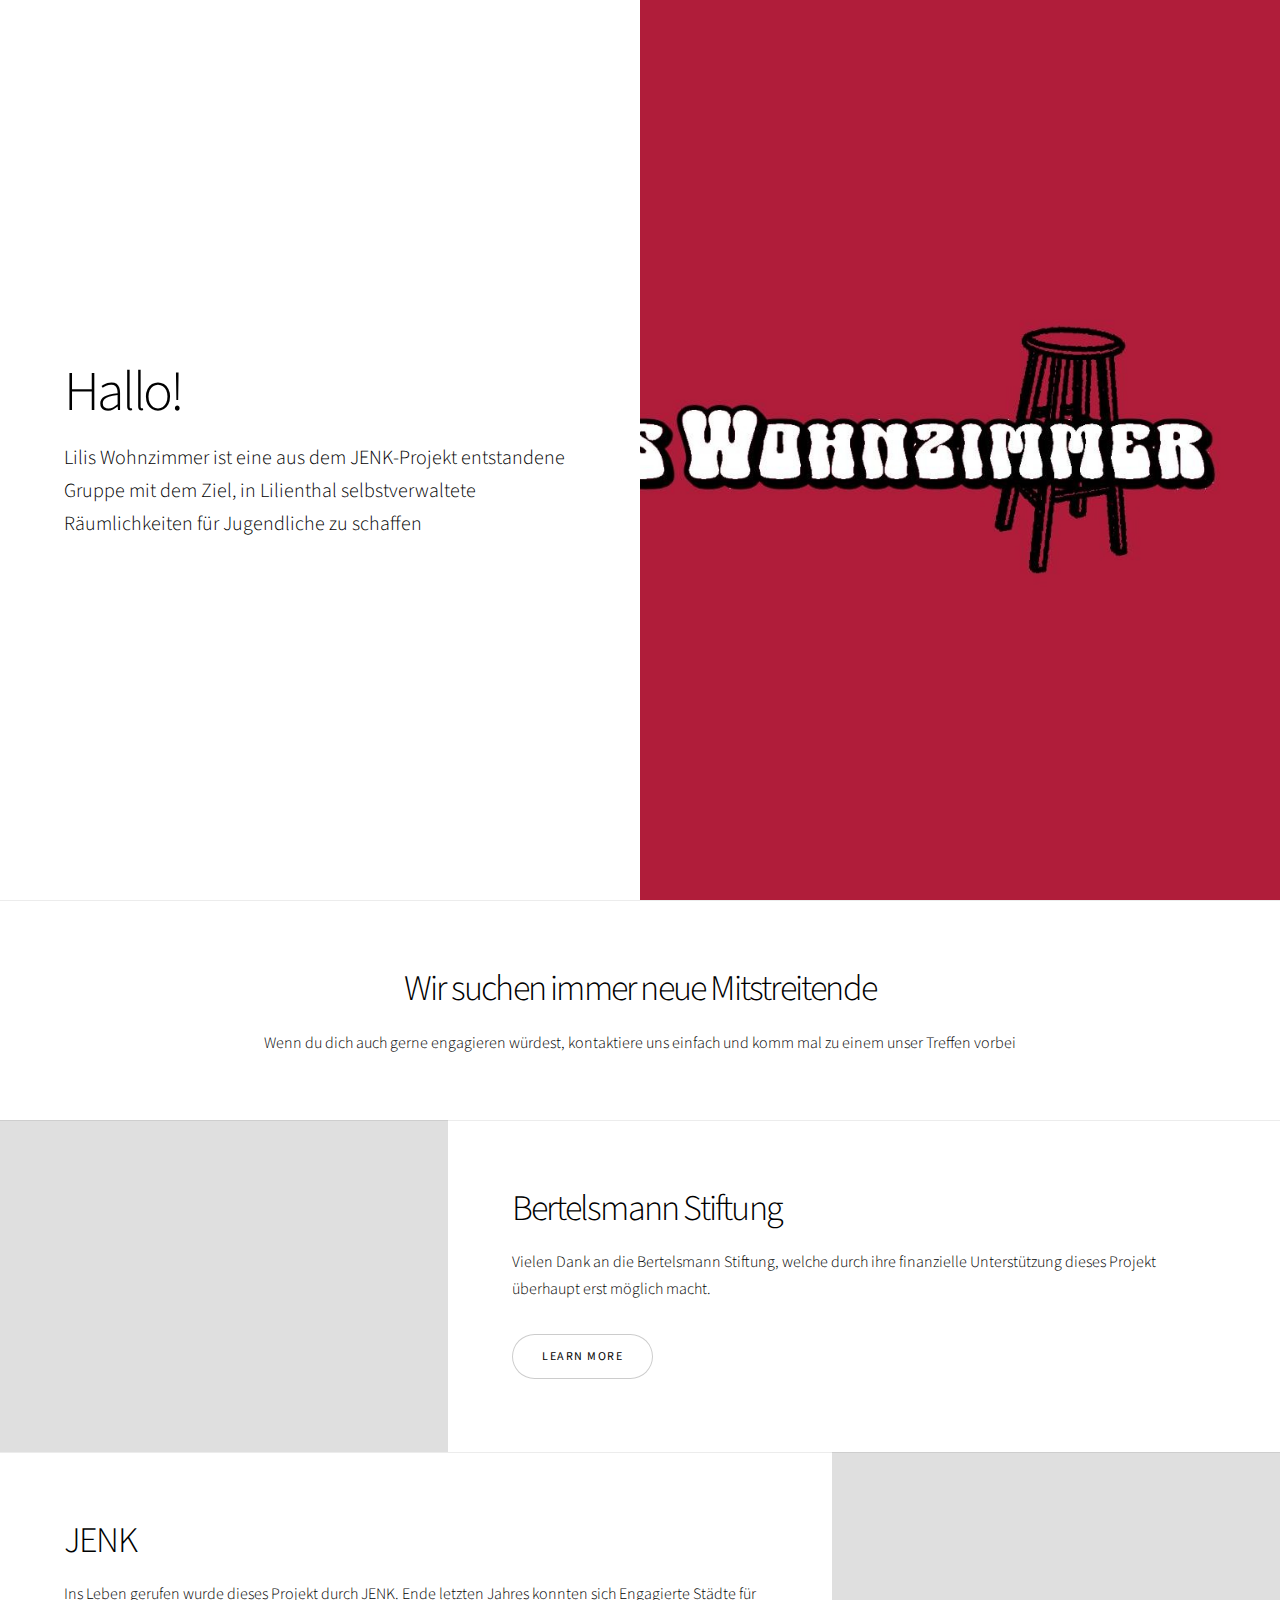
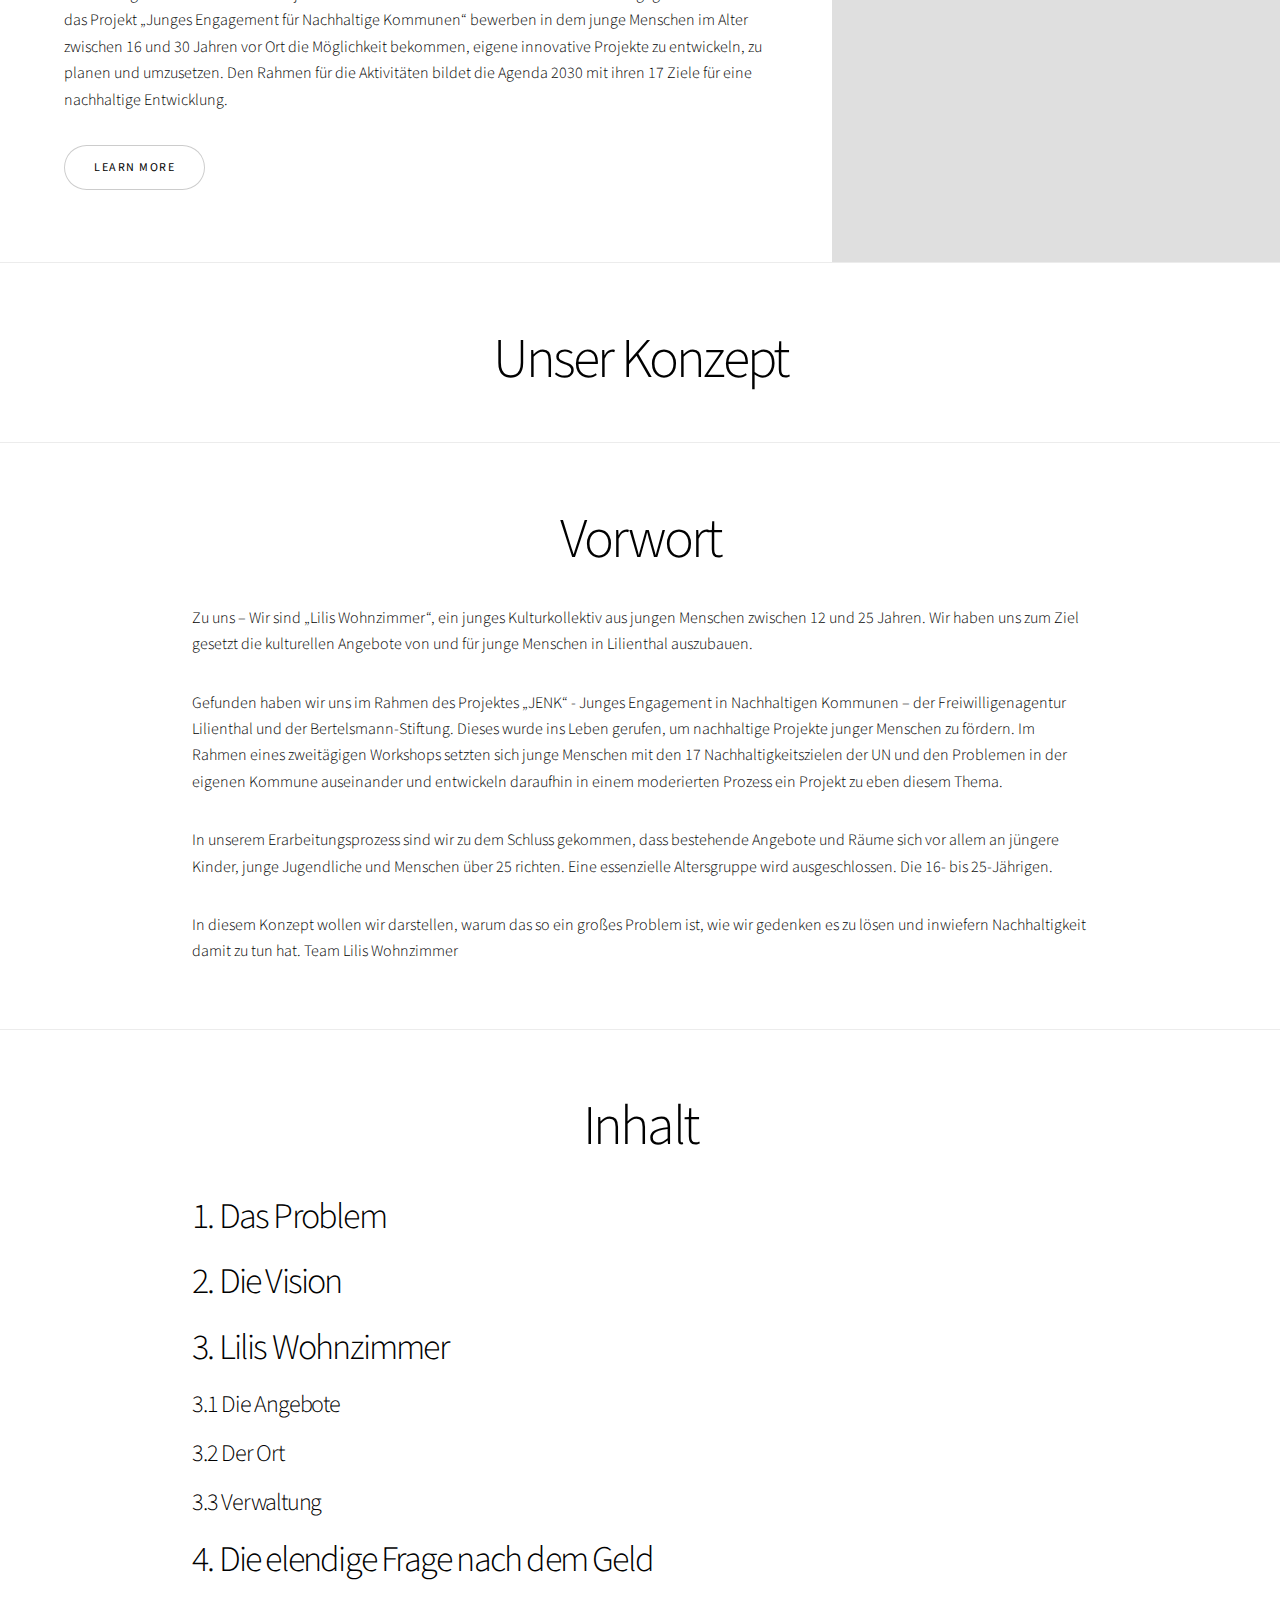
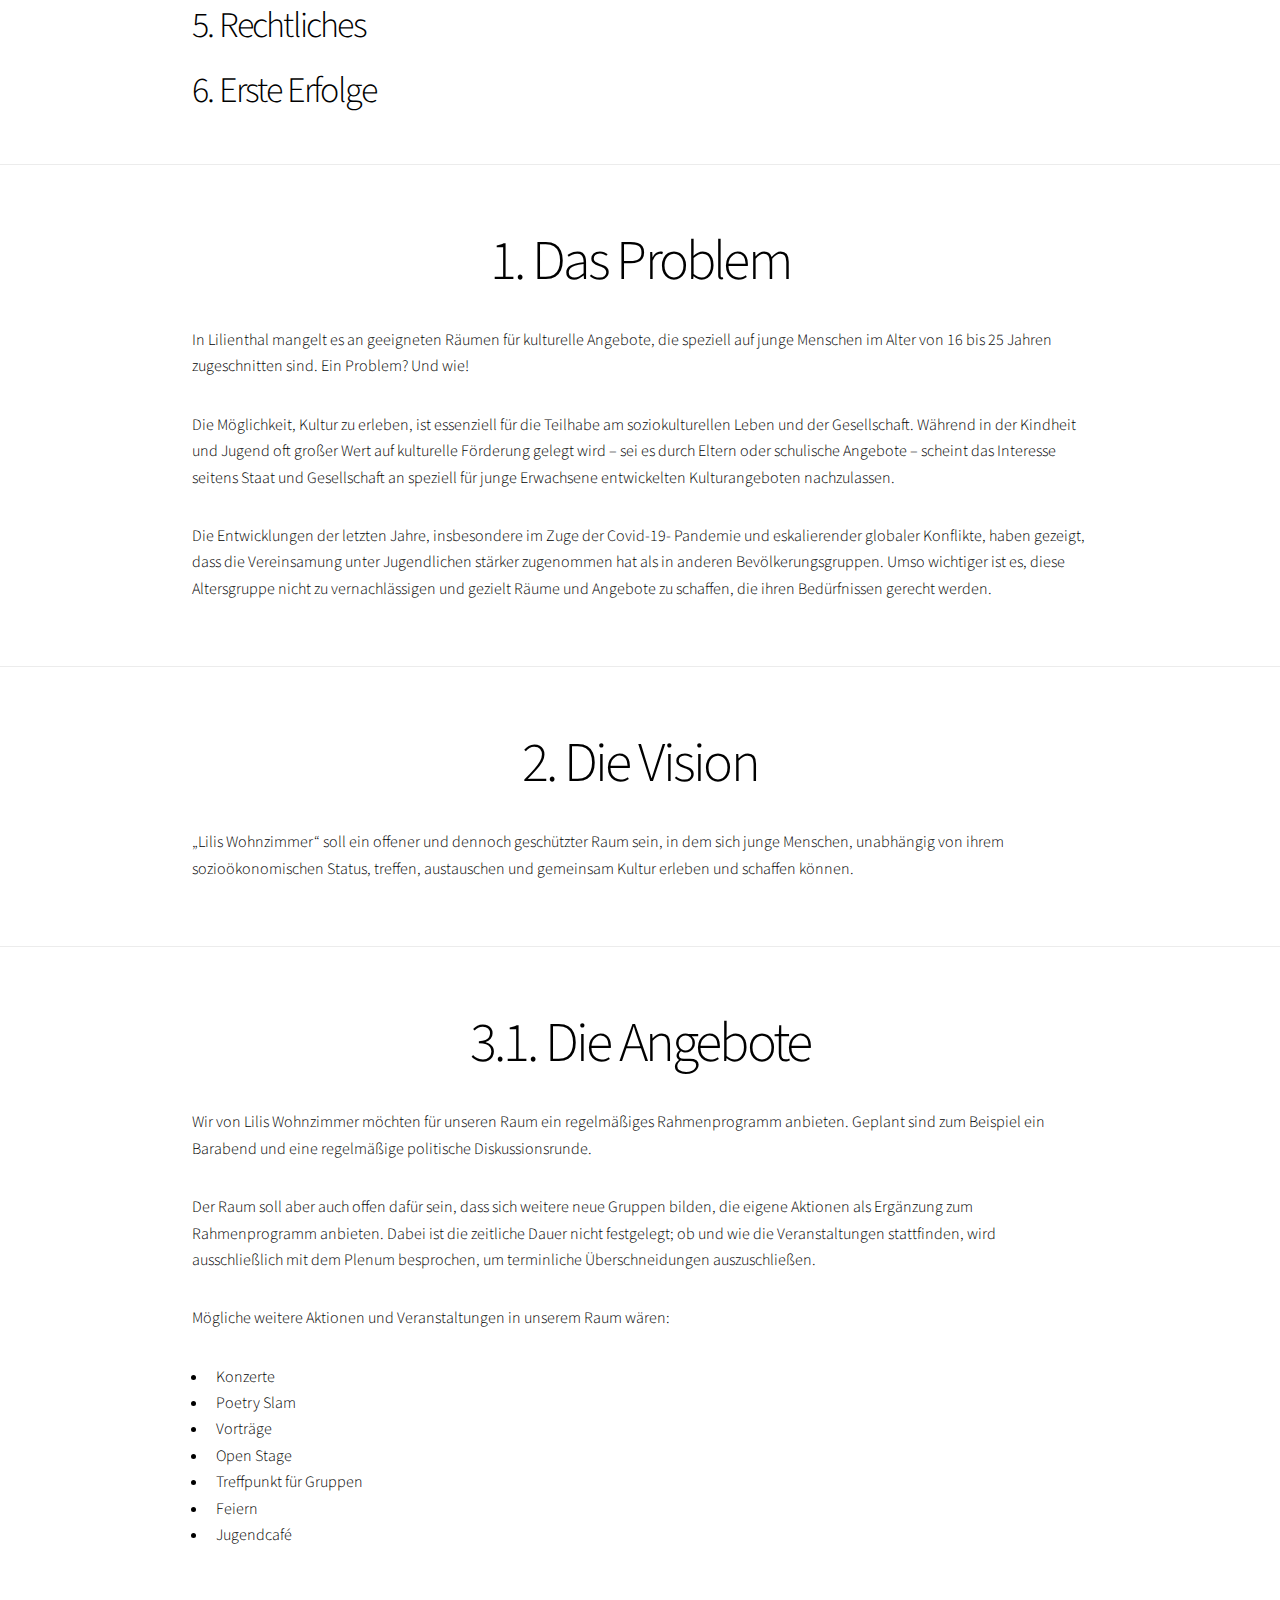
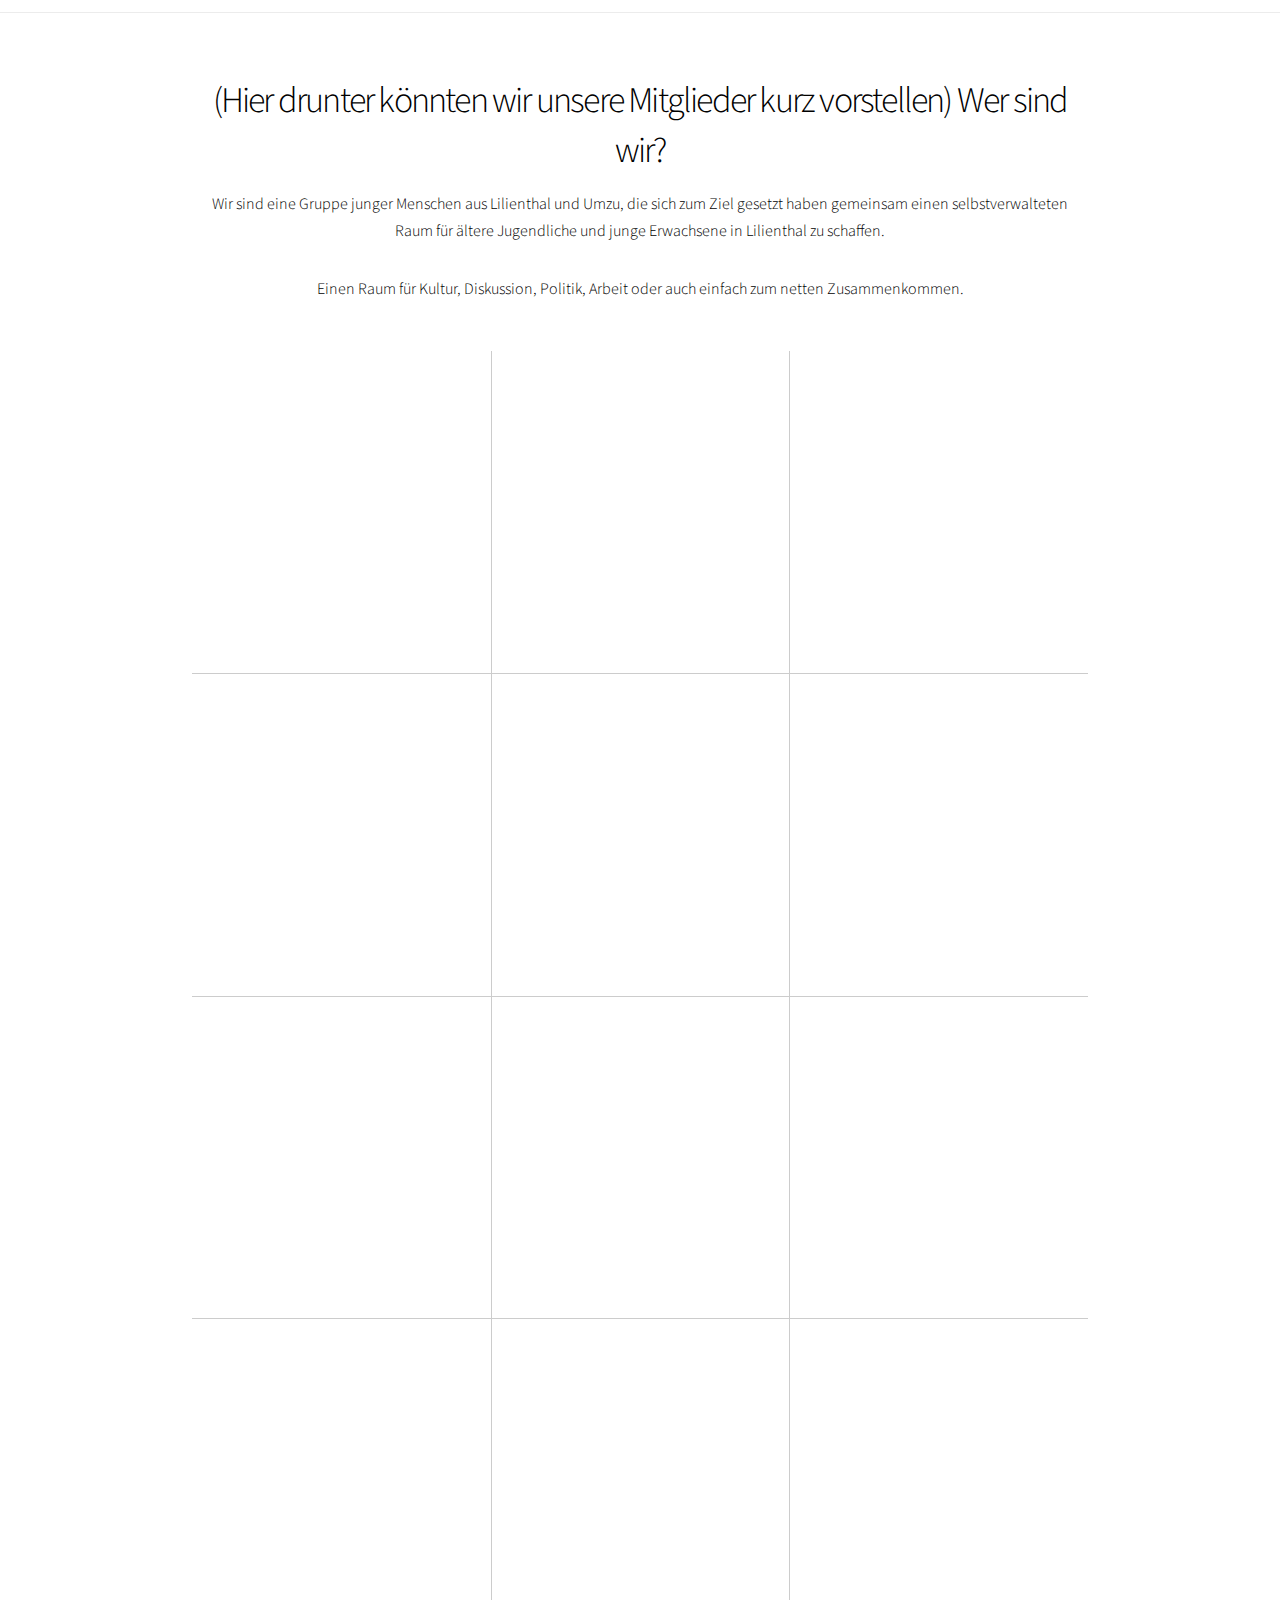
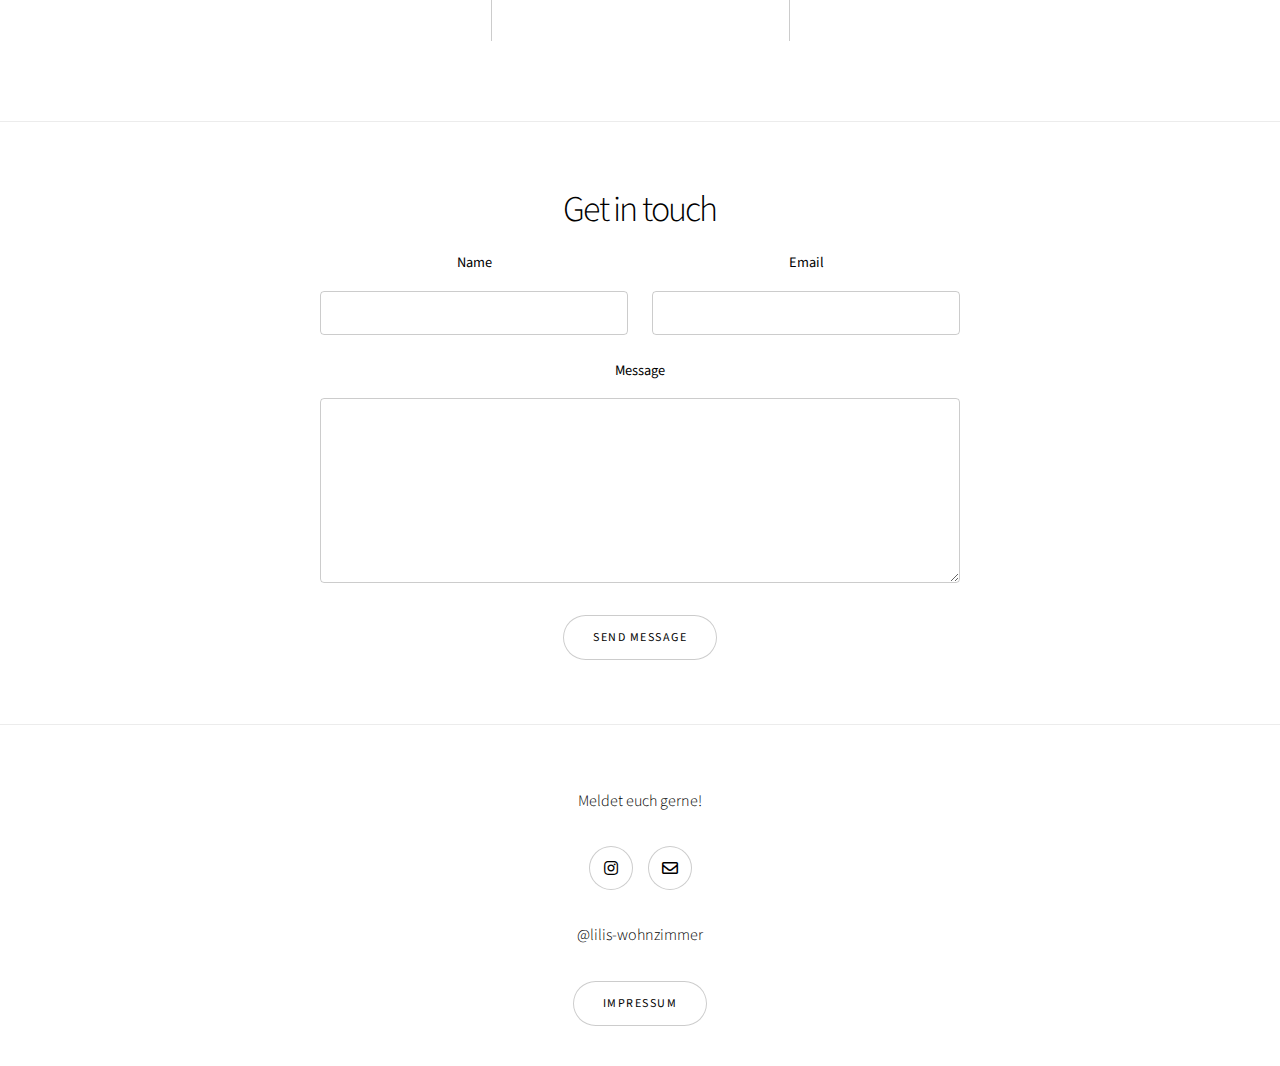
<file: index.html>
<!DOCTYPE HTML>
<!--
	Story by HTML5 UP
	html5up.net | @ajlkn
	Free for personal and commercial use under the CCA 3.0 license (html5up.net/license)
-->
<html>
	<head>
		<title>Lilis Wohnzimmer</title>
		<meta charset="utf-8" />
		<meta name="viewport" content="width=device-width, initial-scale=1, user-scalable=no" />
		<link rel="stylesheet" href="assets/css/main.css" />
		<noscript><link rel="stylesheet" href="assets/css/noscript.css" /></noscript>
        <link href="https://cdn.jsdelivr.net/npm/bootstrap@5.2.3/dist/css/bootstrap.min.css" rel="stylesheet" integrity="sha384-rbsA2VBKQhggwzxH7pPCaAqO46MgnOM80zW1RWuH61DGLwZJEdK2Kadq2F9CUG65" crossorigin="anonymous">
        <script src="https://cdn.jsdelivr.net/npm/bootstrap@5.2.3/dist/js/bootstrap.bundle.min.js" integrity="sha384-kenU1KFdBIe4zVF0s0G1M5b4hcpxyD9F7jL+jjXkk+Q2h455rYXK/7HAuoJl+0I4" crossorigin="anonymous"></script>
        <link href="styles.css" rel="stylesheet">
	</head>
	<body class="is-preload">
        

		<!-- Wrapper -->
			<div id="wrapper" class="divided">

				<!-- One -->
                
					<section class="banner style1 orient-left content-align-left image-position-right fullscreen onload-image-fade-in onload-content-fade-right">
                        
						   
                        
                        <div class="content">
                            
							<h1>Hallo!</h1>
							<p class="major">Lilis Wohnzimmer ist eine aus dem JENK-Projekt entstandene Gruppe mit dem Ziel, in Lilienthal selbstverwaltete Räumlichkeiten für Jugendliche zu schaffen</p>
							
						</div>
						<div class="image">
							<img src="images/signal-2024-06-05-19-03-14-611.jpg" alt="" />
						</div>
					</section>
                    <section class="wrapper style1 align-center">
						<div class="inner">
							<h2>Wir suchen immer neue Mitstreitende</h2>
							<p>Wenn du dich auch gerne engagieren würdest, kontaktiere uns einfach und komm mal zu einem unser Treffen vorbei</p>
						</div>
                    </section>
				<!-- Two -->
					<section class="spotlight style1 orient-right content-align-left image-position-center onscroll-image-fade-in" id="first">
						<div class="content">
							<h2>Bertelsmann Stiftung</h2>
							<p>Vielen Dank an die Bertelsmann Stiftung, welche durch ihre finanzielle Unterstützung dieses Projekt überhaupt erst möglich macht.</p>
							<ul class="actions stacked">
								<li><a href="https://www.bertelsmann-stiftung.de/de/startseite" class="button">Learn More</a></li>
							</ul>
						</div>
						<div class="image">
							<img src="images/unnamed.jpg" alt="" />
						</div>
					</section>
                    
				<!-- Three -->
					<section class="spotlight style1 orient-left content-align-left image-position-center onscroll-image-fade-in">
						<div class="content">
							<h2>JENK</h2>
							<p>Ins Leben gerufen wurde dieses Projekt durch JENK. Ende letzten Jahres konnten sich Engagierte Städte für das Projekt „Junges Engagement für Nachhaltige Kommunen“ bewerben in dem junge Menschen im Alter zwischen 16 und 30 Jahren vor Ort die Möglichkeit bekommen, eigene innovative Projekte zu entwickeln, zu planen und umzusetzen. Den Rahmen für die Aktivitäten bildet die Agenda 2030 mit ihren 17 Ziele für eine nachhaltige Entwicklung.</p>
							<ul class="actions stacked">
								<li><a href="https://www.engagiertestadt.de/2024/02/22/jenk/" class="button">Learn More</a></li>
							</ul>
						</div>
						<div class="image">
							<img src="images/JENK-Logo-1.png" alt="" />
						</div>
					</section>

				<!-- Four -->
				<section class="wrapper style1 align-center">
					<div class="inner">
						<h1>Unser Konzept</h1>
					</div>
				</section>
					
						
					
				<!-- Five -->
				<section class="content-align-left spotlight style1 orient-right">
					<div class="content">
						<h1 class="text-danger align-center" >Vorwort</h1>
						<p></p>
						<p>Zu uns – Wir sind „Lilis Wohnzimmer“, ein junges Kulturkollektiv aus
							jungen Menschen zwischen 12 und 25 Jahren. Wir haben uns zum Ziel
							gesetzt die kulturellen Angebote von und für junge Menschen in Lilienthal
							auszubauen.</p>
						<p>Gefunden haben wir uns im Rahmen des Projektes „JENK“ - Junges
							Engagement in Nachhaltigen Kommunen – der Freiwilligenagentur
							Lilienthal und der Bertelsmann-Stiftung. Dieses wurde ins Leben gerufen,
							um nachhaltige Projekte junger Menschen zu fördern. Im Rahmen eines
							zweitägigen Workshops setzten sich junge Menschen mit den 17
							Nachhaltigkeitszielen der UN und den Problemen in der eigenen
							Kommune auseinander und entwickeln daraufhin in einem moderierten
							Prozess ein Projekt zu eben diesem Thema.</p>
						<p>In unserem Erarbeitungsprozess sind wir zu dem Schluss gekommen, dass
							bestehende Angebote und Räume sich vor allem an jüngere Kinder, junge
							Jugendliche und Menschen über 25 richten. Eine essenzielle Altersgruppe
							wird ausgeschlossen. Die 16- bis 25-Jährigen.</p>
						<p>In diesem Konzept wollen wir darstellen, warum das so ein großes
							Problem ist, wie wir gedenken es zu lösen und inwiefern Nachhaltigkeit
							damit zu tun hat.
							Team Lilis Wohnzimmer</p>
						</div>
					</section>
					<section class="content-align-left spotlight style1 orient-right">
						<div class="content">
							<h1 class="text-danger align-center" >Inhalt</h1>
							<p></p>
							<h2>1. Das Problem</h2>
							<h2>2. Die Vision</h2>
							<h2>3. Lilis Wohnzimmer</h2>
							<h3>   3.1 Die Angebote</h3>
							<h3>   3.2 Der Ort</h3>
							<h3>   3.3 Verwaltung</h3>
							<h2>4. Die elendige Frage nach dem Geld</h2>
							<h2>5. Rechtliches</h2>
							<h2>6. Erste Erfolge</h2>
							
						</div>
					</section>
					<section class="content-align-left spotlight style1 orient-right">
						<div class="content">
							<h1 class="text-danger align-center" >1. Das Problem</h1>
							<p></p>
							<p></p>
							<p>In Lilienthal mangelt es an geeigneten Räumen für kulturelle Angebote,
								die speziell auf junge Menschen im Alter von 16 bis 25 Jahren
								zugeschnitten sind. Ein Problem? Und wie!</p>
							<p>Die Möglichkeit, Kultur zu erleben, ist essenziell für die Teilhabe am soziokulturellen Leben und der Gesellschaft. Während in der Kindheit und
								Jugend oft großer Wert auf kulturelle Förderung gelegt wird – sei es durch
								Eltern oder schulische Angebote – scheint das Interesse seitens Staat und
								Gesellschaft an speziell für junge Erwachsene entwickelten
								Kulturangeboten nachzulassen.</p>
							<p>Die Entwicklungen der letzten Jahre, insbesondere im Zuge der Covid-19-
								Pandemie und eskalierender globaler Konflikte, haben gezeigt, dass die
								Vereinsamung unter Jugendlichen stärker zugenommen hat als in anderen
								Bevölkerungsgruppen. Umso wichtiger ist es, diese Altersgruppe nicht zu
								vernachlässigen und gezielt Räume und Angebote zu schaffen, die ihren
								Bedürfnissen gerecht werden.</p>
						</div>
					</section>
					<section class="content-align-left spotlight style1 orient-right">
						<div class="content">
							<h1 class="text-danger align-center" >2. Die Vision</h1>
							<p></p>
							<p></p>
							<p>„Lilis Wohnzimmer“ soll ein offener und dennoch geschützter Raum sein,
								in dem sich junge Menschen, unabhängig von ihrem sozioökonomischen
								Status, treffen, austauschen und gemeinsam Kultur erleben und
								schaffen können.</p>
						</div>
					</section>
					<section class="content-align-left spotlight style1 orient-right">
						<div class="content">
							<h1 class="text-danger align-center" >3.1. Die Angebote</h1>
							<p></p>
							<p></p>
							<p>Wir von Lilis Wohnzimmer möchten für unseren Raum ein regelmäßiges
								Rahmenprogramm anbieten. Geplant sind zum Beispiel ein Barabend und
								eine regelmäßige politische Diskussionsrunde.</p>
							<p>Der Raum soll aber auch offen dafür sein, dass sich weitere neue Gruppen
								bilden, die eigene Aktionen als Ergänzung zum Rahmenprogramm
								anbieten. Dabei ist die zeitliche Dauer nicht festgelegt; ob und wie die
								Veranstaltungen stattfinden, wird ausschließlich mit dem Plenum
								besprochen, um terminliche Überschneidungen auszuschließen.</p>
							<p>Mögliche weitere Aktionen und Veranstaltungen in unserem Raum wären:</p>
							<ul>
								<li>Konzerte</li>
								<li>Poetry Slam</li>
								<li>Vorträge</li>
								<li>Open Stage</li>
								<li>Treffpunkt für Gruppen</li>
								<li>Feiern</li>
								<li>Jugendcafé</li>
							</ul>
						</div>
					</section>
					
					
				<!-- Six -->
					<section class="wrapper style1 align-center">
						<div class="inner">
							<h2>(Hier drunter könnten wir unsere Mitglieder kurz vorstellen)   Wer sind wir?</h2>
							<p>Wir sind eine Gruppe junger Menschen aus Lilienthal und Umzu, die sich zum Ziel gesetzt haben gemeinsam einen selbstverwalteten Raum für ältere Jugendliche und junge Erwachsene in Lilienthal zu schaffen.</p>

                            <p>Einen Raum für Kultur, Diskussion, Politik, Arbeit oder auch einfach zum netten Zusammenkommen.</p>
							<div class="items style1 medium onscroll-fade-in">
								<section>
									<span class="icon style2 major fa-gem"></span>
									<h3>Lorem</h3>
									<p>Lorem ipsum dolor sit amet, consectetur adipiscing elit. Morbi dui turpis, cursus eget orci amet aliquam congue semper. Etiam eget ultrices risus nec tempor elit.</p>
								</section>
								<section>
									<span class="icon solid style2 major fa-save"></span>
									<h3>Ipsum</h3>
									<p>Lorem ipsum dolor sit amet, consectetur adipiscing elit. Morbi dui turpis, cursus eget orci amet aliquam congue semper. Etiam eget ultrices risus nec tempor elit.</p>
								</section>
								<section>
									<span class="icon solid style2 major fa-chart-bar"></span>
									<h3>Dolor</h3>
									<p>Lorem ipsum dolor sit amet, consectetur adipiscing elit. Morbi dui turpis, cursus eget orci amet aliquam congue semper. Etiam eget ultrices risus nec tempor elit.</p>
								</section>
								<section>
									<span class="icon solid style2 major fa-wifi"></span>
									<h3>Amet</h3>
									<p>Lorem ipsum dolor sit amet, consectetur adipiscing elit. Morbi dui turpis, cursus eget orci amet aliquam congue semper. Etiam eget ultrices risus nec tempor elit.</p>
								</section>
								<section>
									<span class="icon solid style2 major fa-cog"></span>
									<h3>Magna</h3>
									<p>Lorem ipsum dolor sit amet, consectetur adipiscing elit. Morbi dui turpis, cursus eget orci amet aliquam congue semper. Etiam eget ultrices risus nec tempor elit.</p>
								</section>
								<section>
									<span class="icon style2 major fa-paper-plane"></span>
									<h3>Tempus</h3>
									<p>Lorem ipsum dolor sit amet, consectetur adipiscing elit. Morbi dui turpis, cursus eget orci amet aliquam congue semper. Etiam eget ultrices risus nec tempor elit.</p>
								</section>
								<section>
									<span class="icon solid style2 major fa-desktop"></span>
									<h3>Aliquam</h3>
									<p>Lorem ipsum dolor sit amet, consectetur adipiscing elit. Morbi dui turpis, cursus eget orci amet aliquam congue semper. Etiam eget ultrices risus nec tempor elit.</p>
								</section>
								<section>
									<span class="icon solid style2 major fa-sync-alt"></span>
									<h3>Elit</h3>
									<p>Lorem ipsum dolor sit amet, consectetur adipiscing elit. Morbi dui turpis, cursus eget orci amet aliquam congue semper. Etiam eget ultrices risus nec tempor elit.</p>
								</section>
								<section>
									<span class="icon solid style2 major fa-hashtag"></span>
									<h3>Morbi</h3>
									<p>Lorem ipsum dolor sit amet, consectetur adipiscing elit. Morbi dui turpis, cursus eget orci amet aliquam congue semper. Etiam eget ultrices risus nec tempor elit.</p>
								</section>
								<section>
									<span class="icon solid style2 major fa-bolt"></span>
									<h3>Turpis</h3>
									<p>Lorem ipsum dolor sit amet, consectetur adipiscing elit. Morbi dui turpis, cursus eget orci amet aliquam congue semper. Etiam eget ultrices risus nec tempor elit.</p>
								</section>
								<section>
									<span class="icon solid style2 major fa-envelope"></span>
									<h3>Ultrices</h3>
									<p>Lorem ipsum dolor sit amet, consectetur adipiscing elit. Morbi dui turpis, cursus eget orci amet aliquam congue semper. Etiam eget ultrices risus nec tempor elit.</p>
								</section>
								<section>
									<span class="icon solid style2 major fa-leaf"></span>
									<h3>Risus</h3>
									<p>Lorem ipsum dolor sit amet, consectetur adipiscing elit. Morbi dui turpis, cursus eget orci amet aliquam congue semper. Etiam eget ultrices risus nec tempor elit.</p>
								</section>
							</div>
						</div>
					</section>

				<!-- Seven -->
					<section class="wrapper style1 align-center">
						<div class="inner medium">
							<h2>Get in touch</h2>
							<form method="post" action="#">
								<div class="fields">
									<div class="field half">
										<label for="name">Name</label>
										<input type="text" name="name" id="name" value="" />
									</div>
									<div class="field half">
										<label for="email">Email</label>
										<input type="email" name="email" id="email" value="" />
									</div>
									<div class="field">
										<label for="message">Message</label>
										<textarea name="message" id="message" rows="6"></textarea>
									</div>
								</div>
								<ul class="actions special">
									<li><input type="submit" name="submit" id="submit" value="Send Message" /></li>
								</ul>
							</form>

						</div>
					</section>

				<!-- Footer -->
					<footer class="wrapper style1 align-center">
						<div class="inner">
                            <p>Meldet euch gerne!</p>
							<ul class="icons">
								
								<li><a href="https://www.instagram.com/lilis.wohnzimmer/" class="icon brands style2 fa-instagram"><span class="label">Instagram</span></a></li>
								
								<li><a href=mailto:Lilis.wohnzimmer@gmail.com?subject="HTML link" class="icon style2 fa-envelope"><span class="label">Email</span></a></li>
                               
                                
							</ul>
							<p>@lilis-wohnzimmer</p>
							<a href="https://lilis-wohnzimmer.de/impressum.html" class="button">Impressum</a>
						</div>
					</footer>
				

			</div>

		<!-- Scripts -->
			<script src="assets/js/jquery.min.js"></script>
			<script src="assets/js/jquery.scrollex.min.js"></script>
			<script src="assets/js/jquery.scrolly.min.js"></script>
			<script src="assets/js/browser.min.js"></script>
			<script src="assets/js/breakpoints.min.js"></script>
			<script src="assets/js/util.js"></script>
			<script src="assets/js/main.js"></script>

	</body>
</html>
</file>
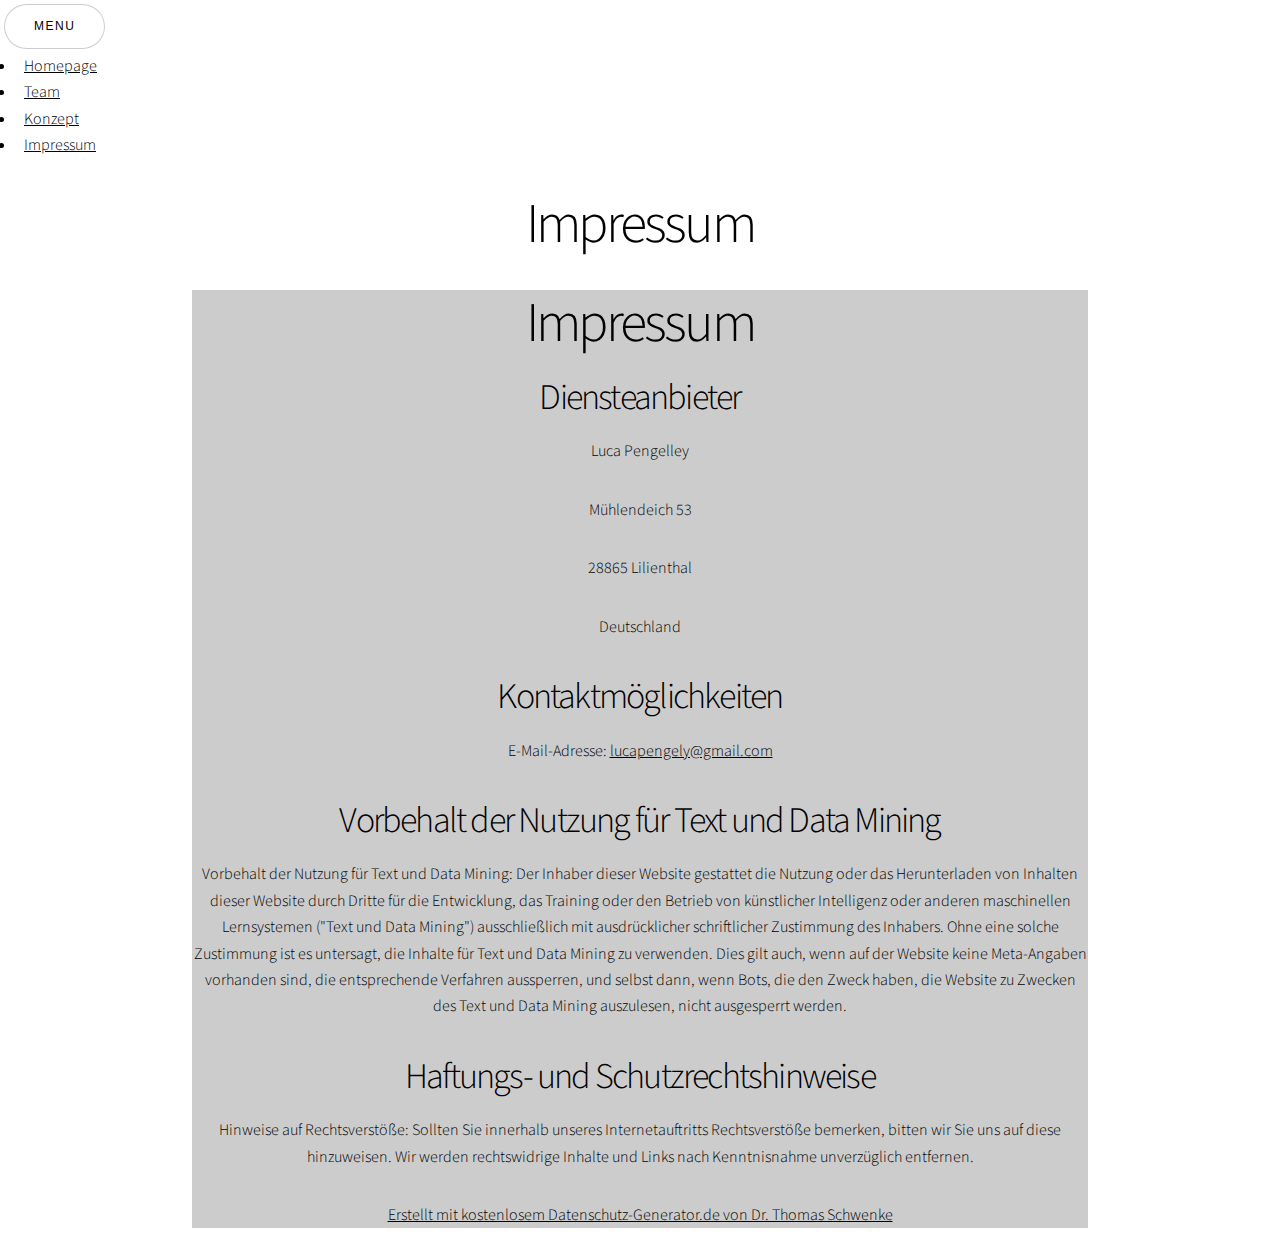
<file: impressum.html>
<!DOCTYPE HTML>
<!--
	Story by HTML5 UP
	html5up.net | @ajlkn
	Free for personal and commercial use under the CCA 3.0 license (html5up.net/license)
-->
<html>
    <head>
		<title>Impressum</title>
		<meta charset="utf-8" />
		<meta name="viewport" content="width=device-width, initial-scale=1, user-scalable=no" />
		<link rel="stylesheet" href="assets/css/main.css" />
		<noscript><link rel="stylesheet" href="assets/css/noscript.css" /></noscript>
        <link href="https://cdn.jsdelivr.net/npm/bootstrap@5.2.3/dist/css/bootstrap.min.css" rel="stylesheet" integrity="sha384-rbsA2VBKQhggwzxH7pPCaAqO46MgnOM80zW1RWuH61DGLwZJEdK2Kadq2F9CUG65" crossorigin="anonymous">
        <script src="https://cdn.jsdelivr.net/npm/bootstrap@5.2.3/dist/js/bootstrap.bundle.min.js" integrity="sha384-kenU1KFdBIe4zVF0s0G1M5b4hcpxyD9F7jL+jjXkk+Q2h455rYXK/7HAuoJl+0I4" crossorigin="anonymous"></script>
        <link href="styles.css" rel="stylesheet">
	</head>
    <body>
        <div>
            <button type="button" class="middled btn lili-red dropdown-toggle" data-bs-toggle="dropdown">
                Menu
            </button>
            <ul class="dropdown-menu">
                <li><a class="dark dropdown-item" href="https://lilis-wohnzimmer.de/index.html">Homepage</a></li>
                <li><a class="dark dropdown-item" href="https://lilis-wohnzimmer.de/team.html">Team</a></li>
                <li><a class="dark dropdown-item" href="https://lilis-wohnzimmer.de/konzept.html">Konzept</a></li>
                <li><a class="dark dropdown-item" href="https://lilis-wohnzimmer.de/impressum.html">Impressum</a></li>
                
            </ul>
            </div>
        <div class="centered">
            <p></p>
        <h1>Impressum</h1>
        </div>
    <div class="card_reactive mt-5 center card half middled bg-custom-1">
        <div class="card-img-top">
            
            <div class="centered content card-body text-danger ">
                <p></p>
                <h1>Impressum</h1>
                <h2 id="m46">Diensteanbieter</h2>
                <p>Luca Pengelley</p>
                <p>Mühlendeich 53</p>
                <p>28865 Lilienthal</p>
                <p>Deutschland</p>

                <h2 id="m56">Kontaktmöglichkeiten</h2><p>E-Mail-Adresse: <a href="mailto:lucapengely@gmail.com">lucapengely@gmail.com</a></p>

                <h2 id="m5234">Vorbehalt der Nutzung für Text und Data Mining</h2><p>Vorbehalt der Nutzung für Text und Data Mining: Der Inhaber dieser Website gestattet die Nutzung oder das Herunterladen von Inhalten dieser Website durch Dritte für die Entwicklung, das Training oder den Betrieb von künstlicher Intelligenz oder anderen maschinellen Lernsystemen ("Text und Data Mining") ausschließlich mit ausdrücklicher schriftlicher Zustimmung des Inhabers. Ohne eine solche Zustimmung ist es untersagt, die Inhalte für Text und Data Mining zu verwenden. Dies gilt auch, wenn auf der Website keine Meta-Angaben vorhanden sind, die entsprechende Verfahren aussperren, und selbst dann, wenn Bots, die den Zweck haben, die Website zu Zwecken des Text und Data Mining auszulesen, nicht ausgesperrt werden.</p>

                <h2 id="m65">Haftungs- und Schutzrechtshinweise</h2><p>Hinweise auf Rechtsverstöße: Sollten Sie innerhalb unseres Internetauftritts Rechtsverstöße bemerken, bitten wir Sie uns auf diese hinzuweisen. Wir werden rechtswidrige Inhalte und Links nach Kenntnisnahme unverzüglich entfernen.</p>

                <p class="seal"><a href="https://datenschutz-generator.de/" title="Rechtstext von Dr. Schwenke - für weitere Informationen bitte anklicken." target="_blank" rel="noopener noreferrer nofollow">Erstellt mit kostenlosem Datenschutz-Generator.de von Dr. Thomas Schwenke</a></p>
                <p></p>
            </div>
        </div>
    </div>
    </body>
</html>
</file>
<file: assets/css/noscript.css>
/*
	Story by HTML5 UP
	html5up.net | @ajlkn
	Free for personal and commercial use under the CCA 3.0 license (html5up.net/license)
*/

/* Banner (transitions) */

	.banner.onload-content-fade-up .content {
		-moz-transition: none;
		-webkit-transition: none;
		-ms-transition: none;
		transition: none;
	}

	body.is-preload .banner.onload-content-fade-up .content {
		-moz-transform: none;
		-webkit-transform: none;
		-ms-transform: none;
		transform: none;
		opacity: 1;
	}

	.banner.onload-content-fade-down .content {
		-moz-transition: none;
		-webkit-transition: none;
		-ms-transition: none;
		transition: none;
	}

	body.is-preload .banner.onload-content-fade-down .content {
		-moz-transform: none;
		-webkit-transform: none;
		-ms-transform: none;
		transform: none;
		opacity: 1;
	}

	.banner.onload-content-fade-left .content {
		-moz-transition: none;
		-webkit-transition: none;
		-ms-transition: none;
		transition: none;
	}

	body.is-preload .banner.onload-content-fade-left .content {
		-moz-transform: none;
		-webkit-transform: none;
		-ms-transform: none;
		transform: none;
		opacity: 1;
	}

	.banner.onload-content-fade-right .content {
		-moz-transition: none;
		-webkit-transition: none;
		-ms-transition: none;
		transition: none;
	}

	body.is-preload .banner.onload-content-fade-right .content {
		-moz-transform: none;
		-webkit-transform: none;
		-ms-transform: none;
		transform: none;
		opacity: 1;
	}

	.banner.onload-content-fade-in .content {
		-moz-transition: none;
		-webkit-transition: none;
		-ms-transition: none;
		transition: none;
	}

	body.is-preload .banner.onload-content-fade-in .content {
		-moz-transform: none;
		-webkit-transform: none;
		-ms-transform: none;
		transform: none;
		opacity: 1;
	}

	.banner.onload-image-fade-up .image {
		-moz-transition: none;
		-webkit-transition: none;
		-ms-transition: none;
		transition: none;
	}

		.banner.onload-image-fade-up .image img {
			-moz-transition: none;
			-webkit-transition: none;
			-ms-transition: none;
			transition: none;
		}

	body.is-preload .banner.onload-image-fade-up .image {
		-moz-transform: none;
		-webkit-transform: none;
		-ms-transform: none;
		transform: none;
		opacity: 1;
	}

		body.is-preload .banner.onload-image-fade-up .image img {
			opacity: 1;
		}

	.banner.onload-image-fade-down .image {
		-moz-transition: none;
		-webkit-transition: none;
		-ms-transition: none;
		transition: none;
	}

		.banner.onload-image-fade-down .image img {
			-moz-transition: none;
			-webkit-transition: none;
			-ms-transition: none;
			transition: none;
		}

	body.is-preload .banner.onload-image-fade-down .image {
		-moz-transform: none;
		-webkit-transform: none;
		-ms-transform: none;
		transform: none;
		opacity: 1;
	}

		body.is-preload .banner.onload-image-fade-down .image img {
			opacity: 1;
		}

	.banner.onload-image-fade-left .image {
		-moz-transition: none;
		-webkit-transition: none;
		-ms-transition: none;
		transition: none;
	}

		.banner.onload-image-fade-left .image img {
			-moz-transition: none;
			-webkit-transition: none;
			-ms-transition: none;
			transition: none;
		}

	body.is-preload .banner.onload-image-fade-left .image {
		-moz-transform: none;
		-webkit-transform: none;
		-ms-transform: none;
		transform: none;
		opacity: 1;
	}

		body.is-preload .banner.onload-image-fade-left .image img {
			opacity: 1;
		}

	.banner.onload-image-fade-right .image {
		-moz-transition: none;
		-webkit-transition: none;
		-ms-transition: none;
		transition: none;
	}

		.banner.onload-image-fade-right .image img {
			-moz-transition: none;
			-webkit-transition: none;
			-ms-transition: none;
			transition: none;
		}

	body.is-preload .banner.onload-image-fade-right .image {
		-moz-transform: none;
		-webkit-transform: none;
		-ms-transform: none;
		transform: none;
		opacity: 1;
	}

		body.is-preload .banner.onload-image-fade-right .image img {
			opacity: 1;
		}

	.banner.onload-image-fade-in .image img {
		-moz-transition: none;
		-webkit-transition: none;
		-ms-transition: none;
		transition: none;
	}

	body.is-preload .banner.onload-image-fade-in .image img {
		opacity: 1;
	}

	.banner.onscroll-content-fade-up .content {
		-moz-transition: none;
		-webkit-transition: none;
		-ms-transition: none;
		transition: none;
	}

	.banner.onscroll-content-fade-up.is-inactive .content {
		-moz-transform: none;
		-webkit-transform: none;
		-ms-transform: none;
		transform: none;
		opacity: 1;
	}

	.banner.onscroll-content-fade-down .content {
		-moz-transition: none;
		-webkit-transition: none;
		-ms-transition: none;
		transition: none;
	}

	.banner.onscroll-content-fade-down.is-inactive .content {
		-moz-transform: none;
		-webkit-transform: none;
		-ms-transform: none;
		transform: none;
		opacity: 1;
	}

	.banner.onscroll-content-fade-left .content {
		-moz-transition: none;
		-webkit-transition: none;
		-ms-transition: none;
		transition: none;
	}

	.banner.onscroll-content-fade-left.is-inactive .content {
		-moz-transform: none;
		-webkit-transform: none;
		-ms-transform: none;
		transform: none;
		opacity: 1;
	}

	.banner.onscroll-content-fade-right .content {
		-moz-transition: none;
		-webkit-transition: none;
		-ms-transition: none;
		transition: none;
	}

	.banner.onscroll-content-fade-right.is-inactive .content {
		-moz-transform: none;
		-webkit-transform: none;
		-ms-transform: none;
		transform: none;
		opacity: 1;
	}

	.banner.onscroll-content-fade-in .content {
		-moz-transition: none;
		-webkit-transition: none;
		-ms-transition: none;
		transition: none;
	}

	.banner.onscroll-content-fade-in.is-inactive .content {
		-moz-transform: none;
		-webkit-transform: none;
		-ms-transform: none;
		transform: none;
		opacity: 1;
	}

	.banner.onscroll-image-fade-up .image {
		-moz-transition: none;
		-webkit-transition: none;
		-ms-transition: none;
		transition: none;
	}

		.banner.onscroll-image-fade-up .image img {
			-moz-transition: none;
			-webkit-transition: none;
			-ms-transition: none;
			transition: none;
		}

	.banner.onscroll-image-fade-up.is-inactive .image {
		-moz-transform: none;
		-webkit-transform: none;
		-ms-transform: none;
		transform: none;
		opacity: 1;
	}

		.banner.onscroll-image-fade-up.is-inactive .image img {
			opacity: 1;
		}

	.banner.onscroll-image-fade-down .image {
		-moz-transition: none;
		-webkit-transition: none;
		-ms-transition: none;
		transition: none;
	}

		.banner.onscroll-image-fade-down .image img {
			-moz-transition: none;
			-webkit-transition: none;
			-ms-transition: none;
			transition: none;
		}

	.banner.onscroll-image-fade-down.is-inactive .image {
		-moz-transform: none;
		-webkit-transform: none;
		-ms-transform: none;
		transform: none;
		opacity: 1;
	}

		.banner.onscroll-image-fade-down.is-inactive .image img {
			opacity: 1;
		}

	.banner.onscroll-image-fade-left .image {
		-moz-transition: none;
		-webkit-transition: none;
		-ms-transition: none;
		transition: none;
	}

		.banner.onscroll-image-fade-left .image img {
			-moz-transition: none;
			-webkit-transition: none;
			-ms-transition: none;
			transition: none;
		}

	.banner.onscroll-image-fade-left.is-inactive .image {
		-moz-transform: none;
		-webkit-transform: none;
		-ms-transform: none;
		transform: none;
		opacity: 1;
	}

		.banner.onscroll-image-fade-left.is-inactive .image img {
			opacity: 1;
		}

	.banner.onscroll-image-fade-right .image {
		-moz-transition: none;
		-webkit-transition: none;
		-ms-transition: none;
		transition: none;
	}

		.banner.onscroll-image-fade-right .image img {
			-moz-transition: none;
			-webkit-transition: none;
			-ms-transition: none;
			transition: none;
		}

	.banner.onscroll-image-fade-right.is-inactive .image {
		-moz-transform: none;
		-webkit-transform: none;
		-ms-transform: none;
		transform: none;
		opacity: 1;
	}

		.banner.onscroll-image-fade-right.is-inactive .image img {
			opacity: 1;
		}

	.banner.onscroll-image-fade-in .image img {
		-moz-transition: none;
		-webkit-transition: none;
		-ms-transition: none;
		transition: none;
	}

	.banner.onscroll-image-fade-in.is-inactive .image img {
		opacity: 1;
	}
</file>
<file: styles.css>
.card_reactive:hover {
    box-shadow: 0 0 10px 5px #d5d3d3;
}

.lili-red {
    color: #b01d3a;
}

.middled {
    margin-top: 4px;
    margin-left: 4px;
    margin-bottom: 4px;
    margin-right:4px;
}

.centered {
    text-align: center;
}

.correct_size {
    width:100%;
    height:auto;
    float:left;

}

.right_header {
    float: right;
}

.half {
    max-width:70%;
    max-height: 30%;
}

.card {
    margin: 0 auto; /* Added */
    float: none; /* Added */
}
.right {
    text-align:center;
}

.bg-custom-1 {
    background-color: rgba(0, 0, 0, 0.2);
}

@media screen and (min-width: 480px) {
    .correct_size {
        width:30%;
    }
    .right {
        padding-top: 300px;
    }
}
</file>
<file: assets/css/main.css>
@import url(fontawesome-all.min.css);
@import url("https://fonts.googleapis.com/css?family=Source+Sans+Pro:300,300i,400,400i");

/*
	Story by HTML5 UP
	html5up.net | @ajlkn
	Free for personal and commercial use under the CCA 3.0 license (html5up.net/license)
*/

html, body, div, span, applet, object,
iframe, h1, h2, h3, h4, h5, h6, p, blockquote,
pre, a, abbr, acronym, address, big, cite,
code, del, dfn, em, img, ins, kbd, q, s, samp,
small, strike, strong, sub, sup, tt, var, b,
u, i, center, dl, dt, dd, ol, ul, li, fieldset,
form, label, legend, table, caption, tbody,
tfoot, thead, tr, th, td, article, aside,
canvas, details, embed, figure, figcaption,
footer, header, hgroup, menu, nav, output, ruby,
section, summary, time, mark, audio, video {
	margin: 0;
	padding: 0;
	border: 0;
	font-size: 100%;
	font: inherit;
	vertical-align: baseline;}

article, aside, details, figcaption, figure,
footer, header, hgroup, menu, nav, section {
	display: block;}

body {
	line-height: 1;
}

ol, ul {
	list-style: none;
}

blockquote, q {
	quotes: none;
}

	blockquote:before, blockquote:after, q:before, q:after {
		content: '';
		content: none;
	}

table {
	border-collapse: collapse;
	border-spacing: 0;
}

body {
	-webkit-text-size-adjust: none;
}

mark {
	background-color: transparent;
	color: inherit;
}

input::-moz-focus-inner {
	border: 0;
	padding: 0;
}

input, select, textarea {
	-moz-appearance: none;
	-webkit-appearance: none;
	-ms-appearance: none;
	appearance: none;
}

/* Basic */

	@-ms-viewport {
		width: device-width;
	}

	body {
		-ms-overflow-style: scrollbar;
	}

	@media screen and (max-width: 480px) {

		html, body {
			min-width: 320px;
		}

	}

	html {
		box-sizing: border-box;
	}

	*, *:before, *:after {
		box-sizing: inherit;
	}

	body {
		background: #ffffff;
	}

		body.is-preload *, body.is-preload *:before, body.is-preload *:after {
			-moz-animation: none !important;
			-webkit-animation: none !important;
			-ms-animation: none !important;
			animation: none !important;
			-moz-transition: none !important;
			-webkit-transition: none !important;
			-ms-transition: none !important;
			transition: none !important;
		}

/* Type */

	html {
		font-size: 18pt;
	}

		@media screen and (max-width: 1680px) {

			html {
				font-size: 14pt;
			}

		}

		@media screen and (max-width: 1280px) {

			html {
				font-size: 12pt;
			}

		}

		@media screen and (max-width: 736px) {

			html {
				font-size: 11pt;
			}

		}

		@media screen and (max-width: 360px) {

			html {
				font-size: 10pt;
			}

		}

	body {
		background-color: #ffffff;
		color: #000000;
	}

	body, input, select, textarea {
		font-family: "Source Sans Pro", Helvetica, sans-serif;
		font-size: 1rem;
		font-weight: 300;
		line-height: 1.65;
	}

	a {
		-moz-transition: color 0.2s ease-in-out;
		-webkit-transition: color 0.2s ease-in-out;
		-ms-transition: color 0.2s ease-in-out;
		transition: color 0.2s ease-in-out;
		text-decoration: underline;
	}

		a:hover {
			text-decoration: none;
		}

	strong, b {
		font-weight: 400;
	}

	em, i {
		font-style: italic;
	}

	p {
		margin: 0 0 2rem 0;
	}

		p.major {
			font-size: 1.25rem;
		}

	h1, h2, h3, h4, h5, h6 {
		font-weight: 300;
		line-height: 1.375;
		letter-spacing: -0.05em;
		margin: 0 0 1rem 0;
	}

		h1 a, h2 a, h3 a, h4 a, h5 a, h6 a {
			color: inherit;
			text-decoration: none;
		}

	h1 {
		font-size: 3.5rem;
		line-height: 1.2;
	}

	h2 {
		font-size: 2.25rem;
	}

	h3 {
		font-size: 1.5rem;
	}

	h4 {
		font-size: 1.1rem;
	}

	h5 {
		font-size: 0.9rem;
	}

	h6 {
		font-size: 0.7rem;
	}

	sub {
		font-size: 0.8rem;
		position: relative;
		top: 0.5rem;
	}

	sup {
		font-size: 0.8rem;
		position: relative;
		top: -0.5rem;
	}

	blockquote {
		border-left: solid 4px;
		font-style: italic;
		margin: 0 0 2rem 0;
		padding: 0.5rem 0 0.5rem 2rem;
	}

	code {
		border-radius: 4px;
		font-family: "Courier New", monospace;
		font-size: 0.9em;
		margin: 0 0.25rem;
		padding: 0.25rem 0.325rem;
	}

	pre {
		-webkit-overflow-scrolling: touch;
		font-family: "Courier New", monospace;
		font-size: 0.9em;
		margin: 0 0 2rem 0;
	}

		pre code {
			display: block;
			line-height: 1.5;
			padding: 0.75rem 1rem;
			overflow-x: auto;
		}

	hr {
		border: 0;
		border-bottom: solid 1px;
		margin: 2.5rem 0;
	}

		hr.major {
			margin: 3.5rem 0;
		}

	.align-left {
		text-align: left;
	}

	.align-center {
		text-align: center;
	}

	.align-right {
		text-align: right;
	}

	@media screen and (max-width: 736px) {

		p.major {
			font-size: 1.1rem;
		}

		h1 {
			font-size: 2.5rem;
		}

		h2 {
			font-size: 2rem;
		}

		h3 {
			font-size: 1.25rem;
		}

		h4 {
			font-size: 1rem;
		}

	}

	input, select, textarea {
		color: #000000;
	}

	a {
		color: #000000;
	}

		a:hover {
			color: #b01d3a;
		}

	strong, b {
		color: #000000;
	}

	h1, h2, h3, h4, h5, h6 {
		color: #000000;
	}

	blockquote {
		border-left-color: rgba(0, 0, 0, 0.2);
	}

	code {
		background: rgba(0, 0, 0, 0.05);
		border-color: rgba(0, 0, 0, 0.2);
	}

	hr {
		border-bottom-color: rgba(0, 0, 0, 0.2);
	}

/* Row */

	.row {
		display: flex;
		flex-wrap: wrap;
		box-sizing: border-box;
		align-items: stretch;
	}

		.row > * {
			box-sizing: border-box;
		}

		.row.gtr-uniform > * > :last-child {
			margin-bottom: 0;
		}

		.row.aln-left {
			justify-content: flex-start;
		}

		.row.aln-center {
			justify-content: center;
		}

		.row.aln-right {
			justify-content: flex-end;
		}

		.row.aln-top {
			align-items: flex-start;
		}

		.row.aln-middle {
			align-items: center;
		}

		.row.aln-bottom {
			align-items: flex-end;
		}

		.row > .imp {
			order: -1;
		}

		.row > .col-1 {
			width: 8.33333%;
		}

		.row > .off-1 {
			margin-left: 8.33333%;
		}

		.row > .col-2 {
			width: 16.66667%;
		}

		.row > .off-2 {
			margin-left: 16.66667%;
		}

		.row > .col-3 {
			width: 25%;
		}

		.row > .off-3 {
			margin-left: 25%;
		}

		.row > .col-4 {
			width: 33.33333%;
		}

		.row > .off-4 {
			margin-left: 33.33333%;
		}

		.row > .col-5 {
			width: 41.66667%;
		}

		.row > .off-5 {
			margin-left: 41.66667%;
		}

		.row > .col-6 {
			width: 50%;
		}

		.row > .off-6 {
			margin-left: 50%;
		}

		.row > .col-7 {
			width: 58.33333%;
		}

		.row > .off-7 {
			margin-left: 58.33333%;
		}

		.row > .col-8 {
			width: 66.66667%;
		}

		.row > .off-8 {
			margin-left: 66.66667%;
		}

		.row > .col-9 {
			width: 75%;
		}

		.row > .off-9 {
			margin-left: 75%;
		}

		.row > .col-10 {
			width: 83.33333%;
		}

		.row > .off-10 {
			margin-left: 83.33333%;
		}

		.row > .col-11 {
			width: 91.66667%;
		}

		.row > .off-11 {
			margin-left: 91.66667%;
		}

		.row > .col-12 {
			width: 100%;
		}

		.row > .off-12 {
			margin-left: 100%;
		}

		.row.gtr-0 {
			margin-top: 0;
			margin-left: 0rem;
		}

			.row.gtr-0 > * {
				padding: 0 0 0 0rem;
			}

			.row.gtr-0.gtr-uniform {
				margin-top: 0rem;
			}

				.row.gtr-0.gtr-uniform > * {
					padding-top: 0rem;
				}

		.row.gtr-25 {
			margin-top: 0;
			margin-left: -0.5rem;
		}

			.row.gtr-25 > * {
				padding: 0 0 0 0.5rem;
			}

			.row.gtr-25.gtr-uniform {
				margin-top: -0.5rem;
			}

				.row.gtr-25.gtr-uniform > * {
					padding-top: 0.5rem;
				}

		.row.gtr-50 {
			margin-top: 0;
			margin-left: -1rem;
		}

			.row.gtr-50 > * {
				padding: 0 0 0 1rem;
			}

			.row.gtr-50.gtr-uniform {
				margin-top: -1rem;
			}

				.row.gtr-50.gtr-uniform > * {
					padding-top: 1rem;
				}

		.row {
			margin-top: 0;
			margin-left: -2rem;
		}

			.row > * {
				padding: 0 0 0 2rem;
			}

			.row.gtr-uniform {
				margin-top: -2rem;
			}

				.row.gtr-uniform > * {
					padding-top: 2rem;
				}

		.row.gtr-150 {
			margin-top: 0;
			margin-left: -3rem;
		}

			.row.gtr-150 > * {
				padding: 0 0 0 3rem;
			}

			.row.gtr-150.gtr-uniform {
				margin-top: -3rem;
			}

				.row.gtr-150.gtr-uniform > * {
					padding-top: 3rem;
				}

		.row.gtr-200 {
			margin-top: 0;
			margin-left: -4rem;
		}

			.row.gtr-200 > * {
				padding: 0 0 0 4rem;
			}

			.row.gtr-200.gtr-uniform {
				margin-top: -4rem;
			}

				.row.gtr-200.gtr-uniform > * {
					padding-top: 4rem;
				}

		@media screen and (max-width: 1680px) {

			.row {
				display: flex;
				flex-wrap: wrap;
				box-sizing: border-box;
				align-items: stretch;
			}

				.row > * {
					box-sizing: border-box;
				}

				.row.gtr-uniform > * > :last-child {
					margin-bottom: 0;
				}

				.row.aln-left {
					justify-content: flex-start;
				}

				.row.aln-center {
					justify-content: center;
				}

				.row.aln-right {
					justify-content: flex-end;
				}

				.row.aln-top {
					align-items: flex-start;
				}

				.row.aln-middle {
					align-items: center;
				}

				.row.aln-bottom {
					align-items: flex-end;
				}

				.row > .imp-xlarge {
					order: -1;
				}

				.row > .col-1-xlarge {
					width: 8.33333%;
				}

				.row > .off-1-xlarge {
					margin-left: 8.33333%;
				}

				.row > .col-2-xlarge {
					width: 16.66667%;
				}

				.row > .off-2-xlarge {
					margin-left: 16.66667%;
				}

				.row > .col-3-xlarge {
					width: 25%;
				}

				.row > .off-3-xlarge {
					margin-left: 25%;
				}

				.row > .col-4-xlarge {
					width: 33.33333%;
				}

				.row > .off-4-xlarge {
					margin-left: 33.33333%;
				}

				.row > .col-5-xlarge {
					width: 41.66667%;
				}

				.row > .off-5-xlarge {
					margin-left: 41.66667%;
				}

				.row > .col-6-xlarge {
					width: 50%;
				}

				.row > .off-6-xlarge {
					margin-left: 50%;
				}

				.row > .col-7-xlarge {
					width: 58.33333%;
				}

				.row > .off-7-xlarge {
					margin-left: 58.33333%;
				}

				.row > .col-8-xlarge {
					width: 66.66667%;
				}

				.row > .off-8-xlarge {
					margin-left: 66.66667%;
				}

				.row > .col-9-xlarge {
					width: 75%;
				}

				.row > .off-9-xlarge {
					margin-left: 75%;
				}

				.row > .col-10-xlarge {
					width: 83.33333%;
				}

				.row > .off-10-xlarge {
					margin-left: 83.33333%;
				}

				.row > .col-11-xlarge {
					width: 91.66667%;
				}

				.row > .off-11-xlarge {
					margin-left: 91.66667%;
				}

				.row > .col-12-xlarge {
					width: 100%;
				}

				.row > .off-12-xlarge {
					margin-left: 100%;
				}

				.row.gtr-0 {
					margin-top: 0;
					margin-left: 0rem;
				}

					.row.gtr-0 > * {
						padding: 0 0 0 0rem;
					}

					.row.gtr-0.gtr-uniform {
						margin-top: 0rem;
					}

						.row.gtr-0.gtr-uniform > * {
							padding-top: 0rem;
						}

				.row.gtr-25 {
					margin-top: 0;
					margin-left: -0.5rem;
				}

					.row.gtr-25 > * {
						padding: 0 0 0 0.5rem;
					}

					.row.gtr-25.gtr-uniform {
						margin-top: -0.5rem;
					}

						.row.gtr-25.gtr-uniform > * {
							padding-top: 0.5rem;
						}

				.row.gtr-50 {
					margin-top: 0;
					margin-left: -1rem;
				}

					.row.gtr-50 > * {
						padding: 0 0 0 1rem;
					}

					.row.gtr-50.gtr-uniform {
						margin-top: -1rem;
					}

						.row.gtr-50.gtr-uniform > * {
							padding-top: 1rem;
						}

				.row {
					margin-top: 0;
					margin-left: -2rem;
				}

					.row > * {
						padding: 0 0 0 2rem;
					}

					.row.gtr-uniform {
						margin-top: -2rem;
					}

						.row.gtr-uniform > * {
							padding-top: 2rem;
						}

				.row.gtr-150 {
					margin-top: 0;
					margin-left: -3rem;
				}

					.row.gtr-150 > * {
						padding: 0 0 0 3rem;
					}

					.row.gtr-150.gtr-uniform {
						margin-top: -3rem;
					}

						.row.gtr-150.gtr-uniform > * {
							padding-top: 3rem;
						}

				.row.gtr-200 {
					margin-top: 0;
					margin-left: -4rem;
				}

					.row.gtr-200 > * {
						padding: 0 0 0 4rem;
					}

					.row.gtr-200.gtr-uniform {
						margin-top: -4rem;
					}

						.row.gtr-200.gtr-uniform > * {
							padding-top: 4rem;
						}

		}

		@media screen and (max-width: 1280px) {

			.row {
				display: flex;
				flex-wrap: wrap;
				box-sizing: border-box;
				align-items: stretch;
			}

				.row > * {
					box-sizing: border-box;
				}

				.row.gtr-uniform > * > :last-child {
					margin-bottom: 0;
				}

				.row.aln-left {
					justify-content: flex-start;
				}

				.row.aln-center {
					justify-content: center;
				}

				.row.aln-right {
					justify-content: flex-end;
				}

				.row.aln-top {
					align-items: flex-start;
				}

				.row.aln-middle {
					align-items: center;
				}

				.row.aln-bottom {
					align-items: flex-end;
				}

				.row > .imp-large {
					order: -1;
				}

				.row > .col-1-large {
					width: 8.33333%;
				}

				.row > .off-1-large {
					margin-left: 8.33333%;
				}

				.row > .col-2-large {
					width: 16.66667%;
				}

				.row > .off-2-large {
					margin-left: 16.66667%;
				}

				.row > .col-3-large {
					width: 25%;
				}

				.row > .off-3-large {
					margin-left: 25%;
				}

				.row > .col-4-large {
					width: 33.33333%;
				}

				.row > .off-4-large {
					margin-left: 33.33333%;
				}

				.row > .col-5-large {
					width: 41.66667%;
				}

				.row > .off-5-large {
					margin-left: 41.66667%;
				}

				.row > .col-6-large {
					width: 50%;
				}

				.row > .off-6-large {
					margin-left: 50%;
				}

				.row > .col-7-large {
					width: 58.33333%;
				}

				.row > .off-7-large {
					margin-left: 58.33333%;
				}

				.row > .col-8-large {
					width: 66.66667%;
				}

				.row > .off-8-large {
					margin-left: 66.66667%;
				}

				.row > .col-9-large {
					width: 75%;
				}

				.row > .off-9-large {
					margin-left: 75%;
				}

				.row > .col-10-large {
					width: 83.33333%;
				}

				.row > .off-10-large {
					margin-left: 83.33333%;
				}

				.row > .col-11-large {
					width: 91.66667%;
				}

				.row > .off-11-large {
					margin-left: 91.66667%;
				}

				.row > .col-12-large {
					width: 100%;
				}

				.row > .off-12-large {
					margin-left: 100%;
				}

				.row.gtr-0 {
					margin-top: 0;
					margin-left: 0rem;
				}

					.row.gtr-0 > * {
						padding: 0 0 0 0rem;
					}

					.row.gtr-0.gtr-uniform {
						margin-top: 0rem;
					}

						.row.gtr-0.gtr-uniform > * {
							padding-top: 0rem;
						}

				.row.gtr-25 {
					margin-top: 0;
					margin-left: -0.5rem;
				}

					.row.gtr-25 > * {
						padding: 0 0 0 0.5rem;
					}

					.row.gtr-25.gtr-uniform {
						margin-top: -0.5rem;
					}

						.row.gtr-25.gtr-uniform > * {
							padding-top: 0.5rem;
						}

				.row.gtr-50 {
					margin-top: 0;
					margin-left: -1rem;
				}

					.row.gtr-50 > * {
						padding: 0 0 0 1rem;
					}

					.row.gtr-50.gtr-uniform {
						margin-top: -1rem;
					}

						.row.gtr-50.gtr-uniform > * {
							padding-top: 1rem;
						}

				.row {
					margin-top: 0;
					margin-left: -2rem;
				}

					.row > * {
						padding: 0 0 0 2rem;
					}

					.row.gtr-uniform {
						margin-top: -2rem;
					}

						.row.gtr-uniform > * {
							padding-top: 2rem;
						}

				.row.gtr-150 {
					margin-top: 0;
					margin-left: -3rem;
				}

					.row.gtr-150 > * {
						padding: 0 0 0 3rem;
					}

					.row.gtr-150.gtr-uniform {
						margin-top: -3rem;
					}

						.row.gtr-150.gtr-uniform > * {
							padding-top: 3rem;
						}

				.row.gtr-200 {
					margin-top: 0;
					margin-left: -4rem;
				}

					.row.gtr-200 > * {
						padding: 0 0 0 4rem;
					}

					.row.gtr-200.gtr-uniform {
						margin-top: -4rem;
					}

						.row.gtr-200.gtr-uniform > * {
							padding-top: 4rem;
						}

		}

		@media screen and (max-width: 980px) {

			.row {
				display: flex;
				flex-wrap: wrap;
				box-sizing: border-box;
				align-items: stretch;
			}

				.row > * {
					box-sizing: border-box;
				}

				.row.gtr-uniform > * > :last-child {
					margin-bottom: 0;
				}

				.row.aln-left {
					justify-content: flex-start;
				}

				.row.aln-center {
					justify-content: center;
				}

				.row.aln-right {
					justify-content: flex-end;
				}

				.row.aln-top {
					align-items: flex-start;
				}

				.row.aln-middle {
					align-items: center;
				}

				.row.aln-bottom {
					align-items: flex-end;
				}

				.row > .imp-medium {
					order: -1;
				}

				.row > .col-1-medium {
					width: 8.33333%;
				}

				.row > .off-1-medium {
					margin-left: 8.33333%;
				}

				.row > .col-2-medium {
					width: 16.66667%;
				}

				.row > .off-2-medium {
					margin-left: 16.66667%;
				}

				.row > .col-3-medium {
					width: 25%;
				}

				.row > .off-3-medium {
					margin-left: 25%;
				}

				.row > .col-4-medium {
					width: 33.33333%;
				}

				.row > .off-4-medium {
					margin-left: 33.33333%;
				}

				.row > .col-5-medium {
					width: 41.66667%;
				}

				.row > .off-5-medium {
					margin-left: 41.66667%;
				}

				.row > .col-6-medium {
					width: 50%;
				}

				.row > .off-6-medium {
					margin-left: 50%;
				}

				.row > .col-7-medium {
					width: 58.33333%;
				}

				.row > .off-7-medium {
					margin-left: 58.33333%;
				}

				.row > .col-8-medium {
					width: 66.66667%;
				}

				.row > .off-8-medium {
					margin-left: 66.66667%;
				}

				.row > .col-9-medium {
					width: 75%;
				}

				.row > .off-9-medium {
					margin-left: 75%;
				}

				.row > .col-10-medium {
					width: 83.33333%;
				}

				.row > .off-10-medium {
					margin-left: 83.33333%;
				}

				.row > .col-11-medium {
					width: 91.66667%;
				}

				.row > .off-11-medium {
					margin-left: 91.66667%;
				}

				.row > .col-12-medium {
					width: 100%;
				}

				.row > .off-12-medium {
					margin-left: 100%;
				}

				.row.gtr-0 {
					margin-top: 0;
					margin-left: 0rem;
				}

					.row.gtr-0 > * {
						padding: 0 0 0 0rem;
					}

					.row.gtr-0.gtr-uniform {
						margin-top: 0rem;
					}

						.row.gtr-0.gtr-uniform > * {
							padding-top: 0rem;
						}

				.row.gtr-25 {
					margin-top: 0;
					margin-left: -0.5rem;
				}

					.row.gtr-25 > * {
						padding: 0 0 0 0.5rem;
					}

					.row.gtr-25.gtr-uniform {
						margin-top: -0.5rem;
					}

						.row.gtr-25.gtr-uniform > * {
							padding-top: 0.5rem;
						}

				.row.gtr-50 {
					margin-top: 0;
					margin-left: -1rem;
				}

					.row.gtr-50 > * {
						padding: 0 0 0 1rem;
					}

					.row.gtr-50.gtr-uniform {
						margin-top: -1rem;
					}

						.row.gtr-50.gtr-uniform > * {
							padding-top: 1rem;
						}

				.row {
					margin-top: 0;
					margin-left: -2rem;
				}

					.row > * {
						padding: 0 0 0 2rem;
					}

					.row.gtr-uniform {
						margin-top: -2rem;
					}

						.row.gtr-uniform > * {
							padding-top: 2rem;
						}

				.row.gtr-150 {
					margin-top: 0;
					margin-left: -3rem;
				}

					.row.gtr-150 > * {
						padding: 0 0 0 3rem;
					}

					.row.gtr-150.gtr-uniform {
						margin-top: -3rem;
					}

						.row.gtr-150.gtr-uniform > * {
							padding-top: 3rem;
						}

				.row.gtr-200 {
					margin-top: 0;
					margin-left: -4rem;
				}

					.row.gtr-200 > * {
						padding: 0 0 0 4rem;
					}

					.row.gtr-200.gtr-uniform {
						margin-top: -4rem;
					}

						.row.gtr-200.gtr-uniform > * {
							padding-top: 4rem;
						}

		}

		@media screen and (max-width: 736px) {

			.row {
				display: flex;
				flex-wrap: wrap;
				box-sizing: border-box;
				align-items: stretch;
			}

				.row > * {
					box-sizing: border-box;
				}

				.row.gtr-uniform > * > :last-child {
					margin-bottom: 0;
				}

				.row.aln-left {
					justify-content: flex-start;
				}

				.row.aln-center {
					justify-content: center;
				}

				.row.aln-right {
					justify-content: flex-end;
				}

				.row.aln-top {
					align-items: flex-start;
				}

				.row.aln-middle {
					align-items: center;
				}

				.row.aln-bottom {
					align-items: flex-end;
				}

				.row > .imp-small {
					order: -1;
				}

				.row > .col-1-small {
					width: 8.33333%;
				}

				.row > .off-1-small {
					margin-left: 8.33333%;
				}

				.row > .col-2-small {
					width: 16.66667%;
				}

				.row > .off-2-small {
					margin-left: 16.66667%;
				}

				.row > .col-3-small {
					width: 25%;
				}

				.row > .off-3-small {
					margin-left: 25%;
				}

				.row > .col-4-small {
					width: 33.33333%;
				}

				.row > .off-4-small {
					margin-left: 33.33333%;
				}

				.row > .col-5-small {
					width: 41.66667%;
				}

				.row > .off-5-small {
					margin-left: 41.66667%;
				}

				.row > .col-6-small {
					width: 50%;
				}

				.row > .off-6-small {
					margin-left: 50%;
				}

				.row > .col-7-small {
					width: 58.33333%;
				}

				.row > .off-7-small {
					margin-left: 58.33333%;
				}

				.row > .col-8-small {
					width: 66.66667%;
				}

				.row > .off-8-small {
					margin-left: 66.66667%;
				}

				.row > .col-9-small {
					width: 75%;
				}

				.row > .off-9-small {
					margin-left: 75%;
				}

				.row > .col-10-small {
					width: 83.33333%;
				}

				.row > .off-10-small {
					margin-left: 83.33333%;
				}

				.row > .col-11-small {
					width: 91.66667%;
				}

				.row > .off-11-small {
					margin-left: 91.66667%;
				}

				.row > .col-12-small {
					width: 100%;
				}

				.row > .off-12-small {
					margin-left: 100%;
				}

				.row.gtr-0 {
					margin-top: 0;
					margin-left: 0rem;
				}

					.row.gtr-0 > * {
						padding: 0 0 0 0rem;
					}

					.row.gtr-0.gtr-uniform {
						margin-top: 0rem;
					}

						.row.gtr-0.gtr-uniform > * {
							padding-top: 0rem;
						}

				.row.gtr-25 {
					margin-top: 0;
					margin-left: -0.5rem;
				}

					.row.gtr-25 > * {
						padding: 0 0 0 0.5rem;
					}

					.row.gtr-25.gtr-uniform {
						margin-top: -0.5rem;
					}

						.row.gtr-25.gtr-uniform > * {
							padding-top: 0.5rem;
						}

				.row.gtr-50 {
					margin-top: 0;
					margin-left: -1rem;
				}

					.row.gtr-50 > * {
						padding: 0 0 0 1rem;
					}

					.row.gtr-50.gtr-uniform {
						margin-top: -1rem;
					}

						.row.gtr-50.gtr-uniform > * {
							padding-top: 1rem;
						}

				.row {
					margin-top: 0;
					margin-left: -2rem;
				}

					.row > * {
						padding: 0 0 0 2rem;
					}

					.row.gtr-uniform {
						margin-top: -2rem;
					}

						.row.gtr-uniform > * {
							padding-top: 2rem;
						}

				.row.gtr-150 {
					margin-top: 0;
					margin-left: -3rem;
				}

					.row.gtr-150 > * {
						padding: 0 0 0 3rem;
					}

					.row.gtr-150.gtr-uniform {
						margin-top: -3rem;
					}

						.row.gtr-150.gtr-uniform > * {
							padding-top: 3rem;
						}

				.row.gtr-200 {
					margin-top: 0;
					margin-left: -4rem;
				}

					.row.gtr-200 > * {
						padding: 0 0 0 4rem;
					}

					.row.gtr-200.gtr-uniform {
						margin-top: -4rem;
					}

						.row.gtr-200.gtr-uniform > * {
							padding-top: 4rem;
						}

		}

		@media screen and (max-width: 480px) {

			.row {
				display: flex;
				flex-wrap: wrap;
				box-sizing: border-box;
				align-items: stretch;
			}

				.row > * {
					box-sizing: border-box;
				}

				.row.gtr-uniform > * > :last-child {
					margin-bottom: 0;
				}

				.row.aln-left {
					justify-content: flex-start;
				}

				.row.aln-center {
					justify-content: center;
				}

				.row.aln-right {
					justify-content: flex-end;
				}

				.row.aln-top {
					align-items: flex-start;
				}

				.row.aln-middle {
					align-items: center;
				}

				.row.aln-bottom {
					align-items: flex-end;
				}

				.row > .imp-xsmall {
					order: -1;
				}

				.row > .col-1-xsmall {
					width: 8.33333%;
				}

				.row > .off-1-xsmall {
					margin-left: 8.33333%;
				}

				.row > .col-2-xsmall {
					width: 16.66667%;
				}

				.row > .off-2-xsmall {
					margin-left: 16.66667%;
				}

				.row > .col-3-xsmall {
					width: 25%;
				}

				.row > .off-3-xsmall {
					margin-left: 25%;
				}

				.row > .col-4-xsmall {
					width: 33.33333%;
				}

				.row > .off-4-xsmall {
					margin-left: 33.33333%;
				}

				.row > .col-5-xsmall {
					width: 41.66667%;
				}

				.row > .off-5-xsmall {
					margin-left: 41.66667%;
				}

				.row > .col-6-xsmall {
					width: 50%;
				}

				.row > .off-6-xsmall {
					margin-left: 50%;
				}

				.row > .col-7-xsmall {
					width: 58.33333%;
				}

				.row > .off-7-xsmall {
					margin-left: 58.33333%;
				}

				.row > .col-8-xsmall {
					width: 66.66667%;
				}

				.row > .off-8-xsmall {
					margin-left: 66.66667%;
				}

				.row > .col-9-xsmall {
					width: 75%;
				}

				.row > .off-9-xsmall {
					margin-left: 75%;
				}

				.row > .col-10-xsmall {
					width: 83.33333%;
				}

				.row > .off-10-xsmall {
					margin-left: 83.33333%;
				}

				.row > .col-11-xsmall {
					width: 91.66667%;
				}

				.row > .off-11-xsmall {
					margin-left: 91.66667%;
				}

				.row > .col-12-xsmall {
					width: 100%;
				}

				.row > .off-12-xsmall {
					margin-left: 100%;
				}

				.row.gtr-0 {
					margin-top: 0;
					margin-left: 0rem;
				}

					.row.gtr-0 > * {
						padding: 0 0 0 0rem;
					}

					.row.gtr-0.gtr-uniform {
						margin-top: 0rem;
					}

						.row.gtr-0.gtr-uniform > * {
							padding-top: 0rem;
						}

				.row.gtr-25 {
					margin-top: 0;
					margin-left: -0.5rem;
				}

					.row.gtr-25 > * {
						padding: 0 0 0 0.5rem;
					}

					.row.gtr-25.gtr-uniform {
						margin-top: -0.5rem;
					}

						.row.gtr-25.gtr-uniform > * {
							padding-top: 0.5rem;
						}

				.row.gtr-50 {
					margin-top: 0;
					margin-left: -1rem;
				}

					.row.gtr-50 > * {
						padding: 0 0 0 1rem;
					}

					.row.gtr-50.gtr-uniform {
						margin-top: -1rem;
					}

						.row.gtr-50.gtr-uniform > * {
							padding-top: 1rem;
						}

				.row {
					margin-top: 0;
					margin-left: -2rem;
				}

					.row > * {
						padding: 0 0 0 2rem;
					}

					.row.gtr-uniform {
						margin-top: -2rem;
					}

						.row.gtr-uniform > * {
							padding-top: 2rem;
						}

				.row.gtr-150 {
					margin-top: 0;
					margin-left: -3rem;
				}

					.row.gtr-150 > * {
						padding: 0 0 0 3rem;
					}

					.row.gtr-150.gtr-uniform {
						margin-top: -3rem;
					}

						.row.gtr-150.gtr-uniform > * {
							padding-top: 3rem;
						}

				.row.gtr-200 {
					margin-top: 0;
					margin-left: -4rem;
				}

					.row.gtr-200 > * {
						padding: 0 0 0 4rem;
					}

					.row.gtr-200.gtr-uniform {
						margin-top: -4rem;
					}

						.row.gtr-200.gtr-uniform > * {
							padding-top: 4rem;
						}

		}

		@media screen and (max-width: 360px) {

			.row {
				display: flex;
				flex-wrap: wrap;
				box-sizing: border-box;
				align-items: stretch;
			}

				.row > * {
					box-sizing: border-box;
				}

				.row.gtr-uniform > * > :last-child {
					margin-bottom: 0;
				}

				.row.aln-left {
					justify-content: flex-start;
				}

				.row.aln-center {
					justify-content: center;
				}

				.row.aln-right {
					justify-content: flex-end;
				}

				.row.aln-top {
					align-items: flex-start;
				}

				.row.aln-middle {
					align-items: center;
				}

				.row.aln-bottom {
					align-items: flex-end;
				}

				.row > .imp-xxsmall {
					order: -1;
				}

				.row > .col-1-xxsmall {
					width: 8.33333%;
				}

				.row > .off-1-xxsmall {
					margin-left: 8.33333%;
				}

				.row > .col-2-xxsmall {
					width: 16.66667%;
				}

				.row > .off-2-xxsmall {
					margin-left: 16.66667%;
				}

				.row > .col-3-xxsmall {
					width: 25%;
				}

				.row > .off-3-xxsmall {
					margin-left: 25%;
				}

				.row > .col-4-xxsmall {
					width: 33.33333%;
				}

				.row > .off-4-xxsmall {
					margin-left: 33.33333%;
				}

				.row > .col-5-xxsmall {
					width: 41.66667%;
				}

				.row > .off-5-xxsmall {
					margin-left: 41.66667%;
				}

				.row > .col-6-xxsmall {
					width: 50%;
				}

				.row > .off-6-xxsmall {
					margin-left: 50%;
				}

				.row > .col-7-xxsmall {
					width: 58.33333%;
				}

				.row > .off-7-xxsmall {
					margin-left: 58.33333%;
				}

				.row > .col-8-xxsmall {
					width: 66.66667%;
				}

				.row > .off-8-xxsmall {
					margin-left: 66.66667%;
				}

				.row > .col-9-xxsmall {
					width: 75%;
				}

				.row > .off-9-xxsmall {
					margin-left: 75%;
				}

				.row > .col-10-xxsmall {
					width: 83.33333%;
				}

				.row > .off-10-xxsmall {
					margin-left: 83.33333%;
				}

				.row > .col-11-xxsmall {
					width: 91.66667%;
				}

				.row > .off-11-xxsmall {
					margin-left: 91.66667%;
				}

				.row > .col-12-xxsmall {
					width: 100%;
				}

				.row > .off-12-xxsmall {
					margin-left: 100%;
				}

				.row.gtr-0 {
					margin-top: 0;
					margin-left: 0rem;
				}

					.row.gtr-0 > * {
						padding: 0 0 0 0rem;
					}

					.row.gtr-0.gtr-uniform {
						margin-top: 0rem;
					}

						.row.gtr-0.gtr-uniform > * {
							padding-top: 0rem;
						}

				.row.gtr-25 {
					margin-top: 0;
					margin-left: -0.5rem;
				}

					.row.gtr-25 > * {
						padding: 0 0 0 0.5rem;
					}

					.row.gtr-25.gtr-uniform {
						margin-top: -0.5rem;
					}

						.row.gtr-25.gtr-uniform > * {
							padding-top: 0.5rem;
						}

				.row.gtr-50 {
					margin-top: 0;
					margin-left: -1rem;
				}

					.row.gtr-50 > * {
						padding: 0 0 0 1rem;
					}

					.row.gtr-50.gtr-uniform {
						margin-top: -1rem;
					}

						.row.gtr-50.gtr-uniform > * {
							padding-top: 1rem;
						}

				.row {
					margin-top: 0;
					margin-left: -2rem;
				}

					.row > * {
						padding: 0 0 0 2rem;
					}

					.row.gtr-uniform {
						margin-top: -2rem;
					}

						.row.gtr-uniform > * {
							padding-top: 2rem;
						}

				.row.gtr-150 {
					margin-top: 0;
					margin-left: -3rem;
				}

					.row.gtr-150 > * {
						padding: 0 0 0 3rem;
					}

					.row.gtr-150.gtr-uniform {
						margin-top: -3rem;
					}

						.row.gtr-150.gtr-uniform > * {
							padding-top: 3rem;
						}

				.row.gtr-200 {
					margin-top: 0;
					margin-left: -4rem;
				}

					.row.gtr-200 > * {
						padding: 0 0 0 4rem;
					}

					.row.gtr-200.gtr-uniform {
						margin-top: -4rem;
					}

						.row.gtr-200.gtr-uniform > * {
							padding-top: 4rem;
						}

		}

/* Box */

	.box {
		border-radius: 4px;
		border: solid 1px;
		margin-bottom: 2rem;
		padding: 1.5rem;
	}

		.box > :last-child,
		.box > :last-child > :last-child,
		.box > :last-child > :last-child > :last-child {
			margin-bottom: 0;
		}

		.box.alt {
			border: 0;
			border-radius: 0;
			padding: 0;
		}

	.box {
		border-color: rgba(0, 0, 0, 0.2);
	}

/* Button */

	input[type="submit"],
	input[type="reset"],
	input[type="button"],
	button,
	.button {
		-moz-appearance: none;
		-webkit-appearance: none;
		-ms-appearance: none;
		appearance: none;
		-moz-transition: background-color 0.2s ease-in-out, box-shadow 0.2s ease-in-out, color 0.2s ease-in-out;
		-webkit-transition: background-color 0.2s ease-in-out, box-shadow 0.2s ease-in-out, color 0.2s ease-in-out;
		-ms-transition: background-color 0.2s ease-in-out, box-shadow 0.2s ease-in-out, color 0.2s ease-in-out;
		transition: background-color 0.2s ease-in-out, box-shadow 0.2s ease-in-out, color 0.2s ease-in-out;
		border: 0;
		cursor: pointer;
		display: inline-block;
		font-weight: 400;
		letter-spacing: 0.125em;
		text-align: center;
		text-decoration: none;
		text-transform: uppercase;
		white-space: nowrap;
		font-size: 0.75rem;
		max-width: 20rem;
		height: 3.75em;
		line-height: 3.75em;
		border-radius: 3.75em;
		padding: 0 2.5em;
		text-overflow: ellipsis;
		overflow: hidden;
	}

		input[type="submit"].icon:before,
		input[type="reset"].icon:before,
		input[type="button"].icon:before,
		button.icon:before,
		.button.icon:before {
			margin-right: 0.5rem;
		}

		input[type="submit"].fit,
		input[type="reset"].fit,
		input[type="button"].fit,
		button.fit,
		.button.fit {
			width: 100%;
		}

		input[type="submit"].small,
		input[type="reset"].small,
		input[type="button"].small,
		button.small,
		.button.small {
			font-size: 0.6rem;
			height: 3.325em;
			line-height: 3.325em;
			border-radius: 3.325em;
			padding: 0 2em;
		}

		input[type="submit"].large,
		input[type="reset"].large,
		input[type="button"].large,
		button.large,
		.button.large {
			font-size: 0.8rem;
			height: 4em;
			line-height: 4em;
			border-radius: 4em;
			padding: 0 3em;
		}

		input[type="submit"].wide,
		input[type="reset"].wide,
		input[type="button"].wide,
		button.wide,
		.button.wide {
			min-width: 14em;
		}

		input[type="submit"].disabled, input[type="submit"]:disabled,
		input[type="reset"].disabled,
		input[type="reset"]:disabled,
		input[type="button"].disabled,
		input[type="button"]:disabled,
		button.disabled,
		button:disabled,
		.button.disabled,
		.button:disabled {
			pointer-events: none;
			opacity: 0.25;
		}

	input[type="submit"],
	input[type="reset"],
	input[type="button"],
	button,
	.button {
		background-color: transparent;
		box-shadow: inset 0 0 0 1px rgba(0, 0, 0, 0.2);
		color: #000000 !important;
	}

		input[type="submit"]:hover,
		input[type="reset"]:hover,
		input[type="button"]:hover,
		button:hover,
		.button:hover {
			box-shadow: inset 0 0 0 1px #b01d3a;
			color: #b01d3a !important;
		}

		input[type="submit"]:active,
		input[type="reset"]:active,
		input[type="button"]:active,
		button:active,
		.button:active {
			background-color: rgba(71, 211, 229, 0.2);
			box-shadow: inset 0 0 0 1px #b01d3a;
			color: #b01d3a !important;
		}

		input[type="submit"].primary,
		input[type="reset"].primary,
		input[type="button"].primary,
		button.primary,
		.button.primary {
			background-color: #000000;
			box-shadow: none;
			color: #ffffff !important;
		}

			input[type="submit"].primary:hover,
			input[type="reset"].primary:hover,
			input[type="button"].primary:hover,
			button.primary:hover,
			.button.primary:hover {
				background-color: #b01d3a;
			}

			input[type="submit"].primary:active,
			input[type="reset"].primary:active,
			input[type="button"].primary:active,
			button.primary:active,
			.button.primary:active {
				background-color: #b01d3a;
			}

/* Form */

	form {
		margin: 0 0 2rem 0;
	}

		form > :last-child {
			margin-bottom: 0;
		}

		form > .fields {
			display: -moz-flex;
			display: -webkit-flex;
			display: -ms-flex;
			display: flex;
			-moz-flex-wrap: wrap;
			-webkit-flex-wrap: wrap;
			-ms-flex-wrap: wrap;
			flex-wrap: wrap;
			width: calc(100% + 3rem);
			margin: -1.5rem 0 2rem -1.5rem;
		}

			form > .fields > .field {
				-moz-flex-grow: 0;
				-webkit-flex-grow: 0;
				-ms-flex-grow: 0;
				flex-grow: 0;
				-moz-flex-shrink: 0;
				-webkit-flex-shrink: 0;
				-ms-flex-shrink: 0;
				flex-shrink: 0;
				padding: 1.5rem 0 0 1.5rem;
				width: calc(100% - 1.5rem);
			}

				form > .fields > .field.half {
					width: calc(50% - 0.75rem);
				}

				form > .fields > .field.third {
					width: calc(100%/3 - 0.5rem);
				}

				form > .fields > .field.quarter {
					width: calc(25% - 0.375rem);
				}

		@media screen and (max-width: 480px) {

			form > .fields {
				width: calc(100% + 3rem);
				margin: -1.5rem 0 2rem -1.5rem;
			}

				form > .fields > .field {
					padding: 1.5rem 0 0 1.5rem;
					width: calc(100% - 1.5rem);
				}

					form > .fields > .field.half {
						width: calc(100% - 1.5rem);
					}

					form > .fields > .field.third {
						width: calc(100% - 1.5rem);
					}

					form > .fields > .field.quarter {
						width: calc(100% - 1.5rem);
					}

		}

	label {
		display: block;
		font-size: 0.9rem;
		font-weight: 400;
		margin: 0 0 1rem 0;
	}

	input[type="text"],
	input[type="password"],
	input[type="email"],
	input[type="tel"],
	input[type="search"],
	input[type="url"],
	select,
	textarea {
		-moz-appearance: none;
		-webkit-appearance: none;
		-ms-appearance: none;
		appearance: none;
		background-color: transparent;
		border-radius: 4px;
		border: none;
		border: solid 1px;
		color: inherit;
		display: block;
		outline: 0;
		padding: 0 0.825rem;
		text-decoration: none;
		width: 100%;
	}

		input[type="text"]:invalid,
		input[type="password"]:invalid,
		input[type="email"]:invalid,
		input[type="tel"]:invalid,
		input[type="search"]:invalid,
		input[type="url"]:invalid,
		select:invalid,
		textarea:invalid {
			box-shadow: none;
		}

	select {
		background-size: 1.25rem;
		background-repeat: no-repeat;
		background-position: calc(100% - 1rem) center;
		height: 2.75rem;
		padding-right: 2.75rem;
		text-overflow: ellipsis;
	}

		select:focus::-ms-value {
			background-color: transparent;
		}

		select::-ms-expand {
			display: none;
		}

	input[type="text"],
	input[type="password"],
	input[type="email"],
	input[type="tel"],
	input[type="search"],
	input[type="url"],
	select {
		height: 2.75rem;
	}

	textarea {
		padding: 0.75rem 1rem;
	}

	input[type="checkbox"],
	input[type="radio"] {
		-moz-appearance: none;
		-webkit-appearance: none;
		-ms-appearance: none;
		appearance: none;
		display: block;
		float: left;
		margin-right: -2rem;
		opacity: 0;
		width: 1rem;
		z-index: -1;
	}

		input[type="checkbox"] + label,
		input[type="radio"] + label {
			text-decoration: none;
			-moz-user-select: none;
			-webkit-user-select: none;
			-ms-user-select: none;
			user-select: none;
			cursor: pointer;
			display: inline-block;
			font-size: 1rem;
			font-weight: 300;
			padding-left: 2.4rem;
			padding-right: 0.75rem;
			position: relative;
			margin-bottom: 0;
		}

			input[type="checkbox"] + label:before,
			input[type="radio"] + label:before {
				-moz-osx-font-smoothing: grayscale;
				-webkit-font-smoothing: antialiased;
				display: inline-block;
				font-style: normal;
				font-variant: normal;
				text-rendering: auto;
				line-height: 1;
				text-transform: none !important;
				font-family: 'Font Awesome 5 Free';
				font-weight: 900;
			}

			input[type="checkbox"] + label:before,
			input[type="radio"] + label:before {
				border-radius: 4px;
				border: solid 1px;
				content: '';
				display: inline-block;
				font-size: 0.8rem;
				height: 1.65rem;
				left: 0;
				line-height: 1.65rem;
				position: absolute;
				text-align: center;
				top: 0;
				width: 1.65rem;
			}

		input[type="checkbox"]:checked + label:before,
		input[type="radio"]:checked + label:before {
			content: '\f00c';
		}

	input[type="checkbox"] + label:before {
		border-radius: 4px;
	}

	input[type="radio"] + label:before {
		border-radius: 100%;
	}

	::-webkit-input-placeholder {
		opacity: 1.0;
	}

	:-moz-placeholder {
		opacity: 1.0;
	}

	::-moz-placeholder {
		opacity: 1.0;
	}

	:-ms-input-placeholder {
		opacity: 1.0;
	}

	label {
		color: #000000;
	}

	input[type="text"],
	input[type="password"],
	input[type="email"],
	input[type="tel"],
	input[type="search"],
	input[type="url"],
	select,
	textarea {
		border-color: rgba(0, 0, 0, 0.2);
	}

		input[type="text"]:focus,
		input[type="password"]:focus,
		input[type="email"]:focus,
		input[type="tel"]:focus,
		input[type="search"]:focus,
		input[type="url"]:focus,
		select:focus,
		textarea:focus {
			border-color: #b01d3a;
			box-shadow: 0 0 0 1px #b01d3a;
		}

	select {
		background-image: url("data:image/svg+xml;charset=utf8,%3Csvg xmlns='http://www.w3.org/2000/svg' width='40' height='40' preserveAspectRatio='none' viewBox='0 0 40 40'%3E%3Cpath d='M9.4,12.3l10.4,10.4l10.4-10.4c0.2-0.2,0.5-0.4,0.9-0.4c0.3,0,0.6,0.1,0.9,0.4l3.3,3.3c0.2,0.2,0.4,0.5,0.4,0.9 c0,0.4-0.1,0.6-0.4,0.9L20.7,31.9c-0.2,0.2-0.5,0.4-0.9,0.4c-0.3,0-0.6-0.1-0.9-0.4L4.3,17.3c-0.2-0.2-0.4-0.5-0.4-0.9 c0-0.4,0.1-0.6,0.4-0.9l3.3-3.3c0.2-0.2,0.5-0.4,0.9-0.4S9.1,12.1,9.4,12.3z' fill='rgba(0, 0, 0, 0.2)' /%3E%3C/svg%3E");
	}

		select option {
			color: #000000;
			background: #ffffff;
		}

	input[type="checkbox"] + label,
	input[type="radio"] + label {
		color: #000000;
	}

		input[type="checkbox"] + label:before,
		input[type="radio"] + label:before {
			border-color: rgba(0, 0, 0, 0.2);
		}

	input[type="checkbox"]:checked + label:before,
	input[type="radio"]:checked + label:before {
		background-color: #000000;
		border-color: #000000;
		color: #ffffff;
	}

	input[type="checkbox"]:focus + label:before,
	input[type="radio"]:focus + label:before {
		border-color: #b01d3a;
		box-shadow: 0 0 0 1px #b01d3a;
	}

	::-webkit-input-placeholder {
		color: rgba(0, 0, 0, 0.75) !important;
	}

	:-moz-placeholder {
		color: rgba(0, 0, 0, 0.75) !important;
	}

	::-moz-placeholder {
		color: rgba(0, 0, 0, 0.75) !important;
	}

	:-ms-input-placeholder {
		color: rgba(0, 0, 0, 0.75) !important;
	}

/* Icon */

	.icon {
		text-decoration: none;
		border-bottom: none;
		position: relative;
		text-align: center;
	}

		.icon:before {
			-moz-osx-font-smoothing: grayscale;
			-webkit-font-smoothing: antialiased;
			display: inline-block;
			font-style: normal;
			font-variant: normal;
			text-rendering: auto;
			line-height: 1;
			text-transform: none !important;
			font-family: 'Font Awesome 5 Free';
			font-weight: 400;
		}

		.icon > .label {
			display: none;
		}

		.icon:before {
			line-height: inherit;
		}

		.icon.solid:before {
			font-weight: 900;
		}

		.icon.brands:before {
			font-family: 'Font Awesome 5 Brands';
		}

		.icon.style2:before {
			border-radius: 2.75em;
			display: inline-block;
			height: 2.75em;
			line-height: 2.75em;
			width: 2.75em;
		}

		.icon.major {
			display: block;
			margin: 0 0 1rem 0;
		}

			.icon.major:before {
				font-size: 1.25rem;
			}

	a.icon.style2:before {
		-moz-transition: background-color 0.2s ease-in-out, box-shadow 0.2s ease-in-out, color 0.2s ease-in-out;
		-webkit-transition: background-color 0.2s ease-in-out, box-shadow 0.2s ease-in-out, color 0.2s ease-in-out;
		-ms-transition: background-color 0.2s ease-in-out, box-shadow 0.2s ease-in-out, color 0.2s ease-in-out;
		transition: background-color 0.2s ease-in-out, box-shadow 0.2s ease-in-out, color 0.2s ease-in-out;
	}

	.icon.style2:before {
		box-shadow: inset 0 0 0 1px rgba(0, 0, 0, 0.2);
	}

	a.icon.style2:hover:before {
		box-shadow: inset 0 0 0 1px #b01d3a;
		color: #b01d3a;
	}

	a.icon.style2:active:before {
		background-color: rgba(71, 211, 229, 0.1);
		box-shadow: inset 0 0 0 1px #b01d3a;
		color: #b01d3a;
	}

/* Image */

	.image {
		border: 0;
		border-radius: 4px;
		display: inline-block;
		position: relative;
	}

		.image img {
			display: block;
			border-radius: 4px;
		}

		.image.left, .image.right {
			width: 40%;
			max-width: 10rem;
		}

			.image.left img, .image.right img {
				width: 100%;
			}

		.image.left {
			float: left;
			margin: 0 1.5rem 1rem 0;
			top: 0.25rem;
		}

		.image.right {
			float: right;
			margin: 0 0 1rem 1.5rem;
			top: 0.25rem;
		}

		.image.fit {
			display: block;
			margin: 0 0 2rem 0;
			width: 100%;
		}

			.image.fit img {
				width: 100%;
			}

		.image.main {
			display: block;
			margin: 0 0 3rem 0;
			width: 100%;
		}

			.image.main img {
				width: 100%;
			}

/* List */

	ol {
		list-style: decimal;
		margin: 0 0 2rem 0;
		padding-left: 1.25rem;
	}

		ol li {
			padding-left: 0.25rem;
		}

	ul {
		list-style: disc;
		margin: 0 0 2rem 0;
		padding-left: 1rem;
	}

		ul li {
			padding-left: 0.5rem;
		}

		ul.alt {
			list-style: none;
			padding-left: 0;
		}

			ul.alt li {
				border-top: solid 1px;
				padding: 0.5rem 0;
			}

				ul.alt li:first-child {
					border-top: 0;
					padding-top: 0;
				}

	dl {
		margin: 0 0 2rem 0;
	}

		dl dt {
			display: block;
			font-weight: 400;
			margin: 0 0 1rem 0;
		}

		dl dd {
			margin-left: 2rem;
		}

		dl.style2 dt {
			width: 25%;
			float: left;
		}

		dl.style2 dd {
			width: 70%;
			float: left;
		}

		dl.style2:after {
			content: '';
			display: block;
			clear: both;
		}

	ul.alt li {
		border-top-color: rgba(0, 0, 0, 0.2);
	}

/* Actions */

	ul.actions {
		display: -moz-flex;
		display: -webkit-flex;
		display: -ms-flex;
		display: flex;
		cursor: default;
		list-style: none;
		margin-left: -1rem;
		padding-left: 0;
	}

		ul.actions li {
			padding: 0 0 0 1rem;
			vertical-align: middle;
		}

		ul.actions.special {
			-moz-justify-content: center;
			-webkit-justify-content: center;
			-ms-justify-content: center;
			justify-content: center;
			width: 100%;
			margin-left: 0;
		}

			ul.actions.special li:first-child {
				padding-left: 0;
			}

		ul.actions.stacked {
			-moz-flex-direction: column;
			-webkit-flex-direction: column;
			-ms-flex-direction: column;
			flex-direction: column;
			margin-left: 0;
		}

			ul.actions.stacked li {
				padding: 1.3rem 0 0 0;
			}

				ul.actions.stacked li:first-child {
					padding-top: 0;
				}

		ul.actions.fit {
			width: calc(100% + 1rem);
		}

			ul.actions.fit li {
				-moz-flex-grow: 1;
				-webkit-flex-grow: 1;
				-ms-flex-grow: 1;
				flex-grow: 1;
				-moz-flex-shrink: 1;
				-webkit-flex-shrink: 1;
				-ms-flex-shrink: 1;
				flex-shrink: 1;
				width: 100%;
			}

				ul.actions.fit li > * {
					width: 100%;
				}

			ul.actions.fit.stacked {
				width: 100%;
			}

		@media screen and (max-width: 480px) {

			ul.actions:not(.fixed) {
				-moz-flex-direction: column;
				-webkit-flex-direction: column;
				-ms-flex-direction: column;
				flex-direction: column;
				margin-left: 0;
				width: 100% !important;
			}

				ul.actions:not(.fixed) li {
					-moz-flex-grow: 1;
					-webkit-flex-grow: 1;
					-ms-flex-grow: 1;
					flex-grow: 1;
					-moz-flex-shrink: 1;
					-webkit-flex-shrink: 1;
					-ms-flex-shrink: 1;
					flex-shrink: 1;
					padding: 1rem 0 0 0;
					text-align: center;
					width: 100%;
				}

					ul.actions:not(.fixed) li > * {
						width: 100%;
					}

					ul.actions:not(.fixed) li:first-child {
						padding-top: 0;
					}

					ul.actions:not(.fixed) li input[type="submit"],
					ul.actions:not(.fixed) li input[type="reset"],
					ul.actions:not(.fixed) li input[type="button"],
					ul.actions:not(.fixed) li button,
					ul.actions:not(.fixed) li .button {
						width: 100%;
					}

						ul.actions:not(.fixed) li input[type="submit"].icon:before,
						ul.actions:not(.fixed) li input[type="reset"].icon:before,
						ul.actions:not(.fixed) li input[type="button"].icon:before,
						ul.actions:not(.fixed) li button.icon:before,
						ul.actions:not(.fixed) li .button.icon:before {
							margin-left: -0.5rem;
						}

		}

/* Icons */

	ul.icons {
		cursor: default;
		list-style: none;
		padding-left: 0;
	}

		ul.icons li {
			display: inline-block;
			padding: 0 0.75rem 0 0;
		}

			ul.icons li:last-child {
				padding-right: 0;
			}

/* Section/Article */

	section.special, article.special {
		text-align: center;
	}

	header p {
		position: relative;
		margin: -0.65rem 0 1.5rem 0;
		font-style: italic;
	}

	header h1 + p {
		font-size: 1.375rem;
	}

	header h2 + p {
		font-size: 1.25rem;
	}

	header h3 + p {
		font-size: 1.1rem;
	}

	header h4 + p,
	header h5 + p,
	header h6 + p {
		font-size: 0.9rem;
	}

	header p {
		color: rgba(0, 0, 0, 0.75);
	}

/* Table */

	.table-wrapper {
		-webkit-overflow-scrolling: touch;
		margin: 0 0 2rem 0;
		overflow-x: auto;
	}

		.table-wrapper > table {
			margin-bottom: 0;
		}

	table {
		margin: 0 0 2rem 0;
		width: 100%;
	}

		table tbody tr {
			border: solid 1px;
			border-left: 0;
			border-right: 0;
		}

		table td {
			padding: 0.75rem 0.75rem;
		}

		table th {
			font-size: 0.9rem;
			font-weight: 400;
			padding: 0 0.75rem 0.75rem 0.75rem;
			text-align: left;
		}

		table thead {
			border-bottom: solid 2px;
		}

		table tfoot {
			border-top: solid 2px;
		}

		table.alt {
			border-collapse: separate;
		}

			table.alt tbody tr td {
				border: solid 1px;
				border-left-width: 0;
				border-top-width: 0;
			}

				table.alt tbody tr td:first-child {
					border-left-width: 1px;
				}

			table.alt tbody tr:first-child td {
				border-top-width: 1px;
			}

			table.alt thead {
				border-bottom: 0;
			}

			table.alt tfoot {
				border-top: 0;
			}

		table.fixed {
			table-layout: fixed;
		}

	table tbody tr {
		border-color: rgba(0, 0, 0, 0.2);
	}

		table tbody tr:nth-child(2n + 1) {
			background-color: rgba(0, 0, 0, 0.05);
		}

		table tbody tr.alt {
			background-color: rgba(0, 0, 0, 0.05) !important;
		}

	table th {
		color: #000000;
	}

	table thead {
		border-bottom-color: rgba(0, 0, 0, 0.2);
	}

	table tfoot {
		border-top-color: rgba(0, 0, 0, 0.2);
	}

	table.alt tbody tr td {
		border-color: rgba(0, 0, 0, 0.2);
	}

	table.uniform tbody tr:nth-child(2n + 1) {
		background-color: transparent;
	}

/* Banner (transitions) */

	.banner.onload-content-fade-up .content {
		-moz-transition: opacity 0.75s ease-in-out, -moz-transform 0.75s ease-in-out;
		-webkit-transition: opacity 0.75s ease-in-out, -webkit-transform 0.75s ease-in-out;
		-ms-transition: opacity 0.75s ease-in-out, -ms-transform 0.75s ease-in-out;
		transition: opacity 0.75s ease-in-out, transform 0.75s ease-in-out;
	}

	body.is-preload .banner.onload-content-fade-up .content {
		-moz-transform: translateY(1rem);
		-webkit-transform: translateY(1rem);
		-ms-transform: translateY(1rem);
		transform: translateY(1rem);
		opacity: 0;
	}

	.banner.onload-content-fade-down .content {
		-moz-transition: opacity 0.75s ease-in-out, -moz-transform 0.75s ease-in-out;
		-webkit-transition: opacity 0.75s ease-in-out, -webkit-transform 0.75s ease-in-out;
		-ms-transition: opacity 0.75s ease-in-out, -ms-transform 0.75s ease-in-out;
		transition: opacity 0.75s ease-in-out, transform 0.75s ease-in-out;
	}

	body.is-preload .banner.onload-content-fade-down .content {
		-moz-transform: translateY(-1rem);
		-webkit-transform: translateY(-1rem);
		-ms-transform: translateY(-1rem);
		transform: translateY(-1rem);
		opacity: 0;
	}

	.banner.onload-content-fade-left .content {
		-moz-transition: opacity 0.75s ease-in-out, -moz-transform 0.75s ease-in-out;
		-webkit-transition: opacity 0.75s ease-in-out, -webkit-transform 0.75s ease-in-out;
		-ms-transition: opacity 0.75s ease-in-out, -ms-transform 0.75s ease-in-out;
		transition: opacity 0.75s ease-in-out, transform 0.75s ease-in-out;
	}

	body.is-preload .banner.onload-content-fade-left .content {
		-moz-transform: translateX(1rem);
		-webkit-transform: translateX(1rem);
		-ms-transform: translateX(1rem);
		transform: translateX(1rem);
		opacity: 0;
	}

	.banner.onload-content-fade-right .content {
		-moz-transition: opacity 0.75s ease-in-out, -moz-transform 0.75s ease-in-out;
		-webkit-transition: opacity 0.75s ease-in-out, -webkit-transform 0.75s ease-in-out;
		-ms-transition: opacity 0.75s ease-in-out, -ms-transform 0.75s ease-in-out;
		transition: opacity 0.75s ease-in-out, transform 0.75s ease-in-out;
	}

	body.is-preload .banner.onload-content-fade-right .content {
		-moz-transform: translateX(-1rem);
		-webkit-transform: translateX(-1rem);
		-ms-transform: translateX(-1rem);
		transform: translateX(-1rem);
		opacity: 0;
	}

	.banner.onload-content-fade-in .content {
		-moz-transition: opacity 0.75s ease-in-out;
		-webkit-transition: opacity 0.75s ease-in-out;
		-ms-transition: opacity 0.75s ease-in-out;
		transition: opacity 0.75s ease-in-out;
	}

	body.is-preload .banner.onload-content-fade-in .content {
		opacity: 0;
	}

	.banner.onload-image-fade-up .image {
		-moz-transition: opacity 0.75s ease-in-out, -moz-transform 0.75s ease-in-out;
		-webkit-transition: opacity 0.75s ease-in-out, -webkit-transform 0.75s ease-in-out;
		-ms-transition: opacity 0.75s ease-in-out, -ms-transform 0.75s ease-in-out;
		transition: opacity 0.75s ease-in-out, transform 0.75s ease-in-out;
	}

		.banner.onload-image-fade-up .image img {
			-moz-transition: opacity 0.75s ease-in-out;
			-webkit-transition: opacity 0.75s ease-in-out;
			-ms-transition: opacity 0.75s ease-in-out;
			transition: opacity 0.75s ease-in-out;
			-moz-transition-delay: 0.5625s;
			-webkit-transition-delay: 0.5625s;
			-ms-transition-delay: 0.5625s;
			transition-delay: 0.5625s;
		}

	body.is-preload .banner.onload-image-fade-up .image {
		-moz-transform: translateY(1rem);
		-webkit-transform: translateY(1rem);
		-ms-transform: translateY(1rem);
		transform: translateY(1rem);
		opacity: 0;
	}

		body.is-preload .banner.onload-image-fade-up .image img {
			opacity: 0;
		}

	.banner.onload-image-fade-down .image {
		-moz-transition: opacity 0.75s ease-in-out, -moz-transform 0.75s ease-in-out;
		-webkit-transition: opacity 0.75s ease-in-out, -webkit-transform 0.75s ease-in-out;
		-ms-transition: opacity 0.75s ease-in-out, -ms-transform 0.75s ease-in-out;
		transition: opacity 0.75s ease-in-out, transform 0.75s ease-in-out;
	}

		.banner.onload-image-fade-down .image img {
			-moz-transition: opacity 0.75s ease-in-out;
			-webkit-transition: opacity 0.75s ease-in-out;
			-ms-transition: opacity 0.75s ease-in-out;
			transition: opacity 0.75s ease-in-out;
			-moz-transition-delay: 0.5625s;
			-webkit-transition-delay: 0.5625s;
			-ms-transition-delay: 0.5625s;
			transition-delay: 0.5625s;
		}

	body.is-preload .banner.onload-image-fade-down .image {
		-moz-transform: translateY(-1rem);
		-webkit-transform: translateY(-1rem);
		-ms-transform: translateY(-1rem);
		transform: translateY(-1rem);
		opacity: 0;
	}

		body.is-preload .banner.onload-image-fade-down .image img {
			opacity: 0;
		}

	.banner.onload-image-fade-left .image {
		-moz-transition: opacity 0.75s ease-in-out, -moz-transform 0.75s ease-in-out;
		-webkit-transition: opacity 0.75s ease-in-out, -webkit-transform 0.75s ease-in-out;
		-ms-transition: opacity 0.75s ease-in-out, -ms-transform 0.75s ease-in-out;
		transition: opacity 0.75s ease-in-out, transform 0.75s ease-in-out;
	}

		.banner.onload-image-fade-left .image img {
			-moz-transition: opacity 0.75s ease-in-out;
			-webkit-transition: opacity 0.75s ease-in-out;
			-ms-transition: opacity 0.75s ease-in-out;
			transition: opacity 0.75s ease-in-out;
			-moz-transition-delay: 0.5625s;
			-webkit-transition-delay: 0.5625s;
			-ms-transition-delay: 0.5625s;
			transition-delay: 0.5625s;
		}

	body.is-preload .banner.onload-image-fade-left .image {
		-moz-transform: translateX(1rem);
		-webkit-transform: translateX(1rem);
		-ms-transform: translateX(1rem);
		transform: translateX(1rem);
		opacity: 0;
	}

		body.is-preload .banner.onload-image-fade-left .image img {
			opacity: 0;
		}

	.banner.onload-image-fade-right .image {
		-moz-transition: opacity 0.75s ease-in-out, -moz-transform 0.75s ease-in-out;
		-webkit-transition: opacity 0.75s ease-in-out, -webkit-transform 0.75s ease-in-out;
		-ms-transition: opacity 0.75s ease-in-out, -ms-transform 0.75s ease-in-out;
		transition: opacity 0.75s ease-in-out, transform 0.75s ease-in-out;
	}

		.banner.onload-image-fade-right .image img {
			-moz-transition: opacity 0.75s ease-in-out;
			-webkit-transition: opacity 0.75s ease-in-out;
			-ms-transition: opacity 0.75s ease-in-out;
			transition: opacity 0.75s ease-in-out;
			-moz-transition-delay: 0.5625s;
			-webkit-transition-delay: 0.5625s;
			-ms-transition-delay: 0.5625s;
			transition-delay: 0.5625s;
		}

	body.is-preload .banner.onload-image-fade-right .image {
		-moz-transform: translateX(-1rem);
		-webkit-transform: translateX(-1rem);
		-ms-transform: translateX(-1rem);
		transform: translateX(-1rem);
		opacity: 0;
	}

		body.is-preload .banner.onload-image-fade-right .image img {
			opacity: 0;
		}

	.banner.onload-image-fade-in .image img {
		-moz-transition: opacity 0.75s ease-in-out;
		-webkit-transition: opacity 0.75s ease-in-out;
		-ms-transition: opacity 0.75s ease-in-out;
		transition: opacity 0.75s ease-in-out;
	}

	body.is-preload .banner.onload-image-fade-in .image img {
		opacity: 0;
	}

	.banner.onscroll-content-fade-up .content {
		-moz-transition: opacity 0.75s ease-in-out, -moz-transform 0.75s ease-in-out;
		-webkit-transition: opacity 0.75s ease-in-out, -webkit-transform 0.75s ease-in-out;
		-ms-transition: opacity 0.75s ease-in-out, -ms-transform 0.75s ease-in-out;
		transition: opacity 0.75s ease-in-out, transform 0.75s ease-in-out;
	}

	.banner.onscroll-content-fade-up.is-inactive .content {
		-moz-transform: translateY(1rem);
		-webkit-transform: translateY(1rem);
		-ms-transform: translateY(1rem);
		transform: translateY(1rem);
		opacity: 0;
	}

	.banner.onscroll-content-fade-down .content {
		-moz-transition: opacity 0.75s ease-in-out, -moz-transform 0.75s ease-in-out;
		-webkit-transition: opacity 0.75s ease-in-out, -webkit-transform 0.75s ease-in-out;
		-ms-transition: opacity 0.75s ease-in-out, -ms-transform 0.75s ease-in-out;
		transition: opacity 0.75s ease-in-out, transform 0.75s ease-in-out;
	}

	.banner.onscroll-content-fade-down.is-inactive .content {
		-moz-transform: translateY(-1rem);
		-webkit-transform: translateY(-1rem);
		-ms-transform: translateY(-1rem);
		transform: translateY(-1rem);
		opacity: 0;
	}

	.banner.onscroll-content-fade-left .content {
		-moz-transition: opacity 0.75s ease-in-out, -moz-transform 0.75s ease-in-out;
		-webkit-transition: opacity 0.75s ease-in-out, -webkit-transform 0.75s ease-in-out;
		-ms-transition: opacity 0.75s ease-in-out, -ms-transform 0.75s ease-in-out;
		transition: opacity 0.75s ease-in-out, transform 0.75s ease-in-out;
	}

	.banner.onscroll-content-fade-left.is-inactive .content {
		-moz-transform: translateX(1rem);
		-webkit-transform: translateX(1rem);
		-ms-transform: translateX(1rem);
		transform: translateX(1rem);
		opacity: 0;
	}

	.banner.onscroll-content-fade-right .content {
		-moz-transition: opacity 0.75s ease-in-out, -moz-transform 0.75s ease-in-out;
		-webkit-transition: opacity 0.75s ease-in-out, -webkit-transform 0.75s ease-in-out;
		-ms-transition: opacity 0.75s ease-in-out, -ms-transform 0.75s ease-in-out;
		transition: opacity 0.75s ease-in-out, transform 0.75s ease-in-out;
	}

	.banner.onscroll-content-fade-right.is-inactive .content {
		-moz-transform: translateX(-1rem);
		-webkit-transform: translateX(-1rem);
		-ms-transform: translateX(-1rem);
		transform: translateX(-1rem);
		opacity: 0;
	}

	.banner.onscroll-content-fade-in .content {
		-moz-transition: opacity 0.75s ease-in-out;
		-webkit-transition: opacity 0.75s ease-in-out;
		-ms-transition: opacity 0.75s ease-in-out;
		transition: opacity 0.75s ease-in-out;
	}

	.banner.onscroll-content-fade-in.is-inactive .content {
		opacity: 0;
	}

	.banner.onscroll-image-fade-up .image {
		-moz-transition: opacity 0.75s ease-in-out, -moz-transform 0.75s ease-in-out;
		-webkit-transition: opacity 0.75s ease-in-out, -webkit-transform 0.75s ease-in-out;
		-ms-transition: opacity 0.75s ease-in-out, -ms-transform 0.75s ease-in-out;
		transition: opacity 0.75s ease-in-out, transform 0.75s ease-in-out;
	}

		.banner.onscroll-image-fade-up .image img {
			-moz-transition: opacity 0.75s ease-in-out;
			-webkit-transition: opacity 0.75s ease-in-out;
			-ms-transition: opacity 0.75s ease-in-out;
			transition: opacity 0.75s ease-in-out;
			-moz-transition-delay: 0.5625s;
			-webkit-transition-delay: 0.5625s;
			-ms-transition-delay: 0.5625s;
			transition-delay: 0.5625s;
		}

	.banner.onscroll-image-fade-up.is-inactive .image {
		-moz-transform: translateY(1rem);
		-webkit-transform: translateY(1rem);
		-ms-transform: translateY(1rem);
		transform: translateY(1rem);
		opacity: 0;
	}

		.banner.onscroll-image-fade-up.is-inactive .image img {
			opacity: 0;
		}

	.banner.onscroll-image-fade-down .image {
		-moz-transition: opacity 0.75s ease-in-out, -moz-transform 0.75s ease-in-out;
		-webkit-transition: opacity 0.75s ease-in-out, -webkit-transform 0.75s ease-in-out;
		-ms-transition: opacity 0.75s ease-in-out, -ms-transform 0.75s ease-in-out;
		transition: opacity 0.75s ease-in-out, transform 0.75s ease-in-out;
	}

		.banner.onscroll-image-fade-down .image img {
			-moz-transition: opacity 0.75s ease-in-out;
			-webkit-transition: opacity 0.75s ease-in-out;
			-ms-transition: opacity 0.75s ease-in-out;
			transition: opacity 0.75s ease-in-out;
			-moz-transition-delay: 0.5625s;
			-webkit-transition-delay: 0.5625s;
			-ms-transition-delay: 0.5625s;
			transition-delay: 0.5625s;
		}

	.banner.onscroll-image-fade-down.is-inactive .image {
		-moz-transform: translateY(-1rem);
		-webkit-transform: translateY(-1rem);
		-ms-transform: translateY(-1rem);
		transform: translateY(-1rem);
		opacity: 0;
	}

		.banner.onscroll-image-fade-down.is-inactive .image img {
			opacity: 0;
		}

	.banner.onscroll-image-fade-left .image {
		-moz-transition: opacity 0.75s ease-in-out, -moz-transform 0.75s ease-in-out;
		-webkit-transition: opacity 0.75s ease-in-out, -webkit-transform 0.75s ease-in-out;
		-ms-transition: opacity 0.75s ease-in-out, -ms-transform 0.75s ease-in-out;
		transition: opacity 0.75s ease-in-out, transform 0.75s ease-in-out;
	}

		.banner.onscroll-image-fade-left .image img {
			-moz-transition: opacity 0.75s ease-in-out;
			-webkit-transition: opacity 0.75s ease-in-out;
			-ms-transition: opacity 0.75s ease-in-out;
			transition: opacity 0.75s ease-in-out;
			-moz-transition-delay: 0.5625s;
			-webkit-transition-delay: 0.5625s;
			-ms-transition-delay: 0.5625s;
			transition-delay: 0.5625s;
		}

	.banner.onscroll-image-fade-left.is-inactive .image {
		-moz-transform: translateX(1rem);
		-webkit-transform: translateX(1rem);
		-ms-transform: translateX(1rem);
		transform: translateX(1rem);
		opacity: 0;
	}

		.banner.onscroll-image-fade-left.is-inactive .image img {
			opacity: 0;
		}

	.banner.onscroll-image-fade-right .image {
		-moz-transition: opacity 0.75s ease-in-out, -moz-transform 0.75s ease-in-out;
		-webkit-transition: opacity 0.75s ease-in-out, -webkit-transform 0.75s ease-in-out;
		-ms-transition: opacity 0.75s ease-in-out, -ms-transform 0.75s ease-in-out;
		transition: opacity 0.75s ease-in-out, transform 0.75s ease-in-out;
	}

		.banner.onscroll-image-fade-right .image img {
			-moz-transition: opacity 0.75s ease-in-out;
			-webkit-transition: opacity 0.75s ease-in-out;
			-ms-transition: opacity 0.75s ease-in-out;
			transition: opacity 0.75s ease-in-out;
			-moz-transition-delay: 0.5625s;
			-webkit-transition-delay: 0.5625s;
			-ms-transition-delay: 0.5625s;
			transition-delay: 0.5625s;
		}

	.banner.onscroll-image-fade-right.is-inactive .image {
		-moz-transform: translateX(-1rem);
		-webkit-transform: translateX(-1rem);
		-ms-transform: translateX(-1rem);
		transform: translateX(-1rem);
		opacity: 0;
	}

		.banner.onscroll-image-fade-right.is-inactive .image img {
			opacity: 0;
		}

	.banner.onscroll-image-fade-in .image img {
		-moz-transition: opacity 0.75s ease-in-out;
		-webkit-transition: opacity 0.75s ease-in-out;
		-ms-transition: opacity 0.75s ease-in-out;
		transition: opacity 0.75s ease-in-out;
	}

	.banner.onscroll-image-fade-in.is-inactive .image img {
		opacity: 0;
	}

/* Banner (style1) */

	.banner.style1 {
		-moz-align-items: -moz-stretch;
		-webkit-align-items: -webkit-stretch;
		-ms-align-items: -ms-stretch;
		align-items: stretch;
		display: -moz-flex;
		display: -webkit-flex;
		display: -ms-flex;
		display: flex;
		-moz-flex-direction: row;
		-webkit-flex-direction: row;
		-ms-flex-direction: row;
		flex-direction: row;
		-moz-justify-content: -moz-flex-end;
		-webkit-justify-content: -webkit-flex-end;
		-ms-justify-content: -ms-flex-end;
		justify-content: flex-end;
		position: relative;
		text-align: left;
		overflow-x: hidden;
	}

		.banner.style1 .content {
			padding: 7rem 7rem 5rem 7rem ;
			-moz-align-self: center;
			-webkit-align-self: center;
			-ms-align-self: center;
			align-self: center;
			-moz-flex-grow: 1;
			-webkit-flex-grow: 1;
			-ms-flex-grow: 1;
			flex-grow: 1;
			-moz-flex-shrink: 1;
			-webkit-flex-shrink: 1;
			-ms-flex-shrink: 1;
			flex-shrink: 1;
			width: 50%;
			max-width: 48rem;
			margin: 0 auto;
		}

		.banner.style1 .image {
			-moz-flex-grow: 0;
			-webkit-flex-grow: 0;
			-ms-flex-grow: 0;
			flex-grow: 0;
			-moz-flex-shrink: 0;
			-webkit-flex-shrink: 0;
			-ms-flex-shrink: 0;
			flex-shrink: 0;
			border-radius: 0;
			width: 50%;
		}

			.banner.style1 .image img {
				-moz-object-fit: cover;
				-webkit-object-fit: cover;
				-ms-object-fit: cover;
				object-fit: cover;
				-moz-object-position: center;
				-webkit-object-position: center;
				-ms-object-position: center;
				object-position: center;
				display: block;
				position: absolute;
				top: 0;
				left: 0;
				width: 100%;
				height: 100%;
				border-radius: 0;
			}

		@media screen and (max-width: 1680px) {

			.banner.style1 .content {
				padding: 5rem 5rem 3rem 5rem ;
			}

		}

		@media screen and (max-width: 1280px) {

			.banner.style1 .content {
				padding: 4rem 4rem 2rem 4rem ;
			}

		}

		@media screen and (max-width: 980px) {

			.banner.style1 .content {
				padding: 3.75rem 3rem 1.75rem 3rem ;
			}

		}

		@media screen and (max-width: 736px) {

			.banner.style1 .content {
				padding: 2.5rem 2rem 0.5rem 2rem ;
			}

		}

		@media screen and (orientation: portrait) {

			.banner.style1 {
				-moz-flex-direction: column-reverse;
				-webkit-flex-direction: column-reverse;
				-ms-flex-direction: column-reverse;
				flex-direction: column-reverse;
				text-align: center;
			}

				.banner.style1 .content {
					display: -moz-flex;
					display: -webkit-flex;
					display: -ms-flex;
					display: flex;
					-moz-flex-direction: column;
					-webkit-flex-direction: column;
					-ms-flex-direction: column;
					flex-direction: column;
					-moz-justify-content: center;
					-webkit-justify-content: center;
					-ms-justify-content: center;
					justify-content: center;
					width: 100%;
					max-width: 100%;
				}

				.banner.style1 .image {
					width: 100%;
					max-width: 100%;
					height: 45vh;
				}

		}

		.banner.style1.fullscreen {
			min-height: 100vh;
		}

			@media screen and (orientation: portrait) {

				.banner.style1.fullscreen .content {
					min-height: 50vh;
				}

				.banner.style1.fullscreen .image {
					height: 50vh;
				}

			}

		.banner.style1.orient-right {
			-moz-flex-direction: row-reverse;
			-webkit-flex-direction: row-reverse;
			-ms-flex-direction: row-reverse;
			flex-direction: row-reverse;
		}

			@media screen and (orientation: portrait) {

				.banner.style1.orient-right {
					-moz-flex-direction: column-reverse;
					-webkit-flex-direction: column-reverse;
					-ms-flex-direction: column-reverse;
					flex-direction: column-reverse;
				}

			}

		.banner.style1.content-align-center {
			text-align: center;
		}

		.banner.style1.content-align-right {
			text-align: right;
		}

			@media screen and (orientation: portrait) {

				.banner.style1.content-align-right {
					text-align: center;
				}

			}

		.banner.style1.image-position-left .image img {
			-moz-object-position: left;
			-webkit-object-position: left;
			-ms-object-position: left;
			object-position: left;
		}

		.banner.style1.image-position-right .image img {
			-moz-object-position: right;
			-webkit-object-position: right;
			-ms-object-position: right;
			object-position: right;
		}

/* Banner (style2) */

	.banner.style2 {
		padding: 5.25rem 5.25rem 3.25rem 5.25rem ;
		-moz-align-items: center;
		-webkit-align-items: center;
		-ms-align-items: center;
		align-items: center;
		display: -moz-flex;
		display: -webkit-flex;
		display: -ms-flex;
		display: flex;
		-moz-justify-content: center;
		-webkit-justify-content: center;
		-ms-justify-content: center;
		justify-content: center;
		background-color: inherit;
		position: relative;
		text-align: center;
		overflow-x: hidden;
	}

		.banner.style2 .content {
			padding: 5.25rem 5.25rem 3.25rem 5.25rem ;
			position: relative;
			width: 40rem;
			max-width: 100%;
			background-color: inherit;
			border-radius: 0.5rem;
			margin-bottom: 2rem;
			z-index: 1;
		}

		.banner.style2 .image {
			-moz-flex-grow: 0;
			-webkit-flex-grow: 0;
			-ms-flex-grow: 0;
			flex-grow: 0;
			-moz-flex-shrink: 0;
			-webkit-flex-shrink: 0;
			-ms-flex-shrink: 0;
			flex-shrink: 0;
			position: absolute;
			width: 100%;
			height: 100%;
			top: 0;
			left: 0;
			border-radius: 0;
		}

			.banner.style2 .image img {
				-moz-object-fit: cover;
				-webkit-object-fit: cover;
				-ms-object-fit: cover;
				object-fit: cover;
				-moz-object-position: center;
				-webkit-object-position: center;
				-ms-object-position: center;
				object-position: center;
				display: block;
				position: absolute;
				top: 0;
				left: 0;
				width: 100%;
				height: 100%;
				border-radius: 0;
			}

		@media screen and (max-width: 1680px) {

			.banner.style2 {
				padding: 3.75rem 3.75rem 1.75rem 3.75rem ;
			}

				.banner.style2 .content {
					padding: 3.75rem 3.75rem 1.75rem 3.75rem ;
				}

		}

		@media screen and (max-width: 1280px) {

			.banner.style2 {
				padding: 4rem 3rem 2rem 3rem ;
			}

				.banner.style2 .content {
					padding: 4rem 3rem 2rem 3rem ;
				}

		}

		@media screen and (max-width: 980px) {

			.banner.style2 {
				padding: 3rem 3rem 1rem 3rem ;
			}

				.banner.style2 .content {
					padding: 3.75rem 2.25rem 1.75rem 2.25rem ;
				}

		}

		@media screen and (max-width: 736px) {

			.banner.style2 {
				padding: 2rem 2rem 0.1rem 2rem ;
			}

				.banner.style2 .content {
					padding: 2.5rem 1.5rem 0.5rem 1.5rem ;
				}

		}

		.banner.style2.fullscreen {
			min-height: 100vh;
		}

		.banner.style2.orient-left {
			-moz-justify-content: -moz-flex-start;
			-webkit-justify-content: -webkit-flex-start;
			-ms-justify-content: -ms-flex-start;
			justify-content: flex-start;
			padding-left: 0;
		}

			.banner.style2.orient-left .content {
				border-top-left-radius: 0;
				border-bottom-left-radius: 0;
			}

		.banner.style2.orient-right {
			-moz-justify-content: -moz-flex-end;
			-webkit-justify-content: -webkit-flex-end;
			-ms-justify-content: -ms-flex-end;
			justify-content: flex-end;
			padding-right: 0;
		}

			.banner.style2.orient-right .content {
				border-top-right-radius: 0;
				border-bottom-right-radius: 0;
			}

		.banner.style2.content-align-left {
			text-align: left;
		}

		.banner.style2.content-align-right {
			text-align: right;
		}

		.banner.style2.image-position-left .image img {
			-moz-object-position: left;
			-webkit-object-position: left;
			-ms-object-position: left;
			object-position: left;
		}

		.banner.style2.image-position-right .image img {
			-moz-object-position: right;
			-webkit-object-position: right;
			-ms-object-position: right;
			object-position: right;
		}

/* Banner (style3) */

	.banner.style3 {
		padding: 7rem 7rem 5rem 7rem ;
		-moz-align-items: center;
		-webkit-align-items: center;
		-ms-align-items: center;
		align-items: center;
		display: -moz-flex;
		display: -webkit-flex;
		display: -ms-flex;
		display: flex;
		-moz-flex-direction: row-reverse;
		-webkit-flex-direction: row-reverse;
		-ms-flex-direction: row-reverse;
		flex-direction: row-reverse;
		-moz-justify-content: center;
		-webkit-justify-content: center;
		-ms-justify-content: center;
		justify-content: center;
		position: relative;
		text-align: left;
		overflow-x: hidden;
	}

		.banner.style3 .content {
			width: 31.5rem;
			max-width: 100%;
		}

		.banner.style3 .image {
			-moz-flex-grow: 0;
			-webkit-flex-grow: 0;
			-ms-flex-grow: 0;
			flex-grow: 0;
			-moz-flex-shrink: 0;
			-webkit-flex-shrink: 0;
			-ms-flex-shrink: 0;
			flex-shrink: 0;
			width: 21rem;
			height: 21rem;
			border-radius: 100%;
			margin: 0 3.5rem 2rem 0;
		}

			.banner.style3 .image img {
				-moz-object-fit: cover;
				-webkit-object-fit: cover;
				-ms-object-fit: cover;
				object-fit: cover;
				-moz-object-position: center;
				-webkit-object-position: center;
				-ms-object-position: center;
				object-position: center;
				display: block;
				width: 100%;
				height: 100%;
				border-radius: 100%;
			}

		@media screen and (max-width: 1680px) {

			.banner.style3 {
				padding: 5rem 5rem 3rem 5rem ;
			}

		}

		@media screen and (max-width: 1280px) {

			.banner.style3 {
				padding: 4rem 4rem 2rem 4rem ;
			}

		}

		@media screen and (max-width: 980px) {

			.banner.style3 {
				padding: 3.75rem 3rem 1.75rem 3rem ;
			}

				.banner.style3 .image {
					width: 18.375rem;
					height: 18.375rem;
				}

		}

		@media screen and (max-width: 736px) {

			.banner.style3 {
				padding: 2.5rem 2rem 0.5rem 2rem ;
				-moz-align-items: -moz-flex-start;
				-webkit-align-items: -webkit-flex-start;
				-ms-align-items: -ms-flex-start;
				align-items: flex-start;
			}

				.banner.style3 .image {
					width: 15.75rem;
					height: 15.75rem;
					margin: 0 2rem 2rem 0;
				}

		}

		@media screen and (orientation: portrait) {

			.banner.style3 {
				-moz-align-items: center;
				-webkit-align-items: center;
				-ms-align-items: center;
				align-items: center;
				-moz-flex-direction: column-reverse;
				-webkit-flex-direction: column-reverse;
				-ms-flex-direction: column-reverse;
				flex-direction: column-reverse;
				text-align: center;
			}

				.banner.style3 .content {
					width: 34rem;
					max-width: 100%;
				}

				.banner.style3 .image {
					margin-right: 0;
				}

		}

		.banner.style3.fullscreen {
			min-height: 100vh;
		}

		.banner.style3.orient-left {
			-moz-flex-direction: row;
			-webkit-flex-direction: row;
			-ms-flex-direction: row;
			flex-direction: row;
		}

			.banner.style3.orient-left .image {
				margin: 0 0 2rem 3.5rem;
			}

			@media screen and (max-width: 736px) {

				.banner.style3.orient-left .image {
					margin: 0 0 2rem 2rem;
				}

			}

			@media screen and (orientation: portrait) {

				.banner.style3.orient-left {
					-moz-flex-direction: column-reverse;
					-webkit-flex-direction: column-reverse;
					-ms-flex-direction: column-reverse;
					flex-direction: column-reverse;
				}

					.banner.style3.orient-left .image {
						margin-left: 0;
					}

			}

		.banner.style3.content-align-center {
			text-align: center;
		}

		.banner.style3.content-align-right {
			text-align: right;
		}

		.banner.style3.image-position-left .image img {
			-moz-object-position: left;
			-webkit-object-position: left;
			-ms-object-position: left;
			object-position: left;
		}

		.banner.style3.image-position-right .image img {
			-moz-object-position: right;
			-webkit-object-position: right;
			-ms-object-position: right;
			object-position: right;
		}

/* Banner (style4) */

	.banner.style4 {
		padding: 7rem 7rem 5rem 7rem ;
		-moz-align-items: center;
		-webkit-align-items: center;
		-ms-align-items: center;
		align-items: center;
		display: -moz-flex;
		display: -webkit-flex;
		display: -ms-flex;
		display: flex;
		-moz-flex-direction: row-reverse;
		-webkit-flex-direction: row-reverse;
		-ms-flex-direction: row-reverse;
		flex-direction: row-reverse;
		-moz-justify-content: center;
		-webkit-justify-content: center;
		-ms-justify-content: center;
		justify-content: center;
		position: relative;
		text-align: left;
		overflow-x: hidden;
	}

		.banner.style4 .content {
			width: 31.5rem;
			max-width: 100%;
		}

		.banner.style4 .image {
			-moz-flex-grow: 0;
			-webkit-flex-grow: 0;
			-ms-flex-grow: 0;
			flex-grow: 0;
			-moz-flex-shrink: 0;
			-webkit-flex-shrink: 0;
			-ms-flex-shrink: 0;
			flex-shrink: 0;
			border-radius: 0;
			border: solid 1px;
			width: 13rem;
			height: 23.11111rem;
			margin-top: 2.5rem;
			margin-bottom: 5rem;
			margin-right: 3.5rem;
		}

			.banner.style4 .image img {
				-moz-object-fit: cover;
				-webkit-object-fit: cover;
				-ms-object-fit: cover;
				object-fit: cover;
				-moz-object-position: center;
				-webkit-object-position: center;
				-ms-object-position: center;
				object-position: center;
				display: block;
				width: 100%;
				height: 100%;
				border-radius: 0;
			}

			.banner.style4 .image:before {
				content: '';
				display: block;
				background-position: center;
				background-repeat: no-repeat;
				border: solid 1px;
				border-bottom: 0;
			}

			.banner.style4 .image:after {
				content: '';
				display: block;
				background-position: center;
				background-repeat: no-repeat;
				border: solid 1px;
				border-top: 0;
			}

			.banner.style4 .image:before {
				height: 2.5rem;
				background-size: 64px 32px;
				margin-top: -2.5rem;
				border-radius: 1rem 1rem 0 0;
			}

			.banner.style4 .image:after {
				height: 3rem;
				background-size: 64px 32px;
				margin-bottom: -3rem;
				border-radius: 0 0 1rem 1rem;
			}

		@media screen and (max-width: 1680px) {

			.banner.style4 {
				padding: 5rem 5rem 3rem 5rem ;
			}

		}

		@media screen and (max-width: 1280px) {

			.banner.style4 {
				padding: 4rem 4rem 2rem 4rem ;
			}

		}

		@media screen and (max-width: 980px) {

			.banner.style4 {
				padding: 3.75rem 3rem 1.75rem 3rem ;
			}

				.banner.style4 .image {
					width: 11.375rem;
					height: 20.22222rem;
					margin-top: 2.1875rem;
					margin-bottom: 4.625rem;
				}

					.banner.style4 .image:before {
						height: 2.1875rem;
						background-size: 56px 28px;
						margin-top: -2.1875rem;
						border-radius: 0.875rem 0.875rem 0 0;
					}

					.banner.style4 .image:after {
						height: 2.625rem;
						background-size: 56px 28px;
						margin-bottom: -2.625rem;
						border-radius: 0 0 0.875rem 0.875rem;
					}

		}

		@media screen and (max-width: 736px) {

			.banner.style4 {
				padding: 2.5rem 2rem 0.5rem 2rem ;
				-moz-align-items: -moz-flex-start;
				-webkit-align-items: -webkit-flex-start;
				-ms-align-items: -ms-flex-start;
				align-items: flex-start;
			}

				.banner.style4 .image {
					width: 8.125rem;
					height: 14.44444rem;
					margin-top: 1.5625rem;
					margin-bottom: 3.875rem;
				}

					.banner.style4 .image:before {
						height: 1.5625rem;
						background-size: 40px 20px;
						margin-top: -1.5625rem;
						border-radius: 0.625rem 0.625rem 0 0;
					}

					.banner.style4 .image:after {
						height: 1.875rem;
						background-size: 40px 20px;
						margin-bottom: -1.875rem;
						border-radius: 0 0 0.625rem 0.625rem;
					}

		}

		@media screen and (orientation: portrait) {

			.banner.style4 {
				-moz-align-items: center;
				-webkit-align-items: center;
				-ms-align-items: center;
				align-items: center;
				-moz-flex-direction: column-reverse;
				-webkit-flex-direction: column-reverse;
				-ms-flex-direction: column-reverse;
				flex-direction: column-reverse;
				text-align: center;
			}

				.banner.style4 .content {
					width: 34rem;
					max-width: 100%;
				}

				.banner.style4 .image {
					margin-right: 0;
					margin-left: 0;
				}

		}

		.banner.style4.fullscreen {
			min-height: 100vh;
		}

		.banner.style4.orient-left {
			-moz-flex-direction: row;
			-webkit-flex-direction: row;
			-ms-flex-direction: row;
			flex-direction: row;
		}

			.banner.style4.orient-left .image {
				margin-right: 0;
				margin-left: 3.5rem;
			}

			@media screen and (orientation: portrait) {

				.banner.style4.orient-left {
					-moz-flex-direction: column-reverse;
					-webkit-flex-direction: column-reverse;
					-ms-flex-direction: column-reverse;
					flex-direction: column-reverse;
				}

					.banner.style4.orient-left .image {
						margin-right: 0;
						margin-left: 0;
					}

			}

		.banner.style4.content-align-center {
			text-align: center;
		}

		.banner.style4.content-align-right {
			text-align: right;
		}

		.banner.style4.image-position-left .image img {
			-moz-object-position: left;
			-webkit-object-position: left;
			-ms-object-position: left;
			object-position: left;
		}

		.banner.style4.image-position-right .image img {
			-moz-object-position: right;
			-webkit-object-position: right;
			-ms-object-position: right;
			object-position: right;
		}

/* Banner (style5) */

	.banner.style5 {
		padding: 7rem 7rem 5rem 7rem ;
		-moz-align-items: center;
		-webkit-align-items: center;
		-ms-align-items: center;
		align-items: center;
		display: -moz-flex;
		display: -webkit-flex;
		display: -ms-flex;
		display: flex;
		-moz-justify-content: center;
		-webkit-justify-content: center;
		-ms-justify-content: center;
		justify-content: center;
		background-color: inherit;
		position: relative;
		text-align: center;
		overflow-x: hidden;
	}

		.banner.style5 .content {
			position: relative;
			width: 40rem;
			max-width: 100%;
			margin-bottom: 2rem;
			z-index: 1;
		}

		.banner.style5 .image {
			-moz-flex-grow: 0;
			-webkit-flex-grow: 0;
			-ms-flex-grow: 0;
			flex-grow: 0;
			-moz-flex-shrink: 0;
			-webkit-flex-shrink: 0;
			-ms-flex-shrink: 0;
			flex-shrink: 0;
			position: absolute;
			width: 100%;
			height: 100%;
			top: 0;
			left: 0;
			border-radius: 0;
			opacity: 0.5;
		}

			.banner.style5 .image img {
				-moz-object-fit: cover;
				-webkit-object-fit: cover;
				-ms-object-fit: cover;
				object-fit: cover;
				-moz-object-position: center;
				-webkit-object-position: center;
				-ms-object-position: center;
				object-position: center;
				display: block;
				position: absolute;
				top: 0;
				left: 0;
				width: 100%;
				height: 100%;
				border-radius: 0;
			}

		@media screen and (max-width: 1680px) {

			.banner.style5 {
				padding: 5rem 5rem 3rem 5rem ;
			}

		}

		@media screen and (max-width: 1280px) {

			.banner.style5 {
				padding: 4rem 4rem 2rem 4rem ;
			}

		}

		@media screen and (max-width: 980px) {

			.banner.style5 {
				padding: 3.75rem 3rem 1.75rem 3rem ;
			}

		}

		@media screen and (max-width: 736px) {

			.banner.style5 {
				padding: 2.5rem 2rem 0.5rem 2rem ;
			}

		}

		.banner.style5.fullscreen {
			min-height: 100vh;
		}

		.banner.style5.content-align-left {
			text-align: left;
		}

		.banner.style5.content-align-right {
			text-align: right;
		}

		.banner.style5.image-position-left .image img {
			-moz-object-position: left;
			-webkit-object-position: left;
			-ms-object-position: left;
			object-position: left;
		}

		.banner.style5.image-position-right .image img {
			-moz-object-position: right;
			-webkit-object-position: right;
			-ms-object-position: right;
			object-position: right;
		}

	.banner .image {
		background-color: rgba(0, 0, 0, 0.125);
	}

	.banner.invert .image {
		background-color: rgba(255, 255, 255, 0.125);
	}

	.banner.style4 .image {
		border-color: rgba(0, 0, 0, 0.2);
		background-color: rgba(0, 0, 0, 0.2);
		border-width: 0;
	}

		.banner.style4 .image:before {
			background-image: url("data:image/svg+xml;charset=utf8,%3Csvg xmlns='http://www.w3.org/2000/svg' xmlns:xlink='http://www.w3.org/1999/xlink' width='64px' height='32px' viewBox='0 0 64 32' zoomAndPan='disable'%3E%3Cstyle%3Erect %7Bfill: transparent%3B stroke: rgba(0, 0, 0, 0.2)%3B stroke-width: 1px%3B %7D%3C/style%3E%3Crect rx='4' ry='4' x='11' y='12' width='42' height='8' vector-effect='non-scaling-stroke' /%3E%3C/svg%3E");
			border-color: rgba(0, 0, 0, 0.2);
			width: 100%;
		}

		.banner.style4 .image:after {
			background-image: url("data:image/svg+xml;charset=utf8,%3Csvg xmlns='http://www.w3.org/2000/svg' xmlns:xlink='http://www.w3.org/1999/xlink' width='64px' height='32px' viewBox='0 0 64 32' zoomAndPan='disable'%3E%3Cstyle%3Ecircle %7Bfill: transparent%3B stroke: rgba(0, 0, 0, 0.2)%3B stroke-width: 1px%3B %7D%3C/style%3E%3Ccircle cx='32' cy='16' r='14' vector-effect='non-scaling-stroke' /%3E%3C/svg%3E");
			border-color: rgba(0, 0, 0, 0.2);
			width: 100%;
		}

	.banner.style4.android .image:after {
		background-image: url("data:image/svg+xml;charset=utf8,%3Csvg xmlns='http://www.w3.org/2000/svg' xmlns:xlink='http://www.w3.org/1999/xlink' width='64px' height='32px' viewBox='0 0 64 32' zoomAndPan='disable'%3E%3Cstyle%3Erect %7Bfill: transparent%3B stroke: rgba(0, 0, 0, 0.2)%3B stroke-width: 1px%3B %7D%3C/style%3E%3Crect rx='4' ry='4' x='6' y='4' width='52' height='24' vector-effect='non-scaling-stroke' /%3E%3C/svg%3E");
	}

	.banner.style4.invert .image {
		border-color: white;
		background-color: white;
		border-width: 1px;
	}

		.banner.style4.invert .image:before {
			background-image: url("data:image/svg+xml;charset=utf8,%3Csvg xmlns='http://www.w3.org/2000/svg' xmlns:xlink='http://www.w3.org/1999/xlink' width='64px' height='32px' viewBox='0 0 64 32' zoomAndPan='disable'%3E%3Cstyle%3Erect %7Bfill: transparent%3B stroke: white%3B stroke-width: 1px%3B %7D%3C/style%3E%3Crect rx='4' ry='4' x='11' y='12' width='42' height='8' vector-effect='non-scaling-stroke' /%3E%3C/svg%3E");
			border-color: white;
			width: calc(100% + 2px);
			margin-left: -1px;
		}

		.banner.style4.invert .image:after {
			background-image: url("data:image/svg+xml;charset=utf8,%3Csvg xmlns='http://www.w3.org/2000/svg' xmlns:xlink='http://www.w3.org/1999/xlink' width='64px' height='32px' viewBox='0 0 64 32' zoomAndPan='disable'%3E%3Cstyle%3Ecircle %7Bfill: transparent%3B stroke: white%3B stroke-width: 1px%3B %7D%3C/style%3E%3Ccircle cx='32' cy='16' r='14' vector-effect='non-scaling-stroke' /%3E%3C/svg%3E");
			border-color: white;
			width: calc(100% + 2px);
			margin-left: -1px;
		}

	.banner.style4.invert.android .image:after {
		background-image: url("data:image/svg+xml;charset=utf8,%3Csvg xmlns='http://www.w3.org/2000/svg' xmlns:xlink='http://www.w3.org/1999/xlink' width='64px' height='32px' viewBox='0 0 64 32' zoomAndPan='disable'%3E%3Cstyle%3Erect %7Bfill: transparent%3B stroke: white%3B stroke-width: 1px%3B %7D%3C/style%3E%3Crect rx='4' ry='4' x='6' y='4' width='52' height='24' vector-effect='non-scaling-stroke' /%3E%3C/svg%3E");
	}

/* Spotlight (transitions) */

	.spotlight.onload-content-fade-up .content {
		-moz-transition: opacity 0.75s ease-in-out, -moz-transform 0.75s ease-in-out;
		-webkit-transition: opacity 0.75s ease-in-out, -webkit-transform 0.75s ease-in-out;
		-ms-transition: opacity 0.75s ease-in-out, -ms-transform 0.75s ease-in-out;
		transition: opacity 0.75s ease-in-out, transform 0.75s ease-in-out;
	}

	body.is-preload .spotlight.onload-content-fade-up .content {
		-moz-transform: translateY(1rem);
		-webkit-transform: translateY(1rem);
		-ms-transform: translateY(1rem);
		transform: translateY(1rem);
		opacity: 0;
	}

	.spotlight.onload-content-fade-down .content {
		-moz-transition: opacity 0.75s ease-in-out, -moz-transform 0.75s ease-in-out;
		-webkit-transition: opacity 0.75s ease-in-out, -webkit-transform 0.75s ease-in-out;
		-ms-transition: opacity 0.75s ease-in-out, -ms-transform 0.75s ease-in-out;
		transition: opacity 0.75s ease-in-out, transform 0.75s ease-in-out;
	}

	body.is-preload .spotlight.onload-content-fade-down .content {
		-moz-transform: translateY(-1rem);
		-webkit-transform: translateY(-1rem);
		-ms-transform: translateY(-1rem);
		transform: translateY(-1rem);
		opacity: 0;
	}

	.spotlight.onload-content-fade-left .content {
		-moz-transition: opacity 0.75s ease-in-out, -moz-transform 0.75s ease-in-out;
		-webkit-transition: opacity 0.75s ease-in-out, -webkit-transform 0.75s ease-in-out;
		-ms-transition: opacity 0.75s ease-in-out, -ms-transform 0.75s ease-in-out;
		transition: opacity 0.75s ease-in-out, transform 0.75s ease-in-out;
	}

	body.is-preload .spotlight.onload-content-fade-left .content {
		-moz-transform: translateX(1rem);
		-webkit-transform: translateX(1rem);
		-ms-transform: translateX(1rem);
		transform: translateX(1rem);
		opacity: 0;
	}

	.spotlight.onload-content-fade-right .content {
		-moz-transition: opacity 0.75s ease-in-out, -moz-transform 0.75s ease-in-out;
		-webkit-transition: opacity 0.75s ease-in-out, -webkit-transform 0.75s ease-in-out;
		-ms-transition: opacity 0.75s ease-in-out, -ms-transform 0.75s ease-in-out;
		transition: opacity 0.75s ease-in-out, transform 0.75s ease-in-out;
	}

	body.is-preload .spotlight.onload-content-fade-right .content {
		-moz-transform: translateX(-1rem);
		-webkit-transform: translateX(-1rem);
		-ms-transform: translateX(-1rem);
		transform: translateX(-1rem);
		opacity: 0;
	}

	.spotlight.onload-content-fade-in .content {
		-moz-transition: opacity 0.75s ease-in-out;
		-webkit-transition: opacity 0.75s ease-in-out;
		-ms-transition: opacity 0.75s ease-in-out;
		transition: opacity 0.75s ease-in-out;
	}

	body.is-preload .spotlight.onload-content-fade-in .content {
		opacity: 0;
	}

	.spotlight.onload-image-fade-up .image {
		-moz-transition: opacity 0.75s ease-in-out, -moz-transform 0.75s ease-in-out;
		-webkit-transition: opacity 0.75s ease-in-out, -webkit-transform 0.75s ease-in-out;
		-ms-transition: opacity 0.75s ease-in-out, -ms-transform 0.75s ease-in-out;
		transition: opacity 0.75s ease-in-out, transform 0.75s ease-in-out;
	}

		.spotlight.onload-image-fade-up .image img {
			-moz-transition: opacity 0.75s ease-in-out;
			-webkit-transition: opacity 0.75s ease-in-out;
			-ms-transition: opacity 0.75s ease-in-out;
			transition: opacity 0.75s ease-in-out;
			-moz-transition-delay: 0.5625s;
			-webkit-transition-delay: 0.5625s;
			-ms-transition-delay: 0.5625s;
			transition-delay: 0.5625s;
		}

	body.is-preload .spotlight.onload-image-fade-up .image {
		-moz-transform: translateY(1rem);
		-webkit-transform: translateY(1rem);
		-ms-transform: translateY(1rem);
		transform: translateY(1rem);
		opacity: 0;
	}

		body.is-preload .spotlight.onload-image-fade-up .image img {
			opacity: 0;
		}

	.spotlight.onload-image-fade-down .image {
		-moz-transition: opacity 0.75s ease-in-out, -moz-transform 0.75s ease-in-out;
		-webkit-transition: opacity 0.75s ease-in-out, -webkit-transform 0.75s ease-in-out;
		-ms-transition: opacity 0.75s ease-in-out, -ms-transform 0.75s ease-in-out;
		transition: opacity 0.75s ease-in-out, transform 0.75s ease-in-out;
	}

		.spotlight.onload-image-fade-down .image img {
			-moz-transition: opacity 0.75s ease-in-out;
			-webkit-transition: opacity 0.75s ease-in-out;
			-ms-transition: opacity 0.75s ease-in-out;
			transition: opacity 0.75s ease-in-out;
			-moz-transition-delay: 0.5625s;
			-webkit-transition-delay: 0.5625s;
			-ms-transition-delay: 0.5625s;
			transition-delay: 0.5625s;
		}

	body.is-preload .spotlight.onload-image-fade-down .image {
		-moz-transform: translateY(-1rem);
		-webkit-transform: translateY(-1rem);
		-ms-transform: translateY(-1rem);
		transform: translateY(-1rem);
		opacity: 0;
	}

		body.is-preload .spotlight.onload-image-fade-down .image img {
			opacity: 0;
		}

	.spotlight.onload-image-fade-left .image {
		-moz-transition: opacity 0.75s ease-in-out, -moz-transform 0.75s ease-in-out;
		-webkit-transition: opacity 0.75s ease-in-out, -webkit-transform 0.75s ease-in-out;
		-ms-transition: opacity 0.75s ease-in-out, -ms-transform 0.75s ease-in-out;
		transition: opacity 0.75s ease-in-out, transform 0.75s ease-in-out;
	}

		.spotlight.onload-image-fade-left .image img {
			-moz-transition: opacity 0.75s ease-in-out;
			-webkit-transition: opacity 0.75s ease-in-out;
			-ms-transition: opacity 0.75s ease-in-out;
			transition: opacity 0.75s ease-in-out;
			-moz-transition-delay: 0.5625s;
			-webkit-transition-delay: 0.5625s;
			-ms-transition-delay: 0.5625s;
			transition-delay: 0.5625s;
		}

	body.is-preload .spotlight.onload-image-fade-left .image {
		-moz-transform: translateX(1rem);
		-webkit-transform: translateX(1rem);
		-ms-transform: translateX(1rem);
		transform: translateX(1rem);
		opacity: 0;
	}

		body.is-preload .spotlight.onload-image-fade-left .image img {
			opacity: 0;
		}

	.spotlight.onload-image-fade-right .image {
		-moz-transition: opacity 0.75s ease-in-out, -moz-transform 0.75s ease-in-out;
		-webkit-transition: opacity 0.75s ease-in-out, -webkit-transform 0.75s ease-in-out;
		-ms-transition: opacity 0.75s ease-in-out, -ms-transform 0.75s ease-in-out;
		transition: opacity 0.75s ease-in-out, transform 0.75s ease-in-out;
	}

		.spotlight.onload-image-fade-right .image img {
			-moz-transition: opacity 0.75s ease-in-out;
			-webkit-transition: opacity 0.75s ease-in-out;
			-ms-transition: opacity 0.75s ease-in-out;
			transition: opacity 0.75s ease-in-out;
			-moz-transition-delay: 0.5625s;
			-webkit-transition-delay: 0.5625s;
			-ms-transition-delay: 0.5625s;
			transition-delay: 0.5625s;
		}

	body.is-preload .spotlight.onload-image-fade-right .image {
		-moz-transform: translateX(-1rem);
		-webkit-transform: translateX(-1rem);
		-ms-transform: translateX(-1rem);
		transform: translateX(-1rem);
		opacity: 0;
	}

		body.is-preload .spotlight.onload-image-fade-right .image img {
			opacity: 0;
		}

	.spotlight.onload-image-fade-in .image img {
		-moz-transition: opacity 0.75s ease-in-out;
		-webkit-transition: opacity 0.75s ease-in-out;
		-ms-transition: opacity 0.75s ease-in-out;
		transition: opacity 0.75s ease-in-out;
	}

	body.is-preload .spotlight.onload-image-fade-in .image img {
		opacity: 0;
	}

	.spotlight.onscroll-content-fade-up .content {
		-moz-transition: opacity 0.75s ease-in-out, -moz-transform 0.75s ease-in-out;
		-webkit-transition: opacity 0.75s ease-in-out, -webkit-transform 0.75s ease-in-out;
		-ms-transition: opacity 0.75s ease-in-out, -ms-transform 0.75s ease-in-out;
		transition: opacity 0.75s ease-in-out, transform 0.75s ease-in-out;
	}

	.spotlight.onscroll-content-fade-up.is-inactive .content {
		-moz-transform: translateY(1rem);
		-webkit-transform: translateY(1rem);
		-ms-transform: translateY(1rem);
		transform: translateY(1rem);
		opacity: 0;
	}

	.spotlight.onscroll-content-fade-down .content {
		-moz-transition: opacity 0.75s ease-in-out, -moz-transform 0.75s ease-in-out;
		-webkit-transition: opacity 0.75s ease-in-out, -webkit-transform 0.75s ease-in-out;
		-ms-transition: opacity 0.75s ease-in-out, -ms-transform 0.75s ease-in-out;
		transition: opacity 0.75s ease-in-out, transform 0.75s ease-in-out;
	}

	.spotlight.onscroll-content-fade-down.is-inactive .content {
		-moz-transform: translateY(-1rem);
		-webkit-transform: translateY(-1rem);
		-ms-transform: translateY(-1rem);
		transform: translateY(-1rem);
		opacity: 0;
	}

	.spotlight.onscroll-content-fade-left .content {
		-moz-transition: opacity 0.75s ease-in-out, -moz-transform 0.75s ease-in-out;
		-webkit-transition: opacity 0.75s ease-in-out, -webkit-transform 0.75s ease-in-out;
		-ms-transition: opacity 0.75s ease-in-out, -ms-transform 0.75s ease-in-out;
		transition: opacity 0.75s ease-in-out, transform 0.75s ease-in-out;
	}

	.spotlight.onscroll-content-fade-left.is-inactive .content {
		-moz-transform: translateX(1rem);
		-webkit-transform: translateX(1rem);
		-ms-transform: translateX(1rem);
		transform: translateX(1rem);
		opacity: 0;
	}

	.spotlight.onscroll-content-fade-right .content {
		-moz-transition: opacity 0.75s ease-in-out, -moz-transform 0.75s ease-in-out;
		-webkit-transition: opacity 0.75s ease-in-out, -webkit-transform 0.75s ease-in-out;
		-ms-transition: opacity 0.75s ease-in-out, -ms-transform 0.75s ease-in-out;
		transition: opacity 0.75s ease-in-out, transform 0.75s ease-in-out;
	}

	.spotlight.onscroll-content-fade-right.is-inactive .content {
		-moz-transform: translateX(-1rem);
		-webkit-transform: translateX(-1rem);
		-ms-transform: translateX(-1rem);
		transform: translateX(-1rem);
		opacity: 0;
	}

	.spotlight.onscroll-content-fade-in .content {
		-moz-transition: opacity 0.75s ease-in-out;
		-webkit-transition: opacity 0.75s ease-in-out;
		-ms-transition: opacity 0.75s ease-in-out;
		transition: opacity 0.75s ease-in-out;
	}

	.spotlight.onscroll-content-fade-in.is-inactive .content {
		opacity: 0;
	}

	.spotlight.onscroll-image-fade-up .image {
		-moz-transition: opacity 0.75s ease-in-out, -moz-transform 0.75s ease-in-out;
		-webkit-transition: opacity 0.75s ease-in-out, -webkit-transform 0.75s ease-in-out;
		-ms-transition: opacity 0.75s ease-in-out, -ms-transform 0.75s ease-in-out;
		transition: opacity 0.75s ease-in-out, transform 0.75s ease-in-out;
	}

		.spotlight.onscroll-image-fade-up .image img {
			-moz-transition: opacity 0.75s ease-in-out;
			-webkit-transition: opacity 0.75s ease-in-out;
			-ms-transition: opacity 0.75s ease-in-out;
			transition: opacity 0.75s ease-in-out;
			-moz-transition-delay: 0.5625s;
			-webkit-transition-delay: 0.5625s;
			-ms-transition-delay: 0.5625s;
			transition-delay: 0.5625s;
		}

	.spotlight.onscroll-image-fade-up.is-inactive .image {
		-moz-transform: translateY(1rem);
		-webkit-transform: translateY(1rem);
		-ms-transform: translateY(1rem);
		transform: translateY(1rem);
		opacity: 0;
	}

		.spotlight.onscroll-image-fade-up.is-inactive .image img {
			opacity: 0;
		}

	.spotlight.onscroll-image-fade-down .image {
		-moz-transition: opacity 0.75s ease-in-out, -moz-transform 0.75s ease-in-out;
		-webkit-transition: opacity 0.75s ease-in-out, -webkit-transform 0.75s ease-in-out;
		-ms-transition: opacity 0.75s ease-in-out, -ms-transform 0.75s ease-in-out;
		transition: opacity 0.75s ease-in-out, transform 0.75s ease-in-out;
	}

		.spotlight.onscroll-image-fade-down .image img {
			-moz-transition: opacity 0.75s ease-in-out;
			-webkit-transition: opacity 0.75s ease-in-out;
			-ms-transition: opacity 0.75s ease-in-out;
			transition: opacity 0.75s ease-in-out;
			-moz-transition-delay: 0.5625s;
			-webkit-transition-delay: 0.5625s;
			-ms-transition-delay: 0.5625s;
			transition-delay: 0.5625s;
		}

	.spotlight.onscroll-image-fade-down.is-inactive .image {
		-moz-transform: translateY(-1rem);
		-webkit-transform: translateY(-1rem);
		-ms-transform: translateY(-1rem);
		transform: translateY(-1rem);
		opacity: 0;
	}

		.spotlight.onscroll-image-fade-down.is-inactive .image img {
			opacity: 0;
		}

	.spotlight.onscroll-image-fade-left .image {
		-moz-transition: opacity 0.75s ease-in-out, -moz-transform 0.75s ease-in-out;
		-webkit-transition: opacity 0.75s ease-in-out, -webkit-transform 0.75s ease-in-out;
		-ms-transition: opacity 0.75s ease-in-out, -ms-transform 0.75s ease-in-out;
		transition: opacity 0.75s ease-in-out, transform 0.75s ease-in-out;
	}

		.spotlight.onscroll-image-fade-left .image img {
			-moz-transition: opacity 0.75s ease-in-out;
			-webkit-transition: opacity 0.75s ease-in-out;
			-ms-transition: opacity 0.75s ease-in-out;
			transition: opacity 0.75s ease-in-out;
			-moz-transition-delay: 0.5625s;
			-webkit-transition-delay: 0.5625s;
			-ms-transition-delay: 0.5625s;
			transition-delay: 0.5625s;
		}

	.spotlight.onscroll-image-fade-left.is-inactive .image {
		-moz-transform: translateX(1rem);
		-webkit-transform: translateX(1rem);
		-ms-transform: translateX(1rem);
		transform: translateX(1rem);
		opacity: 0;
	}

		.spotlight.onscroll-image-fade-left.is-inactive .image img {
			opacity: 0;
		}

	.spotlight.onscroll-image-fade-right .image {
		-moz-transition: opacity 0.75s ease-in-out, -moz-transform 0.75s ease-in-out;
		-webkit-transition: opacity 0.75s ease-in-out, -webkit-transform 0.75s ease-in-out;
		-ms-transition: opacity 0.75s ease-in-out, -ms-transform 0.75s ease-in-out;
		transition: opacity 0.75s ease-in-out, transform 0.75s ease-in-out;
	}

		.spotlight.onscroll-image-fade-right .image img {
			-moz-transition: opacity 0.75s ease-in-out;
			-webkit-transition: opacity 0.75s ease-in-out;
			-ms-transition: opacity 0.75s ease-in-out;
			transition: opacity 0.75s ease-in-out;
			-moz-transition-delay: 0.5625s;
			-webkit-transition-delay: 0.5625s;
			-ms-transition-delay: 0.5625s;
			transition-delay: 0.5625s;
		}

	.spotlight.onscroll-image-fade-right.is-inactive .image {
		-moz-transform: translateX(-1rem);
		-webkit-transform: translateX(-1rem);
		-ms-transform: translateX(-1rem);
		transform: translateX(-1rem);
		opacity: 0;
	}

		.spotlight.onscroll-image-fade-right.is-inactive .image img {
			opacity: 0;
		}

	.spotlight.onscroll-image-fade-in .image img {
		-moz-transition: opacity 0.75s ease-in-out;
		-webkit-transition: opacity 0.75s ease-in-out;
		-ms-transition: opacity 0.75s ease-in-out;
		transition: opacity 0.75s ease-in-out;
	}

	.spotlight.onscroll-image-fade-in.is-inactive .image img {
		opacity: 0;
	}

/* Spotlight (style1) */

	.spotlight.style1 {
		-moz-align-items: -moz-stretch;
		-webkit-align-items: -webkit-stretch;
		-ms-align-items: -ms-stretch;
		align-items: stretch;
		display: -moz-flex;
		display: -webkit-flex;
		display: -ms-flex;
		display: flex;
		-moz-flex-direction: row;
		-webkit-flex-direction: row;
		-ms-flex-direction: row;
		flex-direction: row;
		-moz-justify-content: -moz-flex-end;
		-webkit-justify-content: -webkit-flex-end;
		-ms-justify-content: -ms-flex-end;
		justify-content: flex-end;
		position: relative;
		overflow-x: hidden;
		text-align: left;
	}

		.spotlight.style1 .content {
			padding: 7rem 7rem 5rem 7rem ;
			-moz-align-self: center;
			-webkit-align-self: center;
			-ms-align-self: center;
			align-self: center;
			-moz-flex-grow: 1;
			-webkit-flex-grow: 1;
			-ms-flex-grow: 1;
			flex-grow: 1;
			-moz-flex-shrink: 1;
			-webkit-flex-shrink: 1;
			-ms-flex-shrink: 1;
			flex-shrink: 1;
			width: 65%;
			max-width: 64rem;
			margin: 0 auto;
		}

		.spotlight.style1 .image {
			-moz-flex-grow: 0;
			-webkit-flex-grow: 0;
			-ms-flex-grow: 0;
			flex-grow: 0;
			-moz-flex-shrink: 0;
			-webkit-flex-shrink: 0;
			-ms-flex-shrink: 0;
			flex-shrink: 0;
			width: 35%;
			min-width: 25rem;
			border-radius: 0;
		}

			.spotlight.style1 .image img {
				-moz-object-fit: cover;
				-webkit-object-fit: cover;
				-ms-object-fit: cover;
				object-fit: cover;
				-moz-object-position: center;
				-webkit-object-position: center;
				-ms-object-position: center;
				object-position: center;
				display: block;
				position: absolute;
				top: 0;
				left: 0;
				width: 100%;
				height: 100%;
				border-radius: 0;
			}

		@media screen and (max-width: 1680px) {

			.spotlight.style1 .content {
				padding: 5rem 5rem 3rem 5rem ;
			}

		}

		@media screen and (max-width: 1280px) {

			.spotlight.style1 .content {
				padding: 4rem 4rem 2rem 4rem ;
			}

		}

		@media screen and (max-width: 980px) {

			.spotlight.style1 .content {
				padding: 3.75rem 3rem 1.75rem 3rem ;
				width: 50%;
				min-width: 0;
			}

			.spotlight.style1 .image {
				width: 50%;
				min-width: 0;
			}

		}

		@media screen and (max-width: 736px) {

			.spotlight.style1 .content {
				padding: 2.5rem 2rem 0.5rem 2rem ;
			}

		}

	@media screen and (max-width: 736px) and (orientation: portrait) {

		.spotlight.style1 {
			-moz-flex-direction: column-reverse;
			-webkit-flex-direction: column-reverse;
			-ms-flex-direction: column-reverse;
			flex-direction: column-reverse;
			text-align: center !important;
		}

			.spotlight.style1 .content {
				width: 100%;
			}

			.spotlight.style1 .image {
				width: 100%;
			}

				.spotlight.style1 .image img {
					position: relative;
				}

	}

		.spotlight.style1.orient-right {
			-moz-flex-direction: row-reverse;
			-webkit-flex-direction: row-reverse;
			-ms-flex-direction: row-reverse;
			flex-direction: row-reverse;
		}

	@media screen and (max-width: 736px) and (orientation: portrait) {

		.spotlight.style1.orient-right {
			-moz-flex-direction: column-reverse;
			-webkit-flex-direction: column-reverse;
			-ms-flex-direction: column-reverse;
			flex-direction: column-reverse;
		}

	}

		.spotlight.style1.content-align-center {
			text-align: center;
		}

		.spotlight.style1.content-align-right {
			text-align: right;
		}

		.spotlight.style1.image-position-left .image img {
			-moz-object-position: left;
			-webkit-object-position: left;
			-ms-object-position: left;
			object-position: left;
		}

		.spotlight.style1.image-position-right .image img {
			-moz-object-position: right;
			-webkit-object-position: right;
			-ms-object-position: right;
			object-position: right;
		}

/* Spotlight (style2) */

	.spotlight.style2 {
		padding: 7rem 7rem 5rem 7rem ;
		-moz-align-items: center;
		-webkit-align-items: center;
		-ms-align-items: center;
		align-items: center;
		display: -moz-flex;
		display: -webkit-flex;
		display: -ms-flex;
		display: flex;
		-moz-flex-direction: row-reverse;
		-webkit-flex-direction: row-reverse;
		-ms-flex-direction: row-reverse;
		flex-direction: row-reverse;
		-moz-justify-content: center;
		-webkit-justify-content: center;
		-ms-justify-content: center;
		justify-content: center;
		position: relative;
		overflow-x: hidden;
		text-align: left;
	}

		.spotlight.style2 .content {
			width: 44.5rem;
			max-width: 100%;
		}

		.spotlight.style2 .image {
			-moz-flex-grow: 0;
			-webkit-flex-grow: 0;
			-ms-flex-grow: 0;
			flex-grow: 0;
			-moz-flex-shrink: 0;
			-webkit-flex-shrink: 0;
			-ms-flex-shrink: 0;
			flex-shrink: 0;
			width: 21rem;
			height: 21rem;
			border-radius: 100%;
			margin: 0 3.5rem 2rem 0;
		}

			.spotlight.style2 .image img {
				-moz-object-fit: cover;
				-webkit-object-fit: cover;
				-ms-object-fit: cover;
				object-fit: cover;
				-moz-object-position: center;
				-webkit-object-position: center;
				-ms-object-position: center;
				object-position: center;
				display: block;
				width: 100%;
				height: 100%;
				border-radius: 100%;
			}

		@media screen and (max-width: 1680px) {

			.spotlight.style2 {
				padding: 5rem 5rem 3rem 5rem ;
			}

		}

		@media screen and (max-width: 1280px) {

			.spotlight.style2 {
				padding: 4rem 4rem 2rem 4rem ;
			}

		}

		@media screen and (max-width: 980px) {

			.spotlight.style2 {
				padding: 3.75rem 3rem 1.75rem 3rem ;
			}

				.spotlight.style2 .image {
					width: 18.375rem;
					height: 18.375rem;
				}

		}

		@media screen and (max-width: 736px) {

			.spotlight.style2 {
				padding: 2.5rem 2rem 0.5rem 2rem ;
				-moz-align-items: -moz-flex-start;
				-webkit-align-items: -webkit-flex-start;
				-ms-align-items: -ms-flex-start;
				align-items: flex-start;
			}

				.spotlight.style2 .image {
					width: 15.75rem;
					height: 15.75rem;
					margin: 0 2rem 2rem 0;
				}

		}

		@media screen and (orientation: portrait) {

			.spotlight.style2 {
				-moz-align-items: center;
				-webkit-align-items: center;
				-ms-align-items: center;
				align-items: center;
				-moz-flex-direction: column-reverse;
				-webkit-flex-direction: column-reverse;
				-ms-flex-direction: column-reverse;
				flex-direction: column-reverse;
				text-align: center !important;
			}

				.spotlight.style2 .content {
					width: 34rem;
					max-width: 100%;
				}

				.spotlight.style2 .image {
					margin-right: 0;
				}

		}

		.spotlight.style2.orient-left {
			-moz-flex-direction: row;
			-webkit-flex-direction: row;
			-ms-flex-direction: row;
			flex-direction: row;
		}

			.spotlight.style2.orient-left .image {
				margin: 0 0 2rem 3.5rem;
			}

			@media screen and (max-width: 736px) {

				.spotlight.style2.orient-left .image {
					margin: 0 0 2rem 2rem;
				}

			}

			@media screen and (orientation: portrait) {

				.spotlight.style2.orient-left {
					-moz-flex-direction: column-reverse;
					-webkit-flex-direction: column-reverse;
					-ms-flex-direction: column-reverse;
					flex-direction: column-reverse;
				}

					.spotlight.style2.orient-left .image {
						margin-left: 0;
					}

			}

		.spotlight.style2.content-align-center {
			text-align: center;
		}

		.spotlight.style2.content-align-right {
			text-align: right;
		}

		.spotlight.style2.image-position-left .image img {
			-moz-object-position: left;
			-webkit-object-position: left;
			-ms-object-position: left;
			object-position: left;
		}

		.spotlight.style2.image-position-right .image img {
			-moz-object-position: right;
			-webkit-object-position: right;
			-ms-object-position: right;
			object-position: right;
		}

/* Spotlight (style3) */

	.spotlight.style3 {
		padding: 7rem 7rem 5rem 7rem ;
		-moz-align-items: center;
		-webkit-align-items: center;
		-ms-align-items: center;
		align-items: center;
		display: -moz-flex;
		display: -webkit-flex;
		display: -ms-flex;
		display: flex;
		-moz-flex-direction: row-reverse;
		-webkit-flex-direction: row-reverse;
		-ms-flex-direction: row-reverse;
		flex-direction: row-reverse;
		-moz-justify-content: center;
		-webkit-justify-content: center;
		-ms-justify-content: center;
		justify-content: center;
		position: relative;
		overflow-x: hidden;
		text-align: left;
	}

		.spotlight.style3 .content {
			width: 44.5rem;
			max-width: 100%;
		}

		.spotlight.style3 .image {
			-moz-flex-grow: 0;
			-webkit-flex-grow: 0;
			-ms-flex-grow: 0;
			flex-grow: 0;
			-moz-flex-shrink: 0;
			-webkit-flex-shrink: 0;
			-ms-flex-shrink: 0;
			flex-shrink: 0;
			border-radius: 0;
			border: solid 1px;
			width: 13rem;
			height: 23.11111rem;
			margin-top: 2.5rem;
			margin-bottom: 5rem;
			margin-right: 3.5rem;
		}

			.spotlight.style3 .image img {
				-moz-object-fit: cover;
				-webkit-object-fit: cover;
				-ms-object-fit: cover;
				object-fit: cover;
				-moz-object-position: center;
				-webkit-object-position: center;
				-ms-object-position: center;
				object-position: center;
				display: block;
				width: 100%;
				height: 100%;
				border-radius: 0;
			}

			.spotlight.style3 .image:before {
				content: '';
				display: block;
				background-position: center;
				background-repeat: no-repeat;
				border: solid 1px;
				border-bottom: 0;
			}

			.spotlight.style3 .image:after {
				content: '';
				display: block;
				background-position: center;
				background-repeat: no-repeat;
				border: solid 1px;
				border-top: 0;
			}

			.spotlight.style3 .image:before {
				height: 2.5rem;
				background-size: 64px 32px;
				margin-top: -2.5rem;
				border-radius: 1rem 1rem 0 0;
			}

			.spotlight.style3 .image:after {
				height: 3rem;
				background-size: 64px 32px;
				margin-bottom: -3rem;
				border-radius: 0 0 1rem 1rem;
			}

		@media screen and (max-width: 1680px) {

			.spotlight.style3 {
				padding: 5rem 5rem 3rem 5rem ;
			}

		}

		@media screen and (max-width: 1280px) {

			.spotlight.style3 {
				padding: 4rem 4rem 2rem 4rem ;
			}

		}

		@media screen and (max-width: 980px) {

			.spotlight.style3 {
				padding: 3.75rem 3rem 1.75rem 3rem ;
			}

				.spotlight.style3 .image {
					width: 11.375rem;
					height: 20.22222rem;
					margin-top: 2.1875rem;
					margin-bottom: 4.625rem;
				}

					.spotlight.style3 .image:before {
						height: 2.1875rem;
						background-size: 56px 28px;
						margin-top: -2.1875rem;
						border-radius: 0.875rem 0.875rem 0 0;
					}

					.spotlight.style3 .image:after {
						height: 2.625rem;
						background-size: 56px 28px;
						margin-bottom: -2.625rem;
						border-radius: 0 0 0.875rem 0.875rem;
					}

		}

		@media screen and (max-width: 736px) {

			.spotlight.style3 {
				padding: 2.5rem 2rem 0.5rem 2rem ;
				-moz-align-items: -moz-flex-start;
				-webkit-align-items: -webkit-flex-start;
				-ms-align-items: -ms-flex-start;
				align-items: flex-start;
			}

				.spotlight.style3 .image {
					width: 8.125rem;
					height: 14.44444rem;
					margin-top: 1.5625rem;
					margin-bottom: 3.875rem;
				}

					.spotlight.style3 .image:before {
						height: 1.5625rem;
						background-size: 40px 20px;
						margin-top: -1.5625rem;
						border-radius: 0.625rem 0.625rem 0 0;
					}

					.spotlight.style3 .image:after {
						height: 1.875rem;
						background-size: 40px 20px;
						margin-bottom: -1.875rem;
						border-radius: 0 0 0.625rem 0.625rem;
					}

		}

		@media screen and (orientation: portrait) {

			.spotlight.style3 {
				-moz-align-items: center;
				-webkit-align-items: center;
				-ms-align-items: center;
				align-items: center;
				-moz-flex-direction: column-reverse;
				-webkit-flex-direction: column-reverse;
				-ms-flex-direction: column-reverse;
				flex-direction: column-reverse;
				text-align: center !important;
			}

				.spotlight.style3 .content {
					width: 34rem;
					max-width: 100%;
				}

				.spotlight.style3 .image {
					margin-right: 0;
					margin-left: 0;
				}

		}

		.spotlight.style3.orient-left {
			-moz-flex-direction: row;
			-webkit-flex-direction: row;
			-ms-flex-direction: row;
			flex-direction: row;
		}

			.spotlight.style3.orient-left .image {
				margin-right: 0;
				margin-left: 3.5rem;
			}

			@media screen and (orientation: portrait) {

				.spotlight.style3.orient-left {
					-moz-flex-direction: column-reverse;
					-webkit-flex-direction: column-reverse;
					-ms-flex-direction: column-reverse;
					flex-direction: column-reverse;
				}

					.spotlight.style3.orient-left .image {
						margin-right: 0;
						margin-left: 0;
					}

			}

		.spotlight.style3.content-align-center {
			text-align: center;
		}

		.spotlight.style3.content-align-right {
			text-align: right;
		}

		.spotlight.style3.image-position-left .image img {
			-moz-object-position: left;
			-webkit-object-position: left;
			-ms-object-position: left;
			object-position: left;
		}

		.spotlight.style3.image-position-right .image img {
			-moz-object-position: right;
			-webkit-object-position: right;
			-ms-object-position: right;
			object-position: right;
		}

/* Spotlight (style4) */

	.spotlight.style4 {
		padding: 7rem 5.25rem 5rem 5.25rem ;
		-moz-align-items: center;
		-webkit-align-items: center;
		-ms-align-items: center;
		align-items: center;
		display: -moz-flex;
		display: -webkit-flex;
		display: -ms-flex;
		display: flex;
		-moz-justify-content: center;
		-webkit-justify-content: center;
		-ms-justify-content: center;
		justify-content: center;
		background-color: inherit;
		position: relative;
		overflow-x: hidden;
		text-align: center;
	}

		.spotlight.style4 .content {
			padding: 3.5rem 3.5rem 1.5rem 3.5rem ;
			position: relative;
			width: 40rem;
			max-width: 50%;
			background-color: inherit;
			border-radius: 0.5rem;
			margin-bottom: 2rem;
			z-index: 1;
		}

		.spotlight.style4 .image {
			-moz-flex-grow: 0;
			-webkit-flex-grow: 0;
			-ms-flex-grow: 0;
			flex-grow: 0;
			-moz-flex-shrink: 0;
			-webkit-flex-shrink: 0;
			-ms-flex-shrink: 0;
			flex-shrink: 0;
			position: absolute;
			width: 100%;
			height: 100%;
			top: 0;
			left: 0;
			border-radius: 0;
		}

			.spotlight.style4 .image img {
				-moz-object-fit: cover;
				-webkit-object-fit: cover;
				-ms-object-fit: cover;
				object-fit: cover;
				-moz-object-position: center;
				-webkit-object-position: center;
				-ms-object-position: center;
				object-position: center;
				display: block;
				position: absolute;
				top: 0;
				left: 0;
				width: 100%;
				height: 100%;
				border-radius: 0;
			}

		@media screen and (max-width: 1680px) {

			.spotlight.style4 {
				padding: 5rem 3.75rem 3rem 3.75rem ;
			}

				.spotlight.style4 .content {
					padding: 2.5rem 2.5rem 0.5rem 2.5rem ;
				}

		}

		@media screen and (max-width: 1280px) {

			.spotlight.style4 {
				padding: 4rem 3rem 2rem 3rem ;
			}

				.spotlight.style4 .content {
					padding: 3rem 3rem 1rem 3rem ;
				}

		}

		@media screen and (max-width: 980px) {

			.spotlight.style4 {
				padding: 3rem 2.25rem 1rem 2.25rem ;
			}

				.spotlight.style4 .content {
					padding: 2.25rem 2.25rem 0.25rem 2.25rem ;
				}

		}

		@media screen and (max-width: 736px) {

			.spotlight.style4 {
				padding: 2rem 1.5rem 0.1rem 1.5rem ;
			}

				.spotlight.style4 .content {
					padding: 1.5rem 1.5rem 0.1rem 1.5rem ;
				}

		}

		@media screen and (max-width: 480px) {

			.spotlight.style4 .content {
				max-width: 80%;
			}

		}

		.spotlight.style4.fullscreen {
			min-height: 100vh;
		}

		.spotlight.style4.halfscreen {
			min-height: 50vh;
		}

		.spotlight.style4.orient-left {
			-moz-justify-content: -moz-flex-start;
			-webkit-justify-content: -webkit-flex-start;
			-ms-justify-content: -ms-flex-start;
			justify-content: flex-start;
			padding-left: 0;
		}

			.spotlight.style4.orient-left .content {
				border-top-left-radius: 0;
				border-bottom-left-radius: 0;
			}

		.spotlight.style4.orient-right {
			-moz-justify-content: -moz-flex-end;
			-webkit-justify-content: -webkit-flex-end;
			-ms-justify-content: -ms-flex-end;
			justify-content: flex-end;
			padding-right: 0;
		}

			.spotlight.style4.orient-right .content {
				border-top-right-radius: 0;
				border-bottom-right-radius: 0;
			}

		.spotlight.style4.content-align-left {
			text-align: left;
		}

		.spotlight.style4.content-align-right {
			text-align: right;
		}

		.spotlight.style4.image-position-left .image img {
			-moz-object-position: left;
			-webkit-object-position: left;
			-ms-object-position: left;
			object-position: left;
		}

		.spotlight.style4.image-position-right .image img {
			-moz-object-position: right;
			-webkit-object-position: right;
			-ms-object-position: right;
			object-position: right;
		}

/* Spotlight (style5) */

	.spotlight.style5 {
		padding: 7rem 5.25rem 5rem 5.25rem ;
		-moz-align-items: center;
		-webkit-align-items: center;
		-ms-align-items: center;
		align-items: center;
		display: -moz-flex;
		display: -webkit-flex;
		display: -ms-flex;
		display: flex;
		-moz-justify-content: center;
		-webkit-justify-content: center;
		-ms-justify-content: center;
		justify-content: center;
		background-color: inherit;
		position: relative;
		overflow-x: hidden;
		text-align: center;
	}

		.spotlight.style5 .content {
			padding: 3.5rem 3.5rem 1.5rem 3.5rem ;
			position: relative;
			width: 40rem;
			max-width: 52.5%;
			background-color: inherit;
			border-radius: 0.5rem;
			margin-bottom: 2rem;
			z-index: 1;
		}

		.spotlight.style5 .image {
			-moz-flex-grow: 0;
			-webkit-flex-grow: 0;
			-ms-flex-grow: 0;
			flex-grow: 0;
			-moz-flex-shrink: 0;
			-webkit-flex-shrink: 0;
			-ms-flex-shrink: 0;
			flex-shrink: 0;
			position: absolute;
			width: 100%;
			height: 100%;
			top: 0;
			left: 0;
			border-radius: 0;
		}

			.spotlight.style5 .image img {
				-moz-object-fit: cover;
				-webkit-object-fit: cover;
				-ms-object-fit: cover;
				object-fit: cover;
				-moz-object-position: center;
				-webkit-object-position: center;
				-ms-object-position: center;
				object-position: center;
				display: block;
				position: absolute;
				top: 0;
				left: 0;
				width: 100%;
				height: 100%;
				border-radius: 0;
			}

		@media screen and (max-width: 1680px) {

			.spotlight.style5 {
				padding: 5rem 3.75rem 3rem 3.75rem ;
			}

				.spotlight.style5 .content {
					padding: 2.5rem 2.5rem 0.5rem 2.5rem ;
				}

		}

		@media screen and (max-width: 1280px) {

			.spotlight.style5 {
				padding: 4rem 3rem 2rem 3rem ;
			}

				.spotlight.style5 .content {
					padding: 3rem 3rem 1rem 3rem ;
				}

		}

		@media screen and (max-width: 980px) {

			.spotlight.style5 {
				padding: 3rem 2.25rem 1rem 2.25rem ;
			}

				.spotlight.style5 .content {
					padding: 2.25rem 2.25rem 0.25rem 2.25rem ;
				}

		}

		@media screen and (max-width: 736px) {

			.spotlight.style5 {
				padding: 2rem 1.5rem 0.1rem 1.5rem ;
			}

				.spotlight.style5 .content {
					padding: 1.5rem 1.5rem 0.1rem 1.5rem ;
				}

		}

		@media screen and (max-width: 480px) {

			.spotlight.style5 .content {
				max-width: 80%;
			}

		}

		.spotlight.style5.fullscreen {
			min-height: 100vh;
		}

		.spotlight.style5.halfscreen {
			min-height: 50vh;
		}

		.spotlight.style5.orient-left {
			-moz-justify-content: -moz-flex-start;
			-webkit-justify-content: -webkit-flex-start;
			-ms-justify-content: -ms-flex-start;
			justify-content: flex-start;
		}

		.spotlight.style5.orient-right {
			-moz-justify-content: -moz-flex-end;
			-webkit-justify-content: -webkit-flex-end;
			-ms-justify-content: -ms-flex-end;
			justify-content: flex-end;
		}

		.spotlight.style5.content-align-left {
			text-align: left;
		}

		.spotlight.style5.content-align-right {
			text-align: right;
		}

		.spotlight.style5.image-position-left .image img {
			-moz-object-position: left;
			-webkit-object-position: left;
			-ms-object-position: left;
			object-position: left;
		}

		.spotlight.style5.image-position-right .image img {
			-moz-object-position: right;
			-webkit-object-position: right;
			-ms-object-position: right;
			object-position: right;
		}

	.spotlight .image {
		background-color: rgba(0, 0, 0, 0.125);
	}

	.spotlight.invert .image {
		background-color: rgba(255, 255, 255, 0.125);
	}

	.spotlight.style3 .image {
		border-color: rgba(0, 0, 0, 0.2);
		background-color: rgba(0, 0, 0, 0.2);
		border-width: 0;
	}

		.spotlight.style3 .image:before {
			background-image: url("data:image/svg+xml;charset=utf8,%3Csvg xmlns='http://www.w3.org/2000/svg' xmlns:xlink='http://www.w3.org/1999/xlink' width='64px' height='32px' viewBox='0 0 64 32' zoomAndPan='disable'%3E%3Cstyle%3Erect %7Bfill: transparent%3B stroke: rgba(0, 0, 0, 0.2)%3B stroke-width: 1px%3B %7D%3C/style%3E%3Crect rx='4' ry='4' x='11' y='12' width='42' height='8' vector-effect='non-scaling-stroke' /%3E%3C/svg%3E");
			border-color: rgba(0, 0, 0, 0.2);
			width: 100%;
		}

		.spotlight.style3 .image:after {
			background-image: url("data:image/svg+xml;charset=utf8,%3Csvg xmlns='http://www.w3.org/2000/svg' xmlns:xlink='http://www.w3.org/1999/xlink' width='64px' height='32px' viewBox='0 0 64 32' zoomAndPan='disable'%3E%3Cstyle%3Ecircle %7Bfill: transparent%3B stroke: rgba(0, 0, 0, 0.2)%3B stroke-width: 1px%3B %7D%3C/style%3E%3Ccircle cx='32' cy='16' r='14' vector-effect='non-scaling-stroke' /%3E%3C/svg%3E");
			border-color: rgba(0, 0, 0, 0.2);
			width: 100%;
		}

	.spotlight.style3.android .image:after {
		background-image: url("data:image/svg+xml;charset=utf8,%3Csvg xmlns='http://www.w3.org/2000/svg' xmlns:xlink='http://www.w3.org/1999/xlink' width='64px' height='32px' viewBox='0 0 64 32' zoomAndPan='disable'%3E%3Cstyle%3Erect %7Bfill: transparent%3B stroke: rgba(0, 0, 0, 0.2)%3B stroke-width: 1px%3B %7D%3C/style%3E%3Crect rx='4' ry='4' x='6' y='4' width='52' height='24' vector-effect='non-scaling-stroke' /%3E%3C/svg%3E");
	}

	.spotlight.style3.invert .image {
		border-color: white;
		background-color: white;
		border-width: 1px;
	}

		.spotlight.style3.invert .image:before {
			background-image: url("data:image/svg+xml;charset=utf8,%3Csvg xmlns='http://www.w3.org/2000/svg' xmlns:xlink='http://www.w3.org/1999/xlink' width='64px' height='32px' viewBox='0 0 64 32' zoomAndPan='disable'%3E%3Cstyle%3Erect %7Bfill: transparent%3B stroke: white%3B stroke-width: 1px%3B %7D%3C/style%3E%3Crect rx='4' ry='4' x='11' y='12' width='42' height='8' vector-effect='non-scaling-stroke' /%3E%3C/svg%3E");
			border-color: white;
			width: calc(100% + 2px);
			margin-left: -1px;
		}

		.spotlight.style3.invert .image:after {
			background-image: url("data:image/svg+xml;charset=utf8,%3Csvg xmlns='http://www.w3.org/2000/svg' xmlns:xlink='http://www.w3.org/1999/xlink' width='64px' height='32px' viewBox='0 0 64 32' zoomAndPan='disable'%3E%3Cstyle%3Ecircle %7Bfill: transparent%3B stroke: white%3B stroke-width: 1px%3B %7D%3C/style%3E%3Ccircle cx='32' cy='16' r='14' vector-effect='non-scaling-stroke' /%3E%3C/svg%3E");
			border-color: white;
			width: calc(100% + 2px);
			margin-left: -1px;
		}

	.spotlight.style3.invert.android .image:after {
		background-image: url("data:image/svg+xml;charset=utf8,%3Csvg xmlns='http://www.w3.org/2000/svg' xmlns:xlink='http://www.w3.org/1999/xlink' width='64px' height='32px' viewBox='0 0 64 32' zoomAndPan='disable'%3E%3Cstyle%3Erect %7Bfill: transparent%3B stroke: white%3B stroke-width: 1px%3B %7D%3C/style%3E%3Crect rx='4' ry='4' x='6' y='4' width='52' height='24' vector-effect='non-scaling-stroke' /%3E%3C/svg%3E");
	}

/* Gallery (transitions) */

	.gallery.onload-fade-in article .image img {
		-moz-transition: opacity 0.75s ease-in-out;
		-webkit-transition: opacity 0.75s ease-in-out;
		-ms-transition: opacity 0.75s ease-in-out;
		transition: opacity 0.75s ease-in-out;
		-moz-transition-delay: 4.8s;
		-webkit-transition-delay: 4.8s;
		-ms-transition-delay: 4.8s;
		transition-delay: 4.8s;
	}

	.gallery.onload-fade-in article:nth-child(1) .image img {
		-moz-transition-delay: 0s;
		-webkit-transition-delay: 0s;
		-ms-transition-delay: 0s;
		transition-delay: 0s;
	}

	.gallery.onload-fade-in article:nth-child(2) .image img {
		-moz-transition-delay: 0.15s;
		-webkit-transition-delay: 0.15s;
		-ms-transition-delay: 0.15s;
		transition-delay: 0.15s;
	}

	.gallery.onload-fade-in article:nth-child(3) .image img {
		-moz-transition-delay: 0.3s;
		-webkit-transition-delay: 0.3s;
		-ms-transition-delay: 0.3s;
		transition-delay: 0.3s;
	}

	.gallery.onload-fade-in article:nth-child(4) .image img {
		-moz-transition-delay: 0.45s;
		-webkit-transition-delay: 0.45s;
		-ms-transition-delay: 0.45s;
		transition-delay: 0.45s;
	}

	.gallery.onload-fade-in article:nth-child(5) .image img {
		-moz-transition-delay: 0.6s;
		-webkit-transition-delay: 0.6s;
		-ms-transition-delay: 0.6s;
		transition-delay: 0.6s;
	}

	.gallery.onload-fade-in article:nth-child(6) .image img {
		-moz-transition-delay: 0.75s;
		-webkit-transition-delay: 0.75s;
		-ms-transition-delay: 0.75s;
		transition-delay: 0.75s;
	}

	.gallery.onload-fade-in article:nth-child(7) .image img {
		-moz-transition-delay: 0.9s;
		-webkit-transition-delay: 0.9s;
		-ms-transition-delay: 0.9s;
		transition-delay: 0.9s;
	}

	.gallery.onload-fade-in article:nth-child(8) .image img {
		-moz-transition-delay: 1.05s;
		-webkit-transition-delay: 1.05s;
		-ms-transition-delay: 1.05s;
		transition-delay: 1.05s;
	}

	.gallery.onload-fade-in article:nth-child(9) .image img {
		-moz-transition-delay: 1.2s;
		-webkit-transition-delay: 1.2s;
		-ms-transition-delay: 1.2s;
		transition-delay: 1.2s;
	}

	.gallery.onload-fade-in article:nth-child(10) .image img {
		-moz-transition-delay: 1.35s;
		-webkit-transition-delay: 1.35s;
		-ms-transition-delay: 1.35s;
		transition-delay: 1.35s;
	}

	.gallery.onload-fade-in article:nth-child(11) .image img {
		-moz-transition-delay: 1.5s;
		-webkit-transition-delay: 1.5s;
		-ms-transition-delay: 1.5s;
		transition-delay: 1.5s;
	}

	.gallery.onload-fade-in article:nth-child(12) .image img {
		-moz-transition-delay: 1.65s;
		-webkit-transition-delay: 1.65s;
		-ms-transition-delay: 1.65s;
		transition-delay: 1.65s;
	}

	.gallery.onload-fade-in article:nth-child(13) .image img {
		-moz-transition-delay: 1.8s;
		-webkit-transition-delay: 1.8s;
		-ms-transition-delay: 1.8s;
		transition-delay: 1.8s;
	}

	.gallery.onload-fade-in article:nth-child(14) .image img {
		-moz-transition-delay: 1.95s;
		-webkit-transition-delay: 1.95s;
		-ms-transition-delay: 1.95s;
		transition-delay: 1.95s;
	}

	.gallery.onload-fade-in article:nth-child(15) .image img {
		-moz-transition-delay: 2.1s;
		-webkit-transition-delay: 2.1s;
		-ms-transition-delay: 2.1s;
		transition-delay: 2.1s;
	}

	.gallery.onload-fade-in article:nth-child(16) .image img {
		-moz-transition-delay: 2.25s;
		-webkit-transition-delay: 2.25s;
		-ms-transition-delay: 2.25s;
		transition-delay: 2.25s;
	}

	.gallery.onload-fade-in article:nth-child(17) .image img {
		-moz-transition-delay: 2.4s;
		-webkit-transition-delay: 2.4s;
		-ms-transition-delay: 2.4s;
		transition-delay: 2.4s;
	}

	.gallery.onload-fade-in article:nth-child(18) .image img {
		-moz-transition-delay: 2.55s;
		-webkit-transition-delay: 2.55s;
		-ms-transition-delay: 2.55s;
		transition-delay: 2.55s;
	}

	.gallery.onload-fade-in article:nth-child(19) .image img {
		-moz-transition-delay: 2.7s;
		-webkit-transition-delay: 2.7s;
		-ms-transition-delay: 2.7s;
		transition-delay: 2.7s;
	}

	.gallery.onload-fade-in article:nth-child(20) .image img {
		-moz-transition-delay: 2.85s;
		-webkit-transition-delay: 2.85s;
		-ms-transition-delay: 2.85s;
		transition-delay: 2.85s;
	}

	.gallery.onload-fade-in article:nth-child(21) .image img {
		-moz-transition-delay: 3s;
		-webkit-transition-delay: 3s;
		-ms-transition-delay: 3s;
		transition-delay: 3s;
	}

	.gallery.onload-fade-in article:nth-child(22) .image img {
		-moz-transition-delay: 3.15s;
		-webkit-transition-delay: 3.15s;
		-ms-transition-delay: 3.15s;
		transition-delay: 3.15s;
	}

	.gallery.onload-fade-in article:nth-child(23) .image img {
		-moz-transition-delay: 3.3s;
		-webkit-transition-delay: 3.3s;
		-ms-transition-delay: 3.3s;
		transition-delay: 3.3s;
	}

	.gallery.onload-fade-in article:nth-child(24) .image img {
		-moz-transition-delay: 3.45s;
		-webkit-transition-delay: 3.45s;
		-ms-transition-delay: 3.45s;
		transition-delay: 3.45s;
	}

	.gallery.onload-fade-in article:nth-child(25) .image img {
		-moz-transition-delay: 3.6s;
		-webkit-transition-delay: 3.6s;
		-ms-transition-delay: 3.6s;
		transition-delay: 3.6s;
	}

	.gallery.onload-fade-in article:nth-child(26) .image img {
		-moz-transition-delay: 3.75s;
		-webkit-transition-delay: 3.75s;
		-ms-transition-delay: 3.75s;
		transition-delay: 3.75s;
	}

	.gallery.onload-fade-in article:nth-child(27) .image img {
		-moz-transition-delay: 3.9s;
		-webkit-transition-delay: 3.9s;
		-ms-transition-delay: 3.9s;
		transition-delay: 3.9s;
	}

	.gallery.onload-fade-in article:nth-child(28) .image img {
		-moz-transition-delay: 4.05s;
		-webkit-transition-delay: 4.05s;
		-ms-transition-delay: 4.05s;
		transition-delay: 4.05s;
	}

	.gallery.onload-fade-in article:nth-child(29) .image img {
		-moz-transition-delay: 4.2s;
		-webkit-transition-delay: 4.2s;
		-ms-transition-delay: 4.2s;
		transition-delay: 4.2s;
	}

	.gallery.onload-fade-in article:nth-child(30) .image img {
		-moz-transition-delay: 4.35s;
		-webkit-transition-delay: 4.35s;
		-ms-transition-delay: 4.35s;
		transition-delay: 4.35s;
	}

	.gallery.onload-fade-in article:nth-child(31) .image img {
		-moz-transition-delay: 4.5s;
		-webkit-transition-delay: 4.5s;
		-ms-transition-delay: 4.5s;
		transition-delay: 4.5s;
	}

	.gallery.onload-fade-in article:nth-child(32) .image img {
		-moz-transition-delay: 4.65s;
		-webkit-transition-delay: 4.65s;
		-ms-transition-delay: 4.65s;
		transition-delay: 4.65s;
	}

	.gallery.onload-fade-in article:nth-child(33) .image img {
		-moz-transition-delay: 4.8s;
		-webkit-transition-delay: 4.8s;
		-ms-transition-delay: 4.8s;
		transition-delay: 4.8s;
	}

	body.is-preload .gallery.onload-fade-in article .image img {
		opacity: 0;
	}

	.gallery.onscroll-fade-in article .image img {
		-moz-transition: opacity 0.75s ease-in-out;
		-webkit-transition: opacity 0.75s ease-in-out;
		-ms-transition: opacity 0.75s ease-in-out;
		transition: opacity 0.75s ease-in-out;
		-moz-transition-delay: 4.8s;
		-webkit-transition-delay: 4.8s;
		-ms-transition-delay: 4.8s;
		transition-delay: 4.8s;
	}

	.gallery.onscroll-fade-in article:nth-child(1) .image img {
		-moz-transition-delay: 0s;
		-webkit-transition-delay: 0s;
		-ms-transition-delay: 0s;
		transition-delay: 0s;
	}

	.gallery.onscroll-fade-in article:nth-child(2) .image img {
		-moz-transition-delay: 0.15s;
		-webkit-transition-delay: 0.15s;
		-ms-transition-delay: 0.15s;
		transition-delay: 0.15s;
	}

	.gallery.onscroll-fade-in article:nth-child(3) .image img {
		-moz-transition-delay: 0.3s;
		-webkit-transition-delay: 0.3s;
		-ms-transition-delay: 0.3s;
		transition-delay: 0.3s;
	}

	.gallery.onscroll-fade-in article:nth-child(4) .image img {
		-moz-transition-delay: 0.45s;
		-webkit-transition-delay: 0.45s;
		-ms-transition-delay: 0.45s;
		transition-delay: 0.45s;
	}

	.gallery.onscroll-fade-in article:nth-child(5) .image img {
		-moz-transition-delay: 0.6s;
		-webkit-transition-delay: 0.6s;
		-ms-transition-delay: 0.6s;
		transition-delay: 0.6s;
	}

	.gallery.onscroll-fade-in article:nth-child(6) .image img {
		-moz-transition-delay: 0.75s;
		-webkit-transition-delay: 0.75s;
		-ms-transition-delay: 0.75s;
		transition-delay: 0.75s;
	}

	.gallery.onscroll-fade-in article:nth-child(7) .image img {
		-moz-transition-delay: 0.9s;
		-webkit-transition-delay: 0.9s;
		-ms-transition-delay: 0.9s;
		transition-delay: 0.9s;
	}

	.gallery.onscroll-fade-in article:nth-child(8) .image img {
		-moz-transition-delay: 1.05s;
		-webkit-transition-delay: 1.05s;
		-ms-transition-delay: 1.05s;
		transition-delay: 1.05s;
	}

	.gallery.onscroll-fade-in article:nth-child(9) .image img {
		-moz-transition-delay: 1.2s;
		-webkit-transition-delay: 1.2s;
		-ms-transition-delay: 1.2s;
		transition-delay: 1.2s;
	}

	.gallery.onscroll-fade-in article:nth-child(10) .image img {
		-moz-transition-delay: 1.35s;
		-webkit-transition-delay: 1.35s;
		-ms-transition-delay: 1.35s;
		transition-delay: 1.35s;
	}

	.gallery.onscroll-fade-in article:nth-child(11) .image img {
		-moz-transition-delay: 1.5s;
		-webkit-transition-delay: 1.5s;
		-ms-transition-delay: 1.5s;
		transition-delay: 1.5s;
	}

	.gallery.onscroll-fade-in article:nth-child(12) .image img {
		-moz-transition-delay: 1.65s;
		-webkit-transition-delay: 1.65s;
		-ms-transition-delay: 1.65s;
		transition-delay: 1.65s;
	}

	.gallery.onscroll-fade-in article:nth-child(13) .image img {
		-moz-transition-delay: 1.8s;
		-webkit-transition-delay: 1.8s;
		-ms-transition-delay: 1.8s;
		transition-delay: 1.8s;
	}

	.gallery.onscroll-fade-in article:nth-child(14) .image img {
		-moz-transition-delay: 1.95s;
		-webkit-transition-delay: 1.95s;
		-ms-transition-delay: 1.95s;
		transition-delay: 1.95s;
	}

	.gallery.onscroll-fade-in article:nth-child(15) .image img {
		-moz-transition-delay: 2.1s;
		-webkit-transition-delay: 2.1s;
		-ms-transition-delay: 2.1s;
		transition-delay: 2.1s;
	}

	.gallery.onscroll-fade-in article:nth-child(16) .image img {
		-moz-transition-delay: 2.25s;
		-webkit-transition-delay: 2.25s;
		-ms-transition-delay: 2.25s;
		transition-delay: 2.25s;
	}

	.gallery.onscroll-fade-in article:nth-child(17) .image img {
		-moz-transition-delay: 2.4s;
		-webkit-transition-delay: 2.4s;
		-ms-transition-delay: 2.4s;
		transition-delay: 2.4s;
	}

	.gallery.onscroll-fade-in article:nth-child(18) .image img {
		-moz-transition-delay: 2.55s;
		-webkit-transition-delay: 2.55s;
		-ms-transition-delay: 2.55s;
		transition-delay: 2.55s;
	}

	.gallery.onscroll-fade-in article:nth-child(19) .image img {
		-moz-transition-delay: 2.7s;
		-webkit-transition-delay: 2.7s;
		-ms-transition-delay: 2.7s;
		transition-delay: 2.7s;
	}

	.gallery.onscroll-fade-in article:nth-child(20) .image img {
		-moz-transition-delay: 2.85s;
		-webkit-transition-delay: 2.85s;
		-ms-transition-delay: 2.85s;
		transition-delay: 2.85s;
	}

	.gallery.onscroll-fade-in article:nth-child(21) .image img {
		-moz-transition-delay: 3s;
		-webkit-transition-delay: 3s;
		-ms-transition-delay: 3s;
		transition-delay: 3s;
	}

	.gallery.onscroll-fade-in article:nth-child(22) .image img {
		-moz-transition-delay: 3.15s;
		-webkit-transition-delay: 3.15s;
		-ms-transition-delay: 3.15s;
		transition-delay: 3.15s;
	}

	.gallery.onscroll-fade-in article:nth-child(23) .image img {
		-moz-transition-delay: 3.3s;
		-webkit-transition-delay: 3.3s;
		-ms-transition-delay: 3.3s;
		transition-delay: 3.3s;
	}

	.gallery.onscroll-fade-in article:nth-child(24) .image img {
		-moz-transition-delay: 3.45s;
		-webkit-transition-delay: 3.45s;
		-ms-transition-delay: 3.45s;
		transition-delay: 3.45s;
	}

	.gallery.onscroll-fade-in article:nth-child(25) .image img {
		-moz-transition-delay: 3.6s;
		-webkit-transition-delay: 3.6s;
		-ms-transition-delay: 3.6s;
		transition-delay: 3.6s;
	}

	.gallery.onscroll-fade-in article:nth-child(26) .image img {
		-moz-transition-delay: 3.75s;
		-webkit-transition-delay: 3.75s;
		-ms-transition-delay: 3.75s;
		transition-delay: 3.75s;
	}

	.gallery.onscroll-fade-in article:nth-child(27) .image img {
		-moz-transition-delay: 3.9s;
		-webkit-transition-delay: 3.9s;
		-ms-transition-delay: 3.9s;
		transition-delay: 3.9s;
	}

	.gallery.onscroll-fade-in article:nth-child(28) .image img {
		-moz-transition-delay: 4.05s;
		-webkit-transition-delay: 4.05s;
		-ms-transition-delay: 4.05s;
		transition-delay: 4.05s;
	}

	.gallery.onscroll-fade-in article:nth-child(29) .image img {
		-moz-transition-delay: 4.2s;
		-webkit-transition-delay: 4.2s;
		-ms-transition-delay: 4.2s;
		transition-delay: 4.2s;
	}

	.gallery.onscroll-fade-in article:nth-child(30) .image img {
		-moz-transition-delay: 4.35s;
		-webkit-transition-delay: 4.35s;
		-ms-transition-delay: 4.35s;
		transition-delay: 4.35s;
	}

	.gallery.onscroll-fade-in article:nth-child(31) .image img {
		-moz-transition-delay: 4.5s;
		-webkit-transition-delay: 4.5s;
		-ms-transition-delay: 4.5s;
		transition-delay: 4.5s;
	}

	.gallery.onscroll-fade-in article:nth-child(32) .image img {
		-moz-transition-delay: 4.65s;
		-webkit-transition-delay: 4.65s;
		-ms-transition-delay: 4.65s;
		transition-delay: 4.65s;
	}

	.gallery.onscroll-fade-in article:nth-child(33) .image img {
		-moz-transition-delay: 4.8s;
		-webkit-transition-delay: 4.8s;
		-ms-transition-delay: 4.8s;
		transition-delay: 4.8s;
	}

	.gallery.onscroll-fade-in.is-inactive article .image img {
		opacity: 0;
	}

/* Gallery (style1) */

	.gallery.style1 {
		background-color: #000000;
		color: #ffffff;
		-moz-align-items: center;
		-webkit-align-items: center;
		-ms-align-items: center;
		align-items: center;
		display: -moz-flex;
		display: -webkit-flex;
		display: -ms-flex;
		display: flex;
		-moz-flex-wrap: wrap;
		-webkit-flex-wrap: wrap;
		-ms-flex-wrap: wrap;
		flex-wrap: wrap;
		-moz-justify-content: center;
		-webkit-justify-content: center;
		-ms-justify-content: center;
		justify-content: center;
		position: relative;
		width: 100%;
		background-color: transparent;
	}

		.gallery.style1 input, .gallery.style1 select, .gallery.style1 textarea {
			color: #ffffff;
		}

		.gallery.style1 a {
			color: #ffffff;
		}

			.gallery.style1 a:hover {
				color: #b01d3a;
			}

		.gallery.style1 strong, .gallery.style1 b {
			color: #ffffff;
		}

		.gallery.style1 h1, .gallery.style1 h2, .gallery.style1 h3, .gallery.style1 h4, .gallery.style1 h5, .gallery.style1 h6 {
			color: #ffffff;
		}

		.gallery.style1 blockquote {
			border-left-color: white;
		}

		.gallery.style1 code {
			background: rgba(255, 255, 255, 0.125);
			border-color: white;
		}

		.gallery.style1 hr {
			border-bottom-color: white;
		}

		.gallery.style1 input[type="submit"],
		.gallery.style1 input[type="reset"],
		.gallery.style1 input[type="button"],
		.gallery.style1 button,
		.gallery.style1 .button {
			background-color: transparent;
			box-shadow: inset 0 0 0 1px white;
			color: #ffffff !important;
		}

			.gallery.style1 input[type="submit"]:hover,
			.gallery.style1 input[type="reset"]:hover,
			.gallery.style1 input[type="button"]:hover,
			.gallery.style1 button:hover,
			.gallery.style1 .button:hover {
				box-shadow: inset 0 0 0 1px #b01d3a;
				color: #b01d3a !important;
			}

			.gallery.style1 input[type="submit"]:active,
			.gallery.style1 input[type="reset"]:active,
			.gallery.style1 input[type="button"]:active,
			.gallery.style1 button:active,
			.gallery.style1 .button:active {
				background-color: rgba(71, 211, 229, 0.2);
				box-shadow: inset 0 0 0 1px #b01d3a;
				color: #b01d3a !important;
			}

			.gallery.style1 input[type="submit"].primary,
			.gallery.style1 input[type="reset"].primary,
			.gallery.style1 input[type="button"].primary,
			.gallery.style1 button.primary,
			.gallery.style1 .button.primary {
				background-color: #ffffff;
				box-shadow: none;
				color: #000000 !important;
			}

				.gallery.style1 input[type="submit"].primary:hover,
				.gallery.style1 input[type="reset"].primary:hover,
				.gallery.style1 input[type="button"].primary:hover,
				.gallery.style1 button.primary:hover,
				.gallery.style1 .button.primary:hover {
					background-color: #b01d3a;
				}

				.gallery.style1 input[type="submit"].primary:active,
				.gallery.style1 input[type="reset"].primary:active,
				.gallery.style1 input[type="button"].primary:active,
				.gallery.style1 button.primary:active,
				.gallery.style1 .button.primary:active {
					background-color: #b01d3a;
				}

		.gallery.style1 > .forward, .gallery.style1 > .backward {
			display: none;
		}

		.gallery.style1 > .inner {
			-moz-align-items: inherit;
			-webkit-align-items: inherit;
			-ms-align-items: inherit;
			align-items: inherit;
			display: inherit;
			-moz-flex-wrap: inherit;
			-webkit-flex-wrap: inherit;
			-ms-flex-wrap: inherit;
			flex-wrap: inherit;
			-moz-justify-content: inherit;
			-webkit-justify-content: inherit;
			-ms-justify-content: inherit;
			justify-content: inherit;
		}

		.gallery.style1 article {
			overflow: hidden;
			position: relative;
			width: 25%;
		}

			.gallery.style1 article .image {
				-moz-transition: opacity 0.2s ease-in-out;
				-webkit-transition: opacity 0.2s ease-in-out;
				-ms-transition: opacity 0.2s ease-in-out;
				transition: opacity 0.2s ease-in-out;
				display: block;
				width: 100%;
				border-radius: 0;
			}

				.gallery.style1 article .image img {
					display: block;
					width: 100%;
					border-radius: 0;
				}

			.gallery.style1 article .caption {
				-moz-align-items: center;
				-webkit-align-items: center;
				-ms-align-items: center;
				align-items: center;
				display: -moz-flex;
				display: -webkit-flex;
				display: -ms-flex;
				display: flex;
				-moz-flex-direction: column;
				-webkit-flex-direction: column;
				-ms-flex-direction: column;
				flex-direction: column;
				-moz-justify-content: center;
				-webkit-justify-content: center;
				-ms-justify-content: center;
				justify-content: center;
				pointer-events: none;
				-moz-transition: opacity 0.2s ease-in-out;
				-webkit-transition: opacity 0.2s ease-in-out;
				-ms-transition: opacity 0.2s ease-in-out;
				transition: opacity 0.2s ease-in-out;
				position: absolute;
				top: 0;
				left: 0;
				width: 100%;
				height: 100%;
				background-color: rgba(0, 0, 0, 0.5);
				opacity: 0;
				padding: 2rem;
				z-index: 1;
				font-size: 0.8rem;
			}

				.gallery.style1 article .caption a {
					pointer-events: auto;
				}

				.gallery.style1 article .caption h2, .gallery.style1 article .caption h3, .gallery.style1 article .caption h4, .gallery.style1 article .caption h5, .gallery.style1 article .caption h6 {
					font-size: 1.25rem;
					margin-bottom: 0.25rem;
				}

				.gallery.style1 article .caption > * {
					max-width: 100%;
					margin-bottom: 1rem;
				}

				.gallery.style1 article .caption > :last-child {
					margin-bottom: 0;
				}

			.gallery.style1 article:hover .caption {
				opacity: 1;
			}

		@media screen and (max-width: 1280px) {

			.gallery.style1 article {
				width: 33.33333%;
			}

				.gallery.style1 article .caption {
					padding: 1rem;
				}

		}

		@media screen and (max-width: 980px) {

			.gallery.style1 article {
				width: 50%;
			}

				.gallery.style1 article .caption {
					padding: 1rem;
				}

		}

		@media screen and (max-width: 480px) {

			.gallery.style1 article {
				width: 100%;
			}

				.gallery.style1 article .caption {
					padding: 1rem;
				}

		}

		.gallery.style1.small article {
			width: 20%;
		}

			.gallery.style1.small article .caption {
				padding: 1rem;
			}

		@media screen and (max-width: 1280px) {

			.gallery.style1.small article {
				width: 25%;
			}

				.gallery.style1.small article .caption {
					padding: 1rem;
				}

		}

		@media screen and (max-width: 980px) {

			.gallery.style1.small article {
				width: 33.33333%;
			}

				.gallery.style1.small article .caption {
					padding: 1rem;
				}

		}

		@media screen and (max-width: 480px) {

			.gallery.style1.small article {
				width: 50%;
			}

				.gallery.style1.small article .caption {
					padding: 1rem;
				}

		}

		.gallery.style1.big article {
			width: 33.33333%;
		}

			.gallery.style1.big article .caption {
				padding: 3rem;
			}

		@media screen and (max-width: 1280px) {

			.gallery.style1.big article {
				width: 50%;
			}

				.gallery.style1.big article .caption {
					padding: 2rem;
				}

		}

		@media screen and (max-width: 980px) {

			.gallery.style1.big article {
				width: 50%;
			}

				.gallery.style1.big article .caption {
					padding: 2rem;
				}

		}

		@media screen and (max-width: 480px) {

			.gallery.style1.big article {
				width: 100%;
			}

				.gallery.style1.big article .caption {
					padding: 1rem;
				}

		}

/* Gallery (style2) */

	.gallery.style2 {
		background-color: #000000;
		color: #ffffff;
		display: -moz-flex;
		display: -webkit-flex;
		display: -ms-flex;
		display: flex;
		-webkit-overflow-scrolling: touch;
		position: relative;
		background-color: transparent;
	}

		.gallery.style2 input, .gallery.style2 select, .gallery.style2 textarea {
			color: #ffffff;
		}

		.gallery.style2 a {
			color: #ffffff;
		}

			.gallery.style2 a:hover {
				color: #b01d3a;
			}

		.gallery.style2 strong, .gallery.style2 b {
			color: #ffffff;
		}

		.gallery.style2 h1, .gallery.style2 h2, .gallery.style2 h3, .gallery.style2 h4, .gallery.style2 h5, .gallery.style2 h6 {
			color: #ffffff;
		}

		.gallery.style2 blockquote {
			border-left-color: white;
		}

		.gallery.style2 code {
			background: rgba(255, 255, 255, 0.125);
			border-color: white;
		}

		.gallery.style2 hr {
			border-bottom-color: white;
		}

		.gallery.style2 input[type="submit"],
		.gallery.style2 input[type="reset"],
		.gallery.style2 input[type="button"],
		.gallery.style2 button,
		.gallery.style2 .button {
			background-color: transparent;
			box-shadow: inset 0 0 0 1px white;
			color: #ffffff !important;
		}

			.gallery.style2 input[type="submit"]:hover,
			.gallery.style2 input[type="reset"]:hover,
			.gallery.style2 input[type="button"]:hover,
			.gallery.style2 button:hover,
			.gallery.style2 .button:hover {
				box-shadow: inset 0 0 0 1px #b01d3a;
				color: #b01d3a !important;
			}

			.gallery.style2 input[type="submit"]:active,
			.gallery.style2 input[type="reset"]:active,
			.gallery.style2 input[type="button"]:active,
			.gallery.style2 button:active,
			.gallery.style2 .button:active {
				background-color: rgba(71, 211, 229, 0.2);
				box-shadow: inset 0 0 0 1px #b01d3a;
				color: #b01d3a !important;
			}

			.gallery.style2 input[type="submit"].primary,
			.gallery.style2 input[type="reset"].primary,
			.gallery.style2 input[type="button"].primary,
			.gallery.style2 button.primary,
			.gallery.style2 .button.primary {
				background-color: #ffffff;
				box-shadow: none;
				color: #000000 !important;
			}

				.gallery.style2 input[type="submit"].primary:hover,
				.gallery.style2 input[type="reset"].primary:hover,
				.gallery.style2 input[type="button"].primary:hover,
				.gallery.style2 button.primary:hover,
				.gallery.style2 .button.primary:hover {
					background-color: #b01d3a;
				}

				.gallery.style2 input[type="submit"].primary:active,
				.gallery.style2 input[type="reset"].primary:active,
				.gallery.style2 input[type="button"].primary:active,
				.gallery.style2 button.primary:active,
				.gallery.style2 .button.primary:active {
					background-color: #b01d3a;
				}

		.gallery.style2 > .forward, .gallery.style2 > .backward {
			text-decoration: none;
			-moz-transition: opacity 0.2s ease-in-out;
			-webkit-transition: opacity 0.2s ease-in-out;
			-ms-transition: opacity 0.2s ease-in-out;
			transition: opacity 0.2s ease-in-out;
			position: absolute;
			top: 0;
			width: 5rem;
			height: 100%;
			cursor: pointer;
			opacity: 0;
			z-index: 2;
		}

			.gallery.style2 > .forward:before, .gallery.style2 > .backward:before {
				-moz-osx-font-smoothing: grayscale;
				-webkit-font-smoothing: antialiased;
				display: inline-block;
				font-style: normal;
				font-variant: normal;
				text-rendering: auto;
				line-height: 1;
				text-transform: none !important;
				font-family: 'Font Awesome 5 Free';
				font-weight: 900;
			}

			.gallery.style2 > .forward:before, .gallery.style2 > .backward:before {
				display: block;
				top: calc(50% - 1.5rem);
				width: 4rem;
				height: 3rem;
				line-height: 1em;
				font-size: 3rem;
				position: absolute;
				text-align: center;
			}

		.gallery.style2:hover > .forward, .gallery.style2:hover > .backward {
			opacity: 1;
		}

		.gallery.style2 > .forward {
			right: 0;
			background-image: linear-gradient(to left, rgba(0, 0, 0, 0.25) 15%, rgba(0, 0, 0, 0));
		}

			.gallery.style2 > .forward:before {
				content: '\f105';
				right: 0;
			}

		.gallery.style2 > .backward {
			left: 0;
			background-image: linear-gradient(to right, rgba(0, 0, 0, 0.25) 15%, rgba(0, 0, 0, 0));
		}

			.gallery.style2 > .backward:before {
				content: '\f104';
				left: 0;
			}

		.gallery.style2 > .inner {
			display: inherit;
			overflow-x: auto;
			overflow-y: hidden;
			position: relative;
			width: 100%;
		}

		.gallery.style2 article {
			-moz-flex-grow: 0;
			-webkit-flex-grow: 0;
			-ms-flex-grow: 0;
			flex-grow: 0;
			-moz-flex-shrink: 0;
			-webkit-flex-shrink: 0;
			-ms-flex-shrink: 0;
			flex-shrink: 0;
			display: block;
			position: relative;
			overflow: hidden;
			width: 22.5rem;
			max-width: 75vw;
		}

			.gallery.style2 article .image {
				display: block;
				width: 100%;
				border-radius: 0;
			}

				.gallery.style2 article .image img {
					display: block;
					width: 100%;
					border-radius: 0;
				}

			.gallery.style2 article .caption {
				-moz-align-items: center;
				-webkit-align-items: center;
				-ms-align-items: center;
				align-items: center;
				display: -moz-flex;
				display: -webkit-flex;
				display: -ms-flex;
				display: flex;
				-moz-flex-direction: column;
				-webkit-flex-direction: column;
				-ms-flex-direction: column;
				flex-direction: column;
				-moz-justify-content: center;
				-webkit-justify-content: center;
				-ms-justify-content: center;
				justify-content: center;
				pointer-events: none;
				-moz-transition: opacity 0.2s ease-in-out;
				-webkit-transition: opacity 0.2s ease-in-out;
				-ms-transition: opacity 0.2s ease-in-out;
				transition: opacity 0.2s ease-in-out;
				position: absolute;
				top: 0;
				left: 0;
				width: 100%;
				height: 100%;
				background-color: rgba(0, 0, 0, 0.5);
				opacity: 0;
				padding: 3rem;
				z-index: 1;
				font-size: 0.8rem;
			}

				.gallery.style2 article .caption a {
					pointer-events: auto;
				}

				.gallery.style2 article .caption h2, .gallery.style2 article .caption h3, .gallery.style2 article .caption h4, .gallery.style2 article .caption h5, .gallery.style2 article .caption h6 {
					font-size: 1.25rem;
					margin-bottom: 0.25rem;
				}

				.gallery.style2 article .caption > * {
					max-width: 100%;
					margin-bottom: 1rem;
				}

				.gallery.style2 article .caption > :last-child {
					margin-bottom: 0;
				}

			.gallery.style2 article:hover .caption {
				opacity: 1;
			}

		@media screen and (max-width: 980px) {

			.gallery.style2 article .caption {
				padding: 2rem;
			}

		}

		@media screen and (max-width: 736px) {

			.gallery.style2 article .caption {
				padding: 2rem;
			}

		}

		.gallery.style2.small article {
			width: 17.5rem;
		}

			.gallery.style2.small article .caption {
				padding: 2rem;
			}

		@media screen and (max-width: 980px) {

			.gallery.style2.small article .caption {
				padding: 2rem;
			}

		}

		@media screen and (max-width: 736px) {

			.gallery.style2.small article .caption {
				padding: 2rem;
			}

		}

		.gallery.style2.big article {
			width: 30rem;
		}

			.gallery.style2.big article .caption {
				padding: 4rem;
			}

		@media screen and (max-width: 980px) {

			.gallery.style2.big article .caption {
				padding: 3rem;
			}

		}

		@media screen and (max-width: 736px) {

			.gallery.style2.big article .caption {
				padding: 2rem;
			}

		}

/* Gallery (lightbox) */

	@-moz-keyframes gallery-modal-spinner {
		0% {
			-moz-transform: rotate(0deg);
			-webkit-transform: rotate(0deg);
			-ms-transform: rotate(0deg);
			transform: rotate(0deg);
		}

		100% {
			-moz-transform: rotate(360deg);
			-webkit-transform: rotate(360deg);
			-ms-transform: rotate(360deg);
			transform: rotate(360deg);
		}
	}

	@-webkit-keyframes gallery-modal-spinner {
		0% {
			-moz-transform: rotate(0deg);
			-webkit-transform: rotate(0deg);
			-ms-transform: rotate(0deg);
			transform: rotate(0deg);
		}

		100% {
			-moz-transform: rotate(360deg);
			-webkit-transform: rotate(360deg);
			-ms-transform: rotate(360deg);
			transform: rotate(360deg);
		}
	}

	@-ms-keyframes gallery-modal-spinner {
		0% {
			-moz-transform: rotate(0deg);
			-webkit-transform: rotate(0deg);
			-ms-transform: rotate(0deg);
			transform: rotate(0deg);
		}

		100% {
			-moz-transform: rotate(360deg);
			-webkit-transform: rotate(360deg);
			-ms-transform: rotate(360deg);
			transform: rotate(360deg);
		}
	}

	@keyframes gallery-modal-spinner {
		0% {
			-moz-transform: rotate(0deg);
			-webkit-transform: rotate(0deg);
			-ms-transform: rotate(0deg);
			transform: rotate(0deg);
		}

		100% {
			-moz-transform: rotate(360deg);
			-webkit-transform: rotate(360deg);
			-ms-transform: rotate(360deg);
			transform: rotate(360deg);
		}
	}

	.gallery.lightbox .modal {
		display: -moz-flex;
		display: -webkit-flex;
		display: -ms-flex;
		display: flex;
		-moz-align-items: center;
		-webkit-align-items: center;
		-ms-align-items: center;
		align-items: center;
		-moz-justify-content: center;
		-webkit-justify-content: center;
		-ms-justify-content: center;
		justify-content: center;
		pointer-events: none;
		-moz-user-select: none;
		-webkit-user-select: none;
		-ms-user-select: none;
		user-select: none;
		-moz-transition: opacity 0.5s ease, visibility 0.5s, z-index 0.5s;
		-webkit-transition: opacity 0.5s ease, visibility 0.5s, z-index 0.5s;
		-ms-transition: opacity 0.5s ease, visibility 0.5s, z-index 0.5s;
		transition: opacity 0.5s ease, visibility 0.5s, z-index 0.5s;
		-webkit-tap-highlight-color: rgba(0, 0, 0, 0);
		position: fixed;
		top: 0;
		left: 0;
		width: 100%;
		height: 100%;
		outline: 0;
		background-color: rgba(0, 0, 0, 0.75);
		visibility: none;
		opacity: 0;
		z-index: 0;
	}

		.gallery.lightbox .modal:before {
			-moz-animation: gallery-modal-spinner 1s infinite linear;
			-webkit-animation: gallery-modal-spinner 1s infinite linear;
			-ms-animation: gallery-modal-spinner 1s infinite linear;
			animation: gallery-modal-spinner 1s infinite linear;
			-moz-transition: opacity 0.25s ease;
			-webkit-transition: opacity 0.25s ease;
			-ms-transition: opacity 0.25s ease;
			transition: opacity 0.25s ease;
			-moz-transition-delay: 0.5s;
			-webkit-transition-delay: 0.5s;
			-ms-transition-delay: 0.5s;
			transition-delay: 0.5s;
			content: '';
			display: block;
			position: absolute;
			top: 50%;
			left: 50%;
			width: 4rem;
			height: 4rem;
			margin: -2rem 0 0 -2rem;
			background-image: url("data:image/svg+xml;charset=utf8,%3Csvg xmlns='http://www.w3.org/2000/svg' xmlns:xlink='http://www.w3.org/1999/xlink' width='96px' height='96px' viewBox='0 0 96 96' zoomAndPan='disable'%3E%3Cstyle%3Ecircle %7Bfill: transparent%3B stroke: %23ffffff%3B stroke-width: 1.5px%3B %7D%3C/style%3E%3Cdefs%3E%3CclipPath id='corner'%3E%3Cpolygon points='0,0 48,0 48,48 96,48 96,96 0,96' /%3E%3C/clipPath%3E%3C/defs%3E%3Cg clip-path='url(%23corner)'%3E%3Ccircle cx='48' cy='48' r='32'/%3E%3C/g%3E%3C/svg%3E");
			background-position: center;
			background-repeat: no-repeat;
			background-size: 4rem;
			opacity: 0;
		}

		.gallery.lightbox .modal:after {
			content: '';
			display: block;
			position: absolute;
			top: 0.5rem;
			right: 0.5rem;
			width: 4rem;
			height: 4rem;
			cursor: pointer;
			background-image: url("data:image/svg+xml;charset=utf8,%3Csvg xmlns='http://www.w3.org/2000/svg' xmlns:xlink='http://www.w3.org/1999/xlink' width='64px' height='64px' viewBox='0 0 64 64' zoomAndPan='disable'%3E%3Cstyle%3Eline %7Bstroke: %23ffffff%3Bstroke-width: 1.5px%3B%7D%3C/style%3E%3Cline x1='20' y1='20' x2='44' y2='44' /%3E%3Cline x1='20' y1='44' x2='44' y2='20' /%3E%3C/svg%3E");
			background-position: center;
			background-repeat: no-repeat;
			background-size: 3rem;
		}

		.gallery.lightbox .modal .inner {
			-moz-transform: translateY(0.75rem);
			-webkit-transform: translateY(0.75rem);
			-ms-transform: translateY(0.75rem);
			transform: translateY(0.75rem);
			-moz-transition: opacity 0.25s ease, -moz-transform 0.25s ease;
			-webkit-transition: opacity 0.25s ease, -webkit-transform 0.25s ease;
			-ms-transition: opacity 0.25s ease, -ms-transform 0.25s ease;
			transition: opacity 0.25s ease, transform 0.25s ease;
			opacity: 0;
		}

			.gallery.lightbox .modal .inner img {
				display: block;
				max-width: 90vw;
				max-height: 85vh;
				box-shadow: 0 1rem 3rem 0 rgba(0, 0, 0, 0.35);
			}

		.gallery.lightbox .modal.visible {
			pointer-events: auto;
			visibility: visible;
			opacity: 1;
			z-index: 10001;
		}

			.gallery.lightbox .modal.visible:before {
				opacity: 1;
			}

		.gallery.lightbox .modal.loaded .inner {
			-moz-transform: translateY(0);
			-webkit-transform: translateY(0);
			-ms-transform: translateY(0);
			transform: translateY(0);
			-moz-transition: opacity 0.5s ease, -moz-transform 0.5s ease;
			-webkit-transition: opacity 0.5s ease, -webkit-transform 0.5s ease;
			-ms-transition: opacity 0.5s ease, -ms-transform 0.5s ease;
			transition: opacity 0.5s ease, transform 0.5s ease;
			opacity: 1;
		}

		.gallery.lightbox .modal.loaded:before {
			-moz-transition-delay: 0s;
			-webkit-transition-delay: 0s;
			-ms-transition-delay: 0s;
			transition-delay: 0s;
			opacity: 0;
		}

	@media screen and (max-width: 980px) {

		.gallery.lightbox .modal .inner img {
			max-width: 100vw;
		}

	}

	.gallery article .image {
		background-color: rgba(0, 0, 0, 0.125);
	}

/* Wrapper (style1) */

	.wrapper.style1 > .inner {
		padding: 7rem 3.5rem 5rem 3.5rem ;
		margin: 0 auto;
		max-width: 100%;
		width: 64rem;
	}

		.wrapper.style1 > .inner.medium {
			width: 48rem;
		}

		.wrapper.style1 > .inner.small {
			width: 32rem;
		}

	@media screen and (max-width: 1680px) {

		.wrapper.style1 > .inner {
			padding: 5rem 2.5rem 3rem 2.5rem ;
		}

	}

	@media screen and (max-width: 1280px) {

		.wrapper.style1 > .inner {
			padding: 4rem 4rem 2rem 4rem ;
		}

	}

	@media screen and (max-width: 980px) {

		.wrapper.style1 > .inner {
			padding: 4.5rem 3rem 2.5rem 3rem ;
		}

	}

	@media screen and (max-width: 736px) {

		.wrapper.style1 > .inner {
			padding: 3rem 2rem 1rem 2rem ;
		}

	}

/* Wrapper (style2) */

	.wrapper.style2 {
		padding: 7rem;
		background-color: #eeeeee;
	}

		.wrapper.style2 > .inner {
			padding: 5.25rem 3.5rem 3.25rem 3.5rem ;
			background-color: #ffffff;
			border-radius: 0.5rem;
			margin: 0 auto;
			max-width: 100%;
			position: relative;
			width: 64rem;
			z-index: 1;
		}

			.wrapper.style2 > .inner.medium {
				width: 48rem;
			}

			.wrapper.style2 > .inner.small {
				width: 32rem;
			}

		@media screen and (max-width: 1680px) {

			.wrapper.style2 {
				padding: 5rem;
			}

				.wrapper.style2 > .inner {
					padding: 3.75rem 2.5rem 1.75rem 2.5rem ;
				}

		}

		@media screen and (max-width: 1280px) {

			.wrapper.style2 {
				padding: 4rem;
			}

				.wrapper.style2 > .inner {
					padding: 3rem 2rem 1rem 2rem ;
				}

		}

		@media screen and (max-width: 980px) {

			.wrapper.style2 {
				padding: 2.25rem;
			}

				.wrapper.style2 > .inner {
					padding: 3rem 2.25rem 1rem 2.25rem ;
				}

		}

		@media screen and (max-width: 736px) {

			.wrapper.style2 {
				padding: 1.5rem;
			}

				.wrapper.style2 > .inner {
					padding: 2rem 1.5rem 0.1rem 1.5rem ;
				}

		}

	#wrapper > .wrapper.style2.invert:not(.color1):not(.color2):not(.color3):not(.color4):not(.color5):not(.color6):not(.color7) {
		background-color: #222222;
	}

	#wrapper > .wrapper.style2.invert > .inner {
		background-color: #000000;
	}

/* Items (transitions) */

	.items.onload-fade-in > * > .inner {
		-moz-transition: opacity 0.75s ease-in-out;
		-webkit-transition: opacity 0.75s ease-in-out;
		-ms-transition: opacity 0.75s ease-in-out;
		transition: opacity 0.75s ease-in-out;
		-moz-transition-delay: 2.4s;
		-webkit-transition-delay: 2.4s;
		-ms-transition-delay: 2.4s;
		transition-delay: 2.4s;
	}

	.items.onload-fade-in > *:nth-child(1) > .inner {
		-moz-transition-delay: 0s;
		-webkit-transition-delay: 0s;
		-ms-transition-delay: 0s;
		transition-delay: 0s;
	}

	.items.onload-fade-in > *:nth-child(2) > .inner {
		-moz-transition-delay: 0.15s;
		-webkit-transition-delay: 0.15s;
		-ms-transition-delay: 0.15s;
		transition-delay: 0.15s;
	}

	.items.onload-fade-in > *:nth-child(3) > .inner {
		-moz-transition-delay: 0.3s;
		-webkit-transition-delay: 0.3s;
		-ms-transition-delay: 0.3s;
		transition-delay: 0.3s;
	}

	.items.onload-fade-in > *:nth-child(4) > .inner {
		-moz-transition-delay: 0.45s;
		-webkit-transition-delay: 0.45s;
		-ms-transition-delay: 0.45s;
		transition-delay: 0.45s;
	}

	.items.onload-fade-in > *:nth-child(5) > .inner {
		-moz-transition-delay: 0.6s;
		-webkit-transition-delay: 0.6s;
		-ms-transition-delay: 0.6s;
		transition-delay: 0.6s;
	}

	.items.onload-fade-in > *:nth-child(6) > .inner {
		-moz-transition-delay: 0.75s;
		-webkit-transition-delay: 0.75s;
		-ms-transition-delay: 0.75s;
		transition-delay: 0.75s;
	}

	.items.onload-fade-in > *:nth-child(7) > .inner {
		-moz-transition-delay: 0.9s;
		-webkit-transition-delay: 0.9s;
		-ms-transition-delay: 0.9s;
		transition-delay: 0.9s;
	}

	.items.onload-fade-in > *:nth-child(8) > .inner {
		-moz-transition-delay: 1.05s;
		-webkit-transition-delay: 1.05s;
		-ms-transition-delay: 1.05s;
		transition-delay: 1.05s;
	}

	.items.onload-fade-in > *:nth-child(9) > .inner {
		-moz-transition-delay: 1.2s;
		-webkit-transition-delay: 1.2s;
		-ms-transition-delay: 1.2s;
		transition-delay: 1.2s;
	}

	.items.onload-fade-in > *:nth-child(10) > .inner {
		-moz-transition-delay: 1.35s;
		-webkit-transition-delay: 1.35s;
		-ms-transition-delay: 1.35s;
		transition-delay: 1.35s;
	}

	.items.onload-fade-in > *:nth-child(11) > .inner {
		-moz-transition-delay: 1.5s;
		-webkit-transition-delay: 1.5s;
		-ms-transition-delay: 1.5s;
		transition-delay: 1.5s;
	}

	.items.onload-fade-in > *:nth-child(12) > .inner {
		-moz-transition-delay: 1.65s;
		-webkit-transition-delay: 1.65s;
		-ms-transition-delay: 1.65s;
		transition-delay: 1.65s;
	}

	.items.onload-fade-in > *:nth-child(13) > .inner {
		-moz-transition-delay: 1.8s;
		-webkit-transition-delay: 1.8s;
		-ms-transition-delay: 1.8s;
		transition-delay: 1.8s;
	}

	.items.onload-fade-in > *:nth-child(14) > .inner {
		-moz-transition-delay: 1.95s;
		-webkit-transition-delay: 1.95s;
		-ms-transition-delay: 1.95s;
		transition-delay: 1.95s;
	}

	.items.onload-fade-in > *:nth-child(15) > .inner {
		-moz-transition-delay: 2.1s;
		-webkit-transition-delay: 2.1s;
		-ms-transition-delay: 2.1s;
		transition-delay: 2.1s;
	}

	.items.onload-fade-in > *:nth-child(16) > .inner {
		-moz-transition-delay: 2.25s;
		-webkit-transition-delay: 2.25s;
		-ms-transition-delay: 2.25s;
		transition-delay: 2.25s;
	}

	.items.onload-fade-in > *:nth-child(17) > .inner {
		-moz-transition-delay: 2.4s;
		-webkit-transition-delay: 2.4s;
		-ms-transition-delay: 2.4s;
		transition-delay: 2.4s;
	}

	body.is-preload .items.onload-fade-in > * > .inner {
		opacity: 0;
	}

	.items.onscroll-fade-in > * > .inner {
		-moz-transition: opacity 0.75s ease-in-out;
		-webkit-transition: opacity 0.75s ease-in-out;
		-ms-transition: opacity 0.75s ease-in-out;
		transition: opacity 0.75s ease-in-out;
		-moz-transition-delay: 2.4s;
		-webkit-transition-delay: 2.4s;
		-ms-transition-delay: 2.4s;
		transition-delay: 2.4s;
	}

	.items.onscroll-fade-in > *:nth-child(1) > .inner {
		-moz-transition-delay: 0s;
		-webkit-transition-delay: 0s;
		-ms-transition-delay: 0s;
		transition-delay: 0s;
	}

	.items.onscroll-fade-in > *:nth-child(2) > .inner {
		-moz-transition-delay: 0.15s;
		-webkit-transition-delay: 0.15s;
		-ms-transition-delay: 0.15s;
		transition-delay: 0.15s;
	}

	.items.onscroll-fade-in > *:nth-child(3) > .inner {
		-moz-transition-delay: 0.3s;
		-webkit-transition-delay: 0.3s;
		-ms-transition-delay: 0.3s;
		transition-delay: 0.3s;
	}

	.items.onscroll-fade-in > *:nth-child(4) > .inner {
		-moz-transition-delay: 0.45s;
		-webkit-transition-delay: 0.45s;
		-ms-transition-delay: 0.45s;
		transition-delay: 0.45s;
	}

	.items.onscroll-fade-in > *:nth-child(5) > .inner {
		-moz-transition-delay: 0.6s;
		-webkit-transition-delay: 0.6s;
		-ms-transition-delay: 0.6s;
		transition-delay: 0.6s;
	}

	.items.onscroll-fade-in > *:nth-child(6) > .inner {
		-moz-transition-delay: 0.75s;
		-webkit-transition-delay: 0.75s;
		-ms-transition-delay: 0.75s;
		transition-delay: 0.75s;
	}

	.items.onscroll-fade-in > *:nth-child(7) > .inner {
		-moz-transition-delay: 0.9s;
		-webkit-transition-delay: 0.9s;
		-ms-transition-delay: 0.9s;
		transition-delay: 0.9s;
	}

	.items.onscroll-fade-in > *:nth-child(8) > .inner {
		-moz-transition-delay: 1.05s;
		-webkit-transition-delay: 1.05s;
		-ms-transition-delay: 1.05s;
		transition-delay: 1.05s;
	}

	.items.onscroll-fade-in > *:nth-child(9) > .inner {
		-moz-transition-delay: 1.2s;
		-webkit-transition-delay: 1.2s;
		-ms-transition-delay: 1.2s;
		transition-delay: 1.2s;
	}

	.items.onscroll-fade-in > *:nth-child(10) > .inner {
		-moz-transition-delay: 1.35s;
		-webkit-transition-delay: 1.35s;
		-ms-transition-delay: 1.35s;
		transition-delay: 1.35s;
	}

	.items.onscroll-fade-in > *:nth-child(11) > .inner {
		-moz-transition-delay: 1.5s;
		-webkit-transition-delay: 1.5s;
		-ms-transition-delay: 1.5s;
		transition-delay: 1.5s;
	}

	.items.onscroll-fade-in > *:nth-child(12) > .inner {
		-moz-transition-delay: 1.65s;
		-webkit-transition-delay: 1.65s;
		-ms-transition-delay: 1.65s;
		transition-delay: 1.65s;
	}

	.items.onscroll-fade-in > *:nth-child(13) > .inner {
		-moz-transition-delay: 1.8s;
		-webkit-transition-delay: 1.8s;
		-ms-transition-delay: 1.8s;
		transition-delay: 1.8s;
	}

	.items.onscroll-fade-in > *:nth-child(14) > .inner {
		-moz-transition-delay: 1.95s;
		-webkit-transition-delay: 1.95s;
		-ms-transition-delay: 1.95s;
		transition-delay: 1.95s;
	}

	.items.onscroll-fade-in > *:nth-child(15) > .inner {
		-moz-transition-delay: 2.1s;
		-webkit-transition-delay: 2.1s;
		-ms-transition-delay: 2.1s;
		transition-delay: 2.1s;
	}

	.items.onscroll-fade-in > *:nth-child(16) > .inner {
		-moz-transition-delay: 2.25s;
		-webkit-transition-delay: 2.25s;
		-ms-transition-delay: 2.25s;
		transition-delay: 2.25s;
	}

	.items.onscroll-fade-in > *:nth-child(17) > .inner {
		-moz-transition-delay: 2.4s;
		-webkit-transition-delay: 2.4s;
		-ms-transition-delay: 2.4s;
		transition-delay: 2.4s;
	}

	.items.onscroll-fade-in.is-inactive > * > .inner {
		opacity: 0;
	}

/* Items (style1) */

	.items.style1 {
		display: -moz-flex;
		display: -webkit-flex;
		display: -ms-flex;
		display: flex;
		-moz-flex-wrap: wrap;
		-webkit-flex-wrap: wrap;
		-ms-flex-wrap: wrap;
		flex-wrap: wrap;
		-moz-justify-content: center;
		-webkit-justify-content: center;
		-ms-justify-content: center;
		justify-content: center;
		margin: 3rem 0;
		position: relative;
	}

		.items.style1 > * {
			-moz-flex-grow: 0;
			-webkit-flex-grow: 0;
			-ms-flex-grow: 0;
			flex-grow: 0;
			-moz-flex-shrink: 0;
			-webkit-flex-shrink: 0;
			-ms-flex-shrink: 0;
			flex-shrink: 0;
			border-style: solid;
			border-left-width: 1px;
			border-top-width: 1px;
		}

		.items.style1.big > * {
			padding: 3.5rem 3.5rem 1.5rem 3.5rem ;
			width: 50%;
		}

			.items.style1.big > *:nth-child(-n + 2) {
				border-top-width: 0;
			}

			.items.style1.big > *:nth-child(2n + 1) {
				border-left-width: 0;
			}

		.items.style1.medium > * {
			padding: 2.1875rem 2.1875rem 0.1875rem 2.1875rem ;
			width: 33.33333%;
		}

			.items.style1.medium > *:nth-child(-n + 3) {
				border-top-width: 0;
			}

			.items.style1.medium > *:nth-child(3n + 1) {
				border-left-width: 0;
			}

		.items.style1.small > * {
			padding: 1.3125rem 1.3125rem 0.1rem 1.3125rem ;
			width: 25%;
		}

			.items.style1.small > *:nth-child(-n + 4) {
				border-top-width: 0;
			}

			.items.style1.small > *:nth-child(4n + 1) {
				border-left-width: 0;
			}

		@media screen and (max-width: 1280px) {

			.items.style1.small > *:nth-child(-n + 4) {
				border-top-width: 1px;
			}

			.items.style1.small > *:nth-child(4n + 1) {
				border-left-width: 1px;
			}

			.items.style1.small > * {
				padding: 2.1875rem 2.1875rem 0.1875rem 2.1875rem ;
				width: 33.33333%;
			}

				.items.style1.small > *:nth-child(-n + 3) {
					border-top-width: 0;
				}

				.items.style1.small > *:nth-child(3n + 1) {
					border-left-width: 0;
				}

		}

		@media screen and (max-width: 980px) {

			.items.style1.medium > *:nth-child(-n + 3) {
				border-top-width: 1px;
			}

			.items.style1.medium > *:nth-child(3n + 1) {
				border-left-width: 1px;
			}

			.items.style1.medium > * {
				padding: 3.5rem 3.5rem 1.5rem 3.5rem ;
				width: 50%;
			}

				.items.style1.medium > *:nth-child(-n + 2) {
					border-top-width: 0;
				}

				.items.style1.medium > *:nth-child(2n + 1) {
					border-left-width: 0;
				}

			.items.style1.small > *:nth-child(-n + 3) {
				border-top-width: 1px;
			}

			.items.style1.small > *:nth-child(3n + 1) {
				border-left-width: 1px;
			}

			.items.style1.small > * {
				padding: 3.5rem 3.5rem 1.5rem 3.5rem ;
				width: 50%;
			}

				.items.style1.small > *:nth-child(-n + 2) {
					border-top-width: 0;
				}

				.items.style1.small > *:nth-child(2n + 1) {
					border-left-width: 0;
				}

		}

		@media screen and (max-width: 480px) {

			.items.style1.big > *:nth-child(-n + 2) {
				border-top-width: 1px;
			}

			.items.style1.big > *:nth-child(2n + 1) {
				border-left-width: 1px;
			}

			.items.style1.big > * {
				padding: 2.625rem 2.625rem 0.625rem 2.625rem ;
				width: 100%;
			}

				.items.style1.big > *:nth-child(-n + 1) {
					border-top-width: 0;
				}

				.items.style1.big > *:nth-child(1n + 1) {
					border-left-width: 0;
				}

			.items.style1.medium > *:nth-child(-n + 2) {
				border-top-width: 1px;
			}

			.items.style1.medium > *:nth-child(2n + 1) {
				border-left-width: 1px;
			}

			.items.style1.medium > * {
				padding: 2.625rem 2.625rem 0.625rem 2.625rem ;
				width: 100%;
			}

				.items.style1.medium > *:nth-child(-n + 1) {
					border-top-width: 0;
				}

				.items.style1.medium > *:nth-child(1n + 1) {
					border-left-width: 0;
				}

			.items.style1.small > *:nth-child(-n + 2) {
				border-top-width: 1px;
			}

			.items.style1.small > *:nth-child(2n + 1) {
				border-left-width: 1px;
			}

			.items.style1.small > * {
				padding: 2.625rem 2.625rem 0.625rem 2.625rem ;
				width: 100%;
			}

				.items.style1.small > *:nth-child(-n + 1) {
					border-top-width: 0;
				}

				.items.style1.small > *:nth-child(1n + 1) {
					border-left-width: 0;
				}

			.items.style1.big > *, .items.style1.medium > *, .items.style1.small > * {
				padding-left: 0;
				padding-right: 0;
			}

			.items.style1.big > :first-child, .items.style1.medium > :first-child, .items.style1.small > :first-child {
				padding-top: 0;
			}

			.items.style1.big > :last-child, .items.style1.medium > :last-child, .items.style1.small > :last-child {
				padding-bottom: 0;
			}

				.items.style1.big > :last-child > .inner > :last-child, .items.style1.medium > :last-child > .inner > :last-child, .items.style1.small > :last-child > .inner > :last-child {
					margin-bottom: 0;
				}

		}

/* Items (style2) */

	.items.style2 {
		display: -moz-flex;
		display: -webkit-flex;
		display: -ms-flex;
		display: flex;
		-moz-flex-wrap: wrap;
		-webkit-flex-wrap: wrap;
		-ms-flex-wrap: wrap;
		flex-wrap: wrap;
		-moz-justify-content: center;
		-webkit-justify-content: center;
		-ms-justify-content: center;
		justify-content: center;
		margin: 3rem 0;
		position: relative;
		border: solid 1px;
		border-radius: 4px;
	}

		.items.style2 > * {
			-moz-flex-grow: 0;
			-webkit-flex-grow: 0;
			-ms-flex-grow: 0;
			flex-grow: 0;
			-moz-flex-shrink: 0;
			-webkit-flex-shrink: 0;
			-ms-flex-shrink: 0;
			flex-shrink: 0;
			border-style: solid;
			border-left-width: 1px;
			border-top-width: 1px;
		}

		.items.style2.big > * {
			padding: 3.5rem 3.5rem 1.5rem 3.5rem ;
			width: 50%;
		}

			.items.style2.big > *:nth-child(-n + 2) {
				border-top-width: 0;
			}

			.items.style2.big > *:nth-child(2n + 1) {
				border-left-width: 0;
			}

		.items.style2.medium > * {
			padding: 2.1875rem 2.1875rem 0.1875rem 2.1875rem ;
			width: 33.33333%;
		}

			.items.style2.medium > *:nth-child(-n + 3) {
				border-top-width: 0;
			}

			.items.style2.medium > *:nth-child(3n + 1) {
				border-left-width: 0;
			}

		.items.style2.small > * {
			padding: 1.3125rem 1.3125rem 0.1rem 1.3125rem ;
			width: 25%;
		}

			.items.style2.small > *:nth-child(-n + 4) {
				border-top-width: 0;
			}

			.items.style2.small > *:nth-child(4n + 1) {
				border-left-width: 0;
			}

		@media screen and (max-width: 1280px) {

			.items.style2.small > *:nth-child(-n + 4) {
				border-top-width: 1px;
			}

			.items.style2.small > *:nth-child(4n + 1) {
				border-left-width: 1px;
			}

			.items.style2.small > * {
				padding: 2.1875rem 2.1875rem 0.1875rem 2.1875rem ;
				width: 33.33333%;
			}

				.items.style2.small > *:nth-child(-n + 3) {
					border-top-width: 0;
				}

				.items.style2.small > *:nth-child(3n + 1) {
					border-left-width: 0;
				}

		}

		@media screen and (max-width: 980px) {

			.items.style2.medium > *:nth-child(-n + 3) {
				border-top-width: 1px;
			}

			.items.style2.medium > *:nth-child(3n + 1) {
				border-left-width: 1px;
			}

			.items.style2.medium > * {
				padding: 3.5rem 3.5rem 1.5rem 3.5rem ;
				width: 50%;
			}

				.items.style2.medium > *:nth-child(-n + 2) {
					border-top-width: 0;
				}

				.items.style2.medium > *:nth-child(2n + 1) {
					border-left-width: 0;
				}

			.items.style2.small > *:nth-child(-n + 3) {
				border-top-width: 1px;
			}

			.items.style2.small > *:nth-child(3n + 1) {
				border-left-width: 1px;
			}

			.items.style2.small > * {
				padding: 3.5rem 3.5rem 1.5rem 3.5rem ;
				width: 50%;
			}

				.items.style2.small > *:nth-child(-n + 2) {
					border-top-width: 0;
				}

				.items.style2.small > *:nth-child(2n + 1) {
					border-left-width: 0;
				}

		}

		@media screen and (max-width: 480px) {

			.items.style2.big > *:nth-child(-n + 2) {
				border-top-width: 1px;
			}

			.items.style2.big > *:nth-child(2n + 1) {
				border-left-width: 1px;
			}

			.items.style2.big > * {
				padding: 2.625rem 2.625rem 0.625rem 2.625rem ;
				width: 100%;
			}

				.items.style2.big > *:nth-child(-n + 1) {
					border-top-width: 0;
				}

				.items.style2.big > *:nth-child(1n + 1) {
					border-left-width: 0;
				}

			.items.style2.medium > *:nth-child(-n + 2) {
				border-top-width: 1px;
			}

			.items.style2.medium > *:nth-child(2n + 1) {
				border-left-width: 1px;
			}

			.items.style2.medium > * {
				padding: 2.625rem 2.625rem 0.625rem 2.625rem ;
				width: 100%;
			}

				.items.style2.medium > *:nth-child(-n + 1) {
					border-top-width: 0;
				}

				.items.style2.medium > *:nth-child(1n + 1) {
					border-left-width: 0;
				}

			.items.style2.small > *:nth-child(-n + 2) {
				border-top-width: 1px;
			}

			.items.style2.small > *:nth-child(2n + 1) {
				border-left-width: 1px;
			}

			.items.style2.small > * {
				padding: 2.625rem 2.625rem 0.625rem 2.625rem ;
				width: 100%;
			}

				.items.style2.small > *:nth-child(-n + 1) {
					border-top-width: 0;
				}

				.items.style2.small > *:nth-child(1n + 1) {
					border-left-width: 0;
				}

		}

/* Items (style3) */

	.items.style3 {
		display: -moz-flex;
		display: -webkit-flex;
		display: -ms-flex;
		display: flex;
		-moz-flex-wrap: wrap;
		-webkit-flex-wrap: wrap;
		-ms-flex-wrap: wrap;
		flex-wrap: wrap;
		-moz-justify-content: center;
		-webkit-justify-content: center;
		-ms-justify-content: center;
		justify-content: center;
		margin: 3rem 0;
		position: relative;
	}

		.items.style3 > * {
			-moz-flex-grow: 0;
			-webkit-flex-grow: 0;
			-ms-flex-grow: 0;
			flex-grow: 0;
			-moz-flex-shrink: 0;
			-webkit-flex-shrink: 0;
			-ms-flex-shrink: 0;
			flex-shrink: 0;
		}

		.items.style3.big > * {
			padding: 1.75rem 1.75rem 0.1rem 1.75rem ;
			width: 50%;
		}

		.items.style3.medium > * {
			padding: 1.09375rem 1.09375rem 0.1rem 1.09375rem ;
			width: 33.33333%;
		}

		.items.style3.small > * {
			padding: 0.65625rem 0.65625rem 0.1rem 0.65625rem ;
			width: 25%;
		}

		@media screen and (max-width: 1280px) {

			.items.style3.small > * {
				padding: 1.09375rem 1.09375rem 0.1rem 1.09375rem ;
				width: 33.33333%;
			}

		}

		@media screen and (max-width: 980px) {

			.items.style3.medium > * {
				padding: 1.75rem 1.75rem 0.1rem 1.75rem ;
				width: 50%;
			}

			.items.style3.small > * {
				padding: 1.75rem 1.75rem 0.1rem 1.75rem ;
				width: 50%;
			}

		}

		@media screen and (max-width: 736px) {

			.items.style3 {
				margin: 2rem 0;
			}

		}

		@media screen and (max-width: 480px) {

			.items.style3.big > * {
				padding: 1.3125rem 1.3125rem 0.1rem 1.3125rem ;
				width: 100%;
			}

			.items.style3.medium > * {
				padding: 1.3125rem 1.3125rem 0.1rem 1.3125rem ;
				width: 100%;
			}

			.items.style3.small > * {
				padding: 1.3125rem 1.3125rem 0.1rem 1.3125rem ;
				width: 100%;
			}

			.items.style3.big > *, .items.style3.medium > *, .items.style3.small > * {
				padding-left: 0;
				padding-right: 0;
			}

			.items.style3.big > :first-child, .items.style3.medium > :first-child, .items.style3.small > :first-child {
				padding-top: 0;
			}

			.items.style3.big > :last-child, .items.style3.medium > :last-child, .items.style3.small > :last-child {
				padding-bottom: 0;
			}

				.items.style3.big > :last-child > .inner > :last-child, .items.style3.medium > :last-child > .inner > :last-child, .items.style3.small > :last-child > .inner > :last-child {
					margin-bottom: 0;
				}

		}

	.items.style1 > * {
		border-color: rgba(0, 0, 0, 0.2);
	}

	.items.style2 {
		border-color: rgba(0, 0, 0, 0.2);
	}

		.items.style2 > * {
			border-color: rgba(0, 0, 0, 0.2);
		}

/* Index */

	.index > * {
		padding: 3rem 0 1rem 0 ;
		display: -moz-flex;
		display: -webkit-flex;
		display: -ms-flex;
		display: flex;
		border-top: solid 1px;
	}

		.index > * > header {
			-moz-flex-grow: 0;
			-webkit-flex-grow: 0;
			-ms-flex-grow: 0;
			flex-grow: 0;
			-moz-flex-shrink: 0;
			-webkit-flex-shrink: 0;
			-ms-flex-shrink: 0;
			flex-shrink: 0;
			width: 15rem;
		}

		.index > * > .content {
			-moz-flex-grow: 1;
			-webkit-flex-grow: 1;
			-ms-flex-grow: 1;
			flex-grow: 1;
			-moz-flex-shrink: 1;
			-webkit-flex-shrink: 1;
			-ms-flex-shrink: 1;
			flex-shrink: 1;
		}

	.index > :first-child {
		border-top: 0;
	}

	@media screen and (max-width: 980px) {

		.index > * > header {
			width: 11rem;
		}

	}

	@media screen and (max-width: 736px) {

		.index > * > header {
			width: 10rem;
		}

	}

	@media screen and (max-width: 480px) {

		.index > * {
			-moz-flex-direction: column;
			-webkit-flex-direction: column;
			-ms-flex-direction: column;
			flex-direction: column;
		}

			.index > * > header {
				width: 100%;
			}

	}

	.index > * {
		border-top-color: rgba(0, 0, 0, 0.2);
	}

/* Wrapper */

	#wrapper {
		background-color: inherit;
		width: 100%;
		overflow-x: hidden;
	}

		#wrapper > .invert {
			background-color: #000000;
			color: #ffffff;
		}

			#wrapper > .invert input, #wrapper > .invert select, #wrapper > .invert textarea {
				color: #ffffff;
			}

			#wrapper > .invert a {
				color: #ffffff;
			}

				#wrapper > .invert a:hover {
					color: #b01d3a;
				}

			#wrapper > .invert strong, #wrapper > .invert b {
				color: #ffffff;
			}

			#wrapper > .invert h1, #wrapper > .invert h2, #wrapper > .invert h3, #wrapper > .invert h4, #wrapper > .invert h5, #wrapper > .invert h6 {
				color: #ffffff;
			}

			#wrapper > .invert blockquote {
				border-left-color: white;
			}

			#wrapper > .invert code {
				background: rgba(255, 255, 255, 0.125);
				border-color: white;
			}

			#wrapper > .invert hr {
				border-bottom-color: white;
			}

			#wrapper > .invert .box {
				border-color: white;
			}

			#wrapper > .invert input[type="submit"],
			#wrapper > .invert input[type="reset"],
			#wrapper > .invert input[type="button"],
			#wrapper > .invert button,
			#wrapper > .invert .button {
				background-color: transparent;
				box-shadow: inset 0 0 0 1px white;
				color: #ffffff !important;
			}

				#wrapper > .invert input[type="submit"]:hover,
				#wrapper > .invert input[type="reset"]:hover,
				#wrapper > .invert input[type="button"]:hover,
				#wrapper > .invert button:hover,
				#wrapper > .invert .button:hover {
					box-shadow: inset 0 0 0 1px #b01d3a;
					color: #b01d3a !important;
				}

				#wrapper > .invert input[type="submit"]:active,
				#wrapper > .invert input[type="reset"]:active,
				#wrapper > .invert input[type="button"]:active,
				#wrapper > .invert button:active,
				#wrapper > .invert .button:active {
					background-color: rgba(71, 211, 229, 0.2);
					box-shadow: inset 0 0 0 1px #b01d3a;
					color: #b01d3a !important;
				}

				#wrapper > .invert input[type="submit"].primary,
				#wrapper > .invert input[type="reset"].primary,
				#wrapper > .invert input[type="button"].primary,
				#wrapper > .invert button.primary,
				#wrapper > .invert .button.primary {
					background-color: #ffffff;
					box-shadow: none;
					color: #000000 !important;
				}

					#wrapper > .invert input[type="submit"].primary:hover,
					#wrapper > .invert input[type="reset"].primary:hover,
					#wrapper > .invert input[type="button"].primary:hover,
					#wrapper > .invert button.primary:hover,
					#wrapper > .invert .button.primary:hover {
						background-color: #b01d3a;
					}

					#wrapper > .invert input[type="submit"].primary:active,
					#wrapper > .invert input[type="reset"].primary:active,
					#wrapper > .invert input[type="button"].primary:active,
					#wrapper > .invert button.primary:active,
					#wrapper > .invert .button.primary:active {
						background-color: #b01d3a;
					}

			#wrapper > .invert label {
				color: #ffffff;
			}

			#wrapper > .invert input[type="text"],
			#wrapper > .invert input[type="password"],
			#wrapper > .invert input[type="email"],
			#wrapper > .invert input[type="tel"],
			#wrapper > .invert input[type="search"],
			#wrapper > .invert input[type="url"],
			#wrapper > .invert select,
			#wrapper > .invert textarea {
				border-color: white;
			}

				#wrapper > .invert input[type="text"]:focus,
				#wrapper > .invert input[type="password"]:focus,
				#wrapper > .invert input[type="email"]:focus,
				#wrapper > .invert input[type="tel"]:focus,
				#wrapper > .invert input[type="search"]:focus,
				#wrapper > .invert input[type="url"]:focus,
				#wrapper > .invert select:focus,
				#wrapper > .invert textarea:focus {
					border-color: #b01d3a;
					box-shadow: 0 0 0 1px #b01d3a;
				}

			#wrapper > .invert select {
				background-image: url("data:image/svg+xml;charset=utf8,%3Csvg xmlns='http://www.w3.org/2000/svg' width='40' height='40' preserveAspectRatio='none' viewBox='0 0 40 40'%3E%3Cpath d='M9.4,12.3l10.4,10.4l10.4-10.4c0.2-0.2,0.5-0.4,0.9-0.4c0.3,0,0.6,0.1,0.9,0.4l3.3,3.3c0.2,0.2,0.4,0.5,0.4,0.9 c0,0.4-0.1,0.6-0.4,0.9L20.7,31.9c-0.2,0.2-0.5,0.4-0.9,0.4c-0.3,0-0.6-0.1-0.9-0.4L4.3,17.3c-0.2-0.2-0.4-0.5-0.4-0.9 c0-0.4,0.1-0.6,0.4-0.9l3.3-3.3c0.2-0.2,0.5-0.4,0.9-0.4S9.1,12.1,9.4,12.3z' fill='rgba(0, 0, 0, 0.2)' /%3E%3C/svg%3E");
			}

				#wrapper > .invert select option {
					color: #000000;
					background: #ffffff;
				}

			#wrapper > .invert input[type="checkbox"] + label,
			#wrapper > .invert input[type="radio"] + label {
				color: #ffffff;
			}

				#wrapper > .invert input[type="checkbox"] + label:before,
				#wrapper > .invert input[type="radio"] + label:before {
					border-color: white;
				}

			#wrapper > .invert input[type="checkbox"]:checked + label:before,
			#wrapper > .invert input[type="radio"]:checked + label:before {
				background-color: #ffffff;
				border-color: #ffffff;
				color: #000000;
			}

			#wrapper > .invert input[type="checkbox"]:focus + label:before,
			#wrapper > .invert input[type="radio"]:focus + label:before {
				border-color: #b01d3a;
				box-shadow: 0 0 0 1px #b01d3a;
			}

			#wrapper > .invert ::-webkit-input-placeholder {
				color: #ffffff !important;
			}

			#wrapper > .invert :-moz-placeholder {
				color: #ffffff !important;
			}

			#wrapper > .invert ::-moz-placeholder {
				color: #ffffff !important;
			}

			#wrapper > .invert :-ms-input-placeholder {
				color: #ffffff !important;
			}

			#wrapper > .invert .icon.style2:before {
				box-shadow: inset 0 0 0 1px white;
			}

			#wrapper > .invert a.icon.style2:hover:before {
				box-shadow: inset 0 0 0 1px #b01d3a;
				color: #b01d3a;
			}

			#wrapper > .invert a.icon.style2:active:before {
				background-color: rgba(71, 211, 229, 0.1);
				box-shadow: inset 0 0 0 1px #b01d3a;
				color: #b01d3a;
			}

			#wrapper > .invert ul.alt li {
				border-top-color: white;
			}

			#wrapper > .invert header p {
				color: #ffffff;
			}

			#wrapper > .invert table tbody tr {
				border-color: white;
			}

				#wrapper > .invert table tbody tr:nth-child(2n + 1) {
					background-color: rgba(255, 255, 255, 0.125);
				}

				#wrapper > .invert table tbody tr.alt {
					background-color: rgba(255, 255, 255, 0.125) !important;
				}

			#wrapper > .invert table th {
				color: #ffffff;
			}

			#wrapper > .invert table thead {
				border-bottom-color: white;
			}

			#wrapper > .invert table tfoot {
				border-top-color: white;
			}

			#wrapper > .invert table.alt tbody tr td {
				border-color: white;
			}

			#wrapper > .invert table.uniform tbody tr:nth-child(2n + 1) {
				background-color: transparent;
			}

			#wrapper > .invert .banner .image {
				background-color: rgba(255, 255, 255, 0.125);
			}

			#wrapper > .invert .banner.style4 .image {
				border-color: white;
				background-color: white;
				border-width: 1px;
			}

				#wrapper > .invert .banner.style4 .image:before {
					background-image: url("data:image/svg+xml;charset=utf8,%3Csvg xmlns='http://www.w3.org/2000/svg' xmlns:xlink='http://www.w3.org/1999/xlink' width='64px' height='32px' viewBox='0 0 64 32' zoomAndPan='disable'%3E%3Cstyle%3Erect %7Bfill: transparent%3B stroke: white%3B stroke-width: 1px%3B %7D%3C/style%3E%3Crect rx='4' ry='4' x='11' y='12' width='42' height='8' vector-effect='non-scaling-stroke' /%3E%3C/svg%3E");
					border-color: white;
					width: calc(100% + 2px);
					margin-left: -1px;
				}

				#wrapper > .invert .banner.style4 .image:after {
					background-image: url("data:image/svg+xml;charset=utf8,%3Csvg xmlns='http://www.w3.org/2000/svg' xmlns:xlink='http://www.w3.org/1999/xlink' width='64px' height='32px' viewBox='0 0 64 32' zoomAndPan='disable'%3E%3Cstyle%3Ecircle %7Bfill: transparent%3B stroke: white%3B stroke-width: 1px%3B %7D%3C/style%3E%3Ccircle cx='32' cy='16' r='14' vector-effect='non-scaling-stroke' /%3E%3C/svg%3E");
					border-color: white;
					width: calc(100% + 2px);
					margin-left: -1px;
				}

			#wrapper > .invert .banner.style4.android .image:after {
				background-image: url("data:image/svg+xml;charset=utf8,%3Csvg xmlns='http://www.w3.org/2000/svg' xmlns:xlink='http://www.w3.org/1999/xlink' width='64px' height='32px' viewBox='0 0 64 32' zoomAndPan='disable'%3E%3Cstyle%3Erect %7Bfill: transparent%3B stroke: white%3B stroke-width: 1px%3B %7D%3C/style%3E%3Crect rx='4' ry='4' x='6' y='4' width='52' height='24' vector-effect='non-scaling-stroke' /%3E%3C/svg%3E");
			}

			#wrapper > .invert .spotlight .image {
				background-color: rgba(255, 255, 255, 0.125);
			}

			#wrapper > .invert .spotlight.style3 .image {
				border-color: white;
				background-color: white;
				border-width: 1px;
			}

				#wrapper > .invert .spotlight.style3 .image:before {
					background-image: url("data:image/svg+xml;charset=utf8,%3Csvg xmlns='http://www.w3.org/2000/svg' xmlns:xlink='http://www.w3.org/1999/xlink' width='64px' height='32px' viewBox='0 0 64 32' zoomAndPan='disable'%3E%3Cstyle%3Erect %7Bfill: transparent%3B stroke: white%3B stroke-width: 1px%3B %7D%3C/style%3E%3Crect rx='4' ry='4' x='11' y='12' width='42' height='8' vector-effect='non-scaling-stroke' /%3E%3C/svg%3E");
					border-color: white;
					width: calc(100% + 2px);
					margin-left: -1px;
				}

				#wrapper > .invert .spotlight.style3 .image:after {
					background-image: url("data:image/svg+xml;charset=utf8,%3Csvg xmlns='http://www.w3.org/2000/svg' xmlns:xlink='http://www.w3.org/1999/xlink' width='64px' height='32px' viewBox='0 0 64 32' zoomAndPan='disable'%3E%3Cstyle%3Ecircle %7Bfill: transparent%3B stroke: white%3B stroke-width: 1px%3B %7D%3C/style%3E%3Ccircle cx='32' cy='16' r='14' vector-effect='non-scaling-stroke' /%3E%3C/svg%3E");
					border-color: white;
					width: calc(100% + 2px);
					margin-left: -1px;
				}

			#wrapper > .invert .spotlight.style3.android .image:after {
				background-image: url("data:image/svg+xml;charset=utf8,%3Csvg xmlns='http://www.w3.org/2000/svg' xmlns:xlink='http://www.w3.org/1999/xlink' width='64px' height='32px' viewBox='0 0 64 32' zoomAndPan='disable'%3E%3Cstyle%3Erect %7Bfill: transparent%3B stroke: white%3B stroke-width: 1px%3B %7D%3C/style%3E%3Crect rx='4' ry='4' x='6' y='4' width='52' height='24' vector-effect='non-scaling-stroke' /%3E%3C/svg%3E");
			}

			#wrapper > .invert .gallery article .image {
				background-color: rgba(255, 255, 255, 0.125);
			}

			#wrapper > .invert .items.style1 > * {
				border-color: white;
			}

			#wrapper > .invert .items.style2 {
				border-color: white;
			}

				#wrapper > .invert .items.style2 > * {
					border-color: white;
				}

			#wrapper > .invert .index > * {
				border-top-color: white;
			}

		#wrapper > .color1 {
			background-color: #30363d;
		}

		#wrapper > .color2 {
			background-color: #db8992;
		}

		#wrapper > .color3 {
			background-color: #ab7aad;
		}

		#wrapper > .color4 {
			background-color: #897cad;
		}

		#wrapper > .color5 {
			background-color: #7794ce;
		}

		#wrapper > .color6 {
			background-color: #64abb4;
		}

		#wrapper > .color7 {
			background-color: #6ba78c;
		}

		#wrapper.divided > * {
			box-shadow: inset 0 1px 0 0 rgba(0, 0, 0, 0.075);
		}

			#wrapper.divided > *:first-child {
				box-shadow: none !important;
			}

		#wrapper.divided > .invert {
			box-shadow: inset 0 1px 0 0 rgba(255, 255, 255, 0.125);
		}

			#wrapper.divided > .invert:first-child {
				box-shadow: none !important;
			}
</file>
